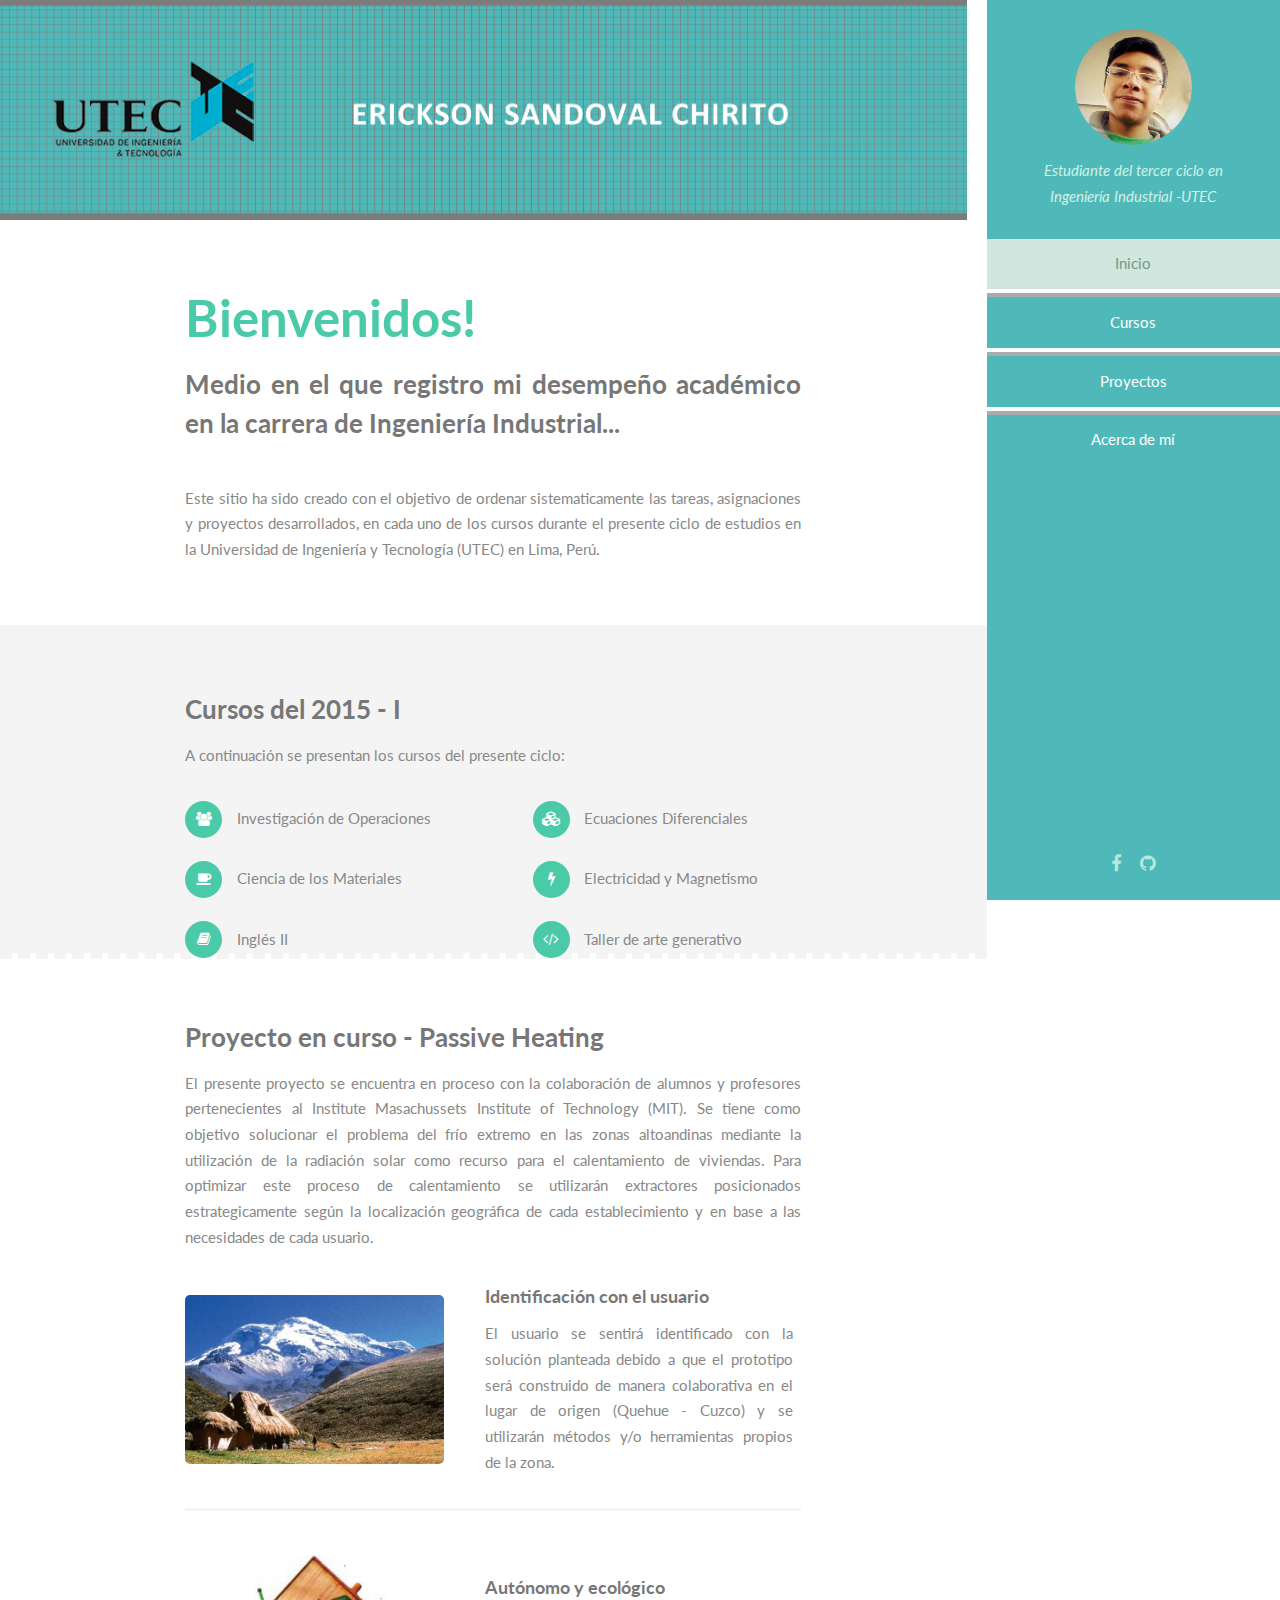
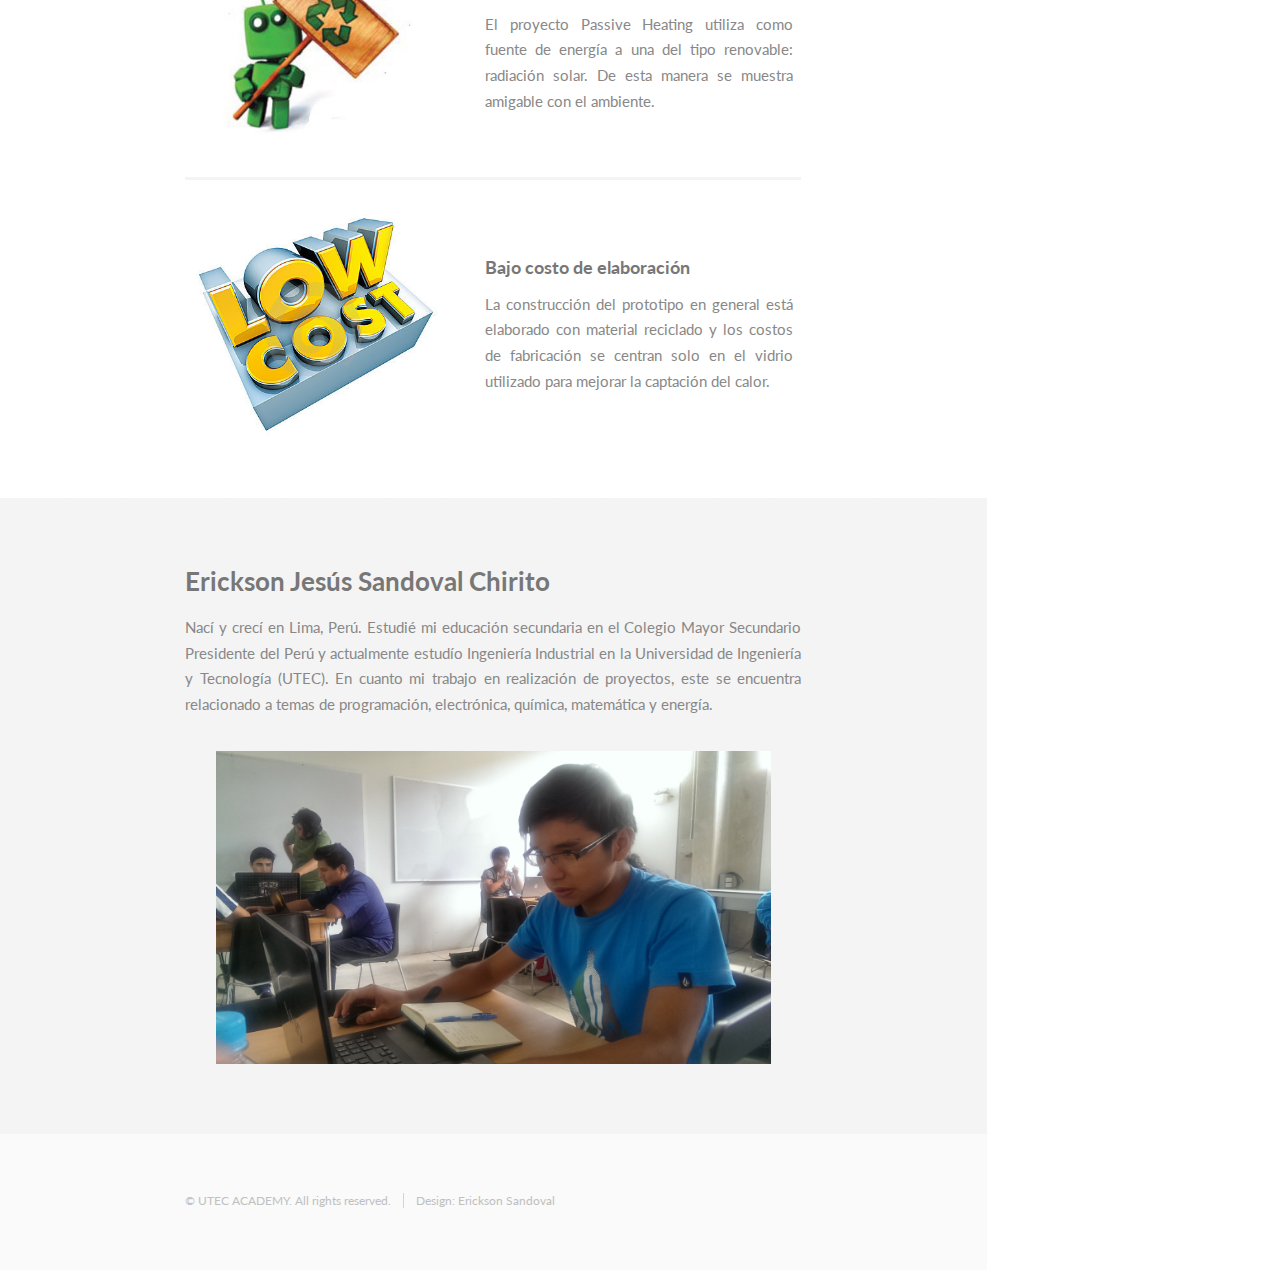
<file: UTEC_Academy/index.html>
<!DOCTYPE HTML>
<!--
	Read Only by HTML5 UP
	html5up.net | @n33co
	Free for personal and commercial use under the CCA 3.0 license (html5up.net/license)
-->
<html>
	<head>
		<title>UTEC Academy</title>
        <link rel="shortcut icon" href="images/icono.ico">
		<meta http-equiv="content-type" content="text/html; charset=utf-8" />
		<meta name="description" content="" />
		<meta name="keywords" content="" />
		<!--[if lte IE 8]><script src="css/ie/html5shiv.js"></script><![endif]-->
		<script src="js/jquery.min.js"></script>
		<script src="js/jquery.scrollzer.min.js"></script>
		<script src="js/jquery.scrolly.min.js"></script>
		<script src="js/skel.min.js"></script>
		<script src="js/skel-layers.min.js"></script>
		<script src="js/init.js"></script>
		<noscript>

			<link rel="stylesheet" href="css/skel.css" />
			<link rel="stylesheet" href="css/style.css" />
			<link rel="stylesheet" href="css/style-xlarge.css" />
		</noscript>
		<!--[if lte IE 8]><link rel="stylesheet" href="css/ie/v8.css" /><![endif]-->
	</head>
	<body>
		<div id="wrapper">

			<!-- Header -->
				<section id="header" class="skel-layers-fixed">
					<header>
						<span class="image avatar"><img src="images/perfil.jpg" alt="" /></span>
						
						<p style="margin-top:-20px;">Estudiante del tercer ciclo en Ingeniería Industrial -UTEC</p>
					</header>
					<nav id="nav">
						<ul>
							<li><a href="#one" class="active">Inicio</a></li>
							<li><a href="#two">Cursos</a></li>
							<li><a href="#three">Proyectos</a></li>
							<li><a href="#four">Acerca de mí</a></li>
						</ul>
					</nav>
					<footer>
						<ul class="icons">
							<li><a href="https://www.facebook.com/ericksch23" target="blank" class="icon fa-facebook"><span class="label">Facebook</span></a></li>
							<li><a href="https://github.com/Erick2397" target="blank" class="icon fa-github"><span class="label">Github</span></a></li>
						</ul>
					</footer>
				</section>

			<!-- Main -->
				<div id="main">

					<!-- One -->
						<section id="one">
							<div class="container">
								<header class="major">
									<h2>Bienvenidos!</h2>
									<p style="text-align:justify;">Medio en el que registro mi desempeño académico en la carrera de Ingeniería Industrial...</p>
								</header>
								<p style="text-align:justify;">Este sitio ha sido creado con el objetivo de ordenar sistematicamente las tareas, asignaciones y proyectos desarrollados, en cada uno de los cursos durante el presente ciclo de estudios en la Universidad de Ingeniería y Tecnología (UTEC) en Lima, Perú.</p>
							</div>
						</section>

					<!-- Two -->
						<section id="two" style="background-color:#f4f4f4">
							<div class="container">
								<h3>Cursos del 2015 - I</h3>
								<p>A continuación se presentan los cursos del presente ciclo:</p>
								<ul class="feature-icons">
									<li class="fa-users"><a href="1.Investigacion_de_Operaciones.html">Investigación de Operaciones</a></li>
									<li class="fa-cubes"><a href="">Ecuaciones Diferenciales</a></li>
									<li class="fa-coffee"><a href="">Ciencia de los Materiales</a></li>
									<li class="fa-bolt">Electricidad y Magnetismo</li>
									<li class="fa-book">Inglés II</li>
									<li class="fa-code">Taller de arte generativo</li>
								</ul>
							</div>
						</section>

					<!-- Three -->
						<section id="three">
							<div class="container">
								<h3>Proyecto en curso  -  Passive Heating</h3>
								<p style="text-align: justify;">El presente proyecto se encuentra en proceso con la colaboración de alumnos y profesores pertenecientes al Institute Masachussets Institute of Technology (MIT). Se tiene como objetivo solucionar el problema del frío extremo en las zonas altoandinas mediante la utilización de la radiación solar como recurso para el calentamiento de viviendas. Para optimizar este proceso de calentamiento se utilizarán extractores posicionados estrategicamente según la localización geográfica de cada establecimiento y en base a las necesidades de cada usuario.</p>
								<div class="features">
									<article>
										<a class="image"><img src="images/b1.jpg" alt="" /></a>
										<div class="inner">
											<h4>Identificación con el usuario</h4>
											<p style="text-align: justify;">El usuario se sentirá identificado con la solución planteada debido a que el prototipo será construido de manera colaborativa en el lugar de origen (Quehue - Cuzco) y se utilizarán métodos y/o herramientas propios de la zona.</p>
										</div>
									</article>
									<article>
										<a class="image"><img src="images/b2.jpg" alt="" /></a>
										<div class="inner">
											<h4>Autónomo y ecológico</h4>
											<p style="text-align: justify;">El proyecto Passive Heating utiliza como fuente de energía a una del tipo renovable: radiación solar. De esta manera se muestra amigable con el ambiente.</p>
										</div>
									</article>
									<article>
										<a class="image"><img src="images/b3.jpg" alt="" /></a>
										<div class="inner">
											<h4>Bajo costo de elaboración</h4>
											<p style="text-align: justify;">La construcción del prototipo en general está elaborado con material reciclado y los costos de fabricación se centran solo en el vidrio utilizado para mejorar la captación del calor.</p>
										</div>
									</article>
								</div>
							</div>
						</section>

					<!-- Four -->
						<section id="four" style="background-color:#f4f4f4">
							<div class="container">
								<h3>Erickson Jesús Sandoval Chirito</h3>
								<p style="text-align: justify;">Nací y crecí en Lima, Perú. Estudié mi educación secundaria en el Colegio Mayor Secundario Presidente del Perú y actualmente estudío Ingeniería Industrial en la Universidad de Ingeniería y Tecnología (UTEC). En cuanto mi trabajo en realización de proyectos, este se encuentra relacionado a temas de programación, electrónica, química, matemática y energía.</p>
								<a class="image1h"><p><img src="images/erick.jpg" alt=""/></p></a>
							</div>
						</section>

						

				</div>

			<!-- Footer -->
				<section id="footer">
					<div class="container">
						<ul class="copyright">
							<li>&copy; UTEC ACADEMY. All rights reserved.</li><li>Design: <a>Erickson Sandoval</a></li>
						</ul>
					</div>
				</section>

		</div>
	</body>
</html>
</file>
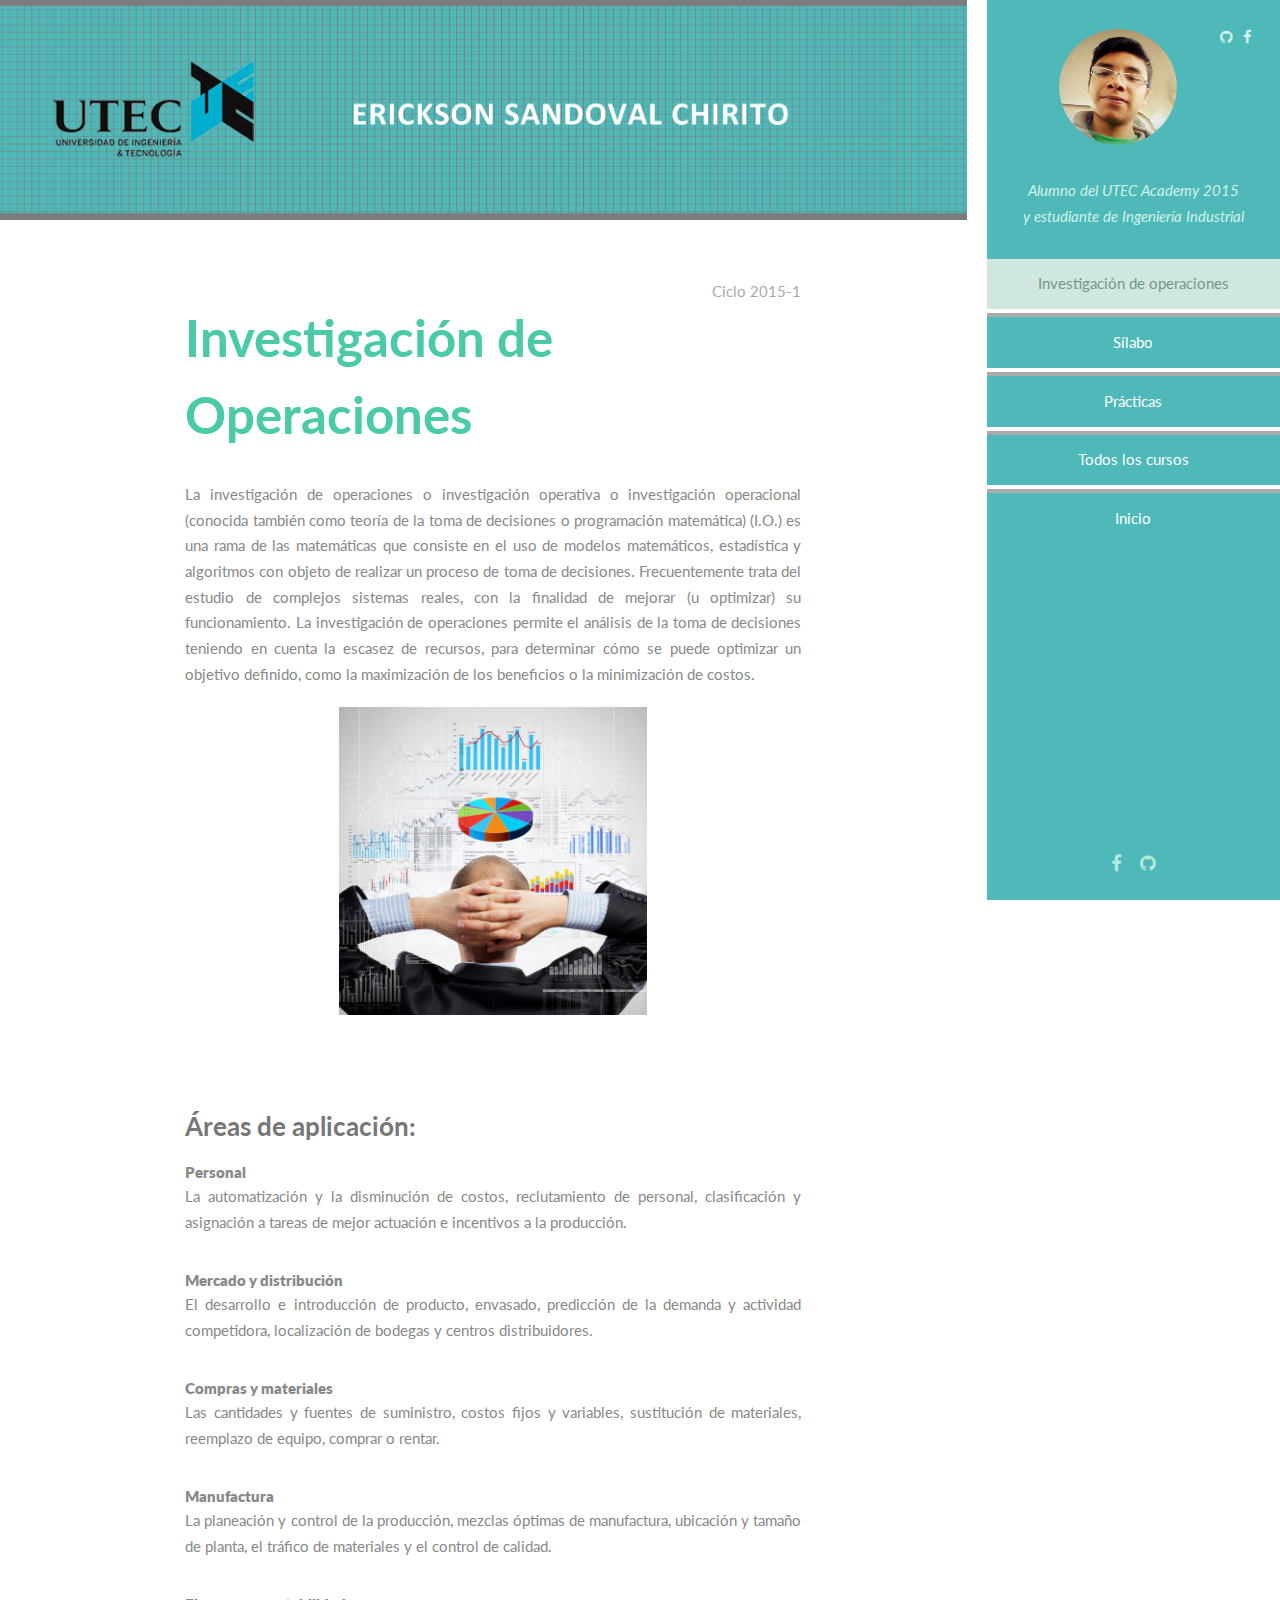
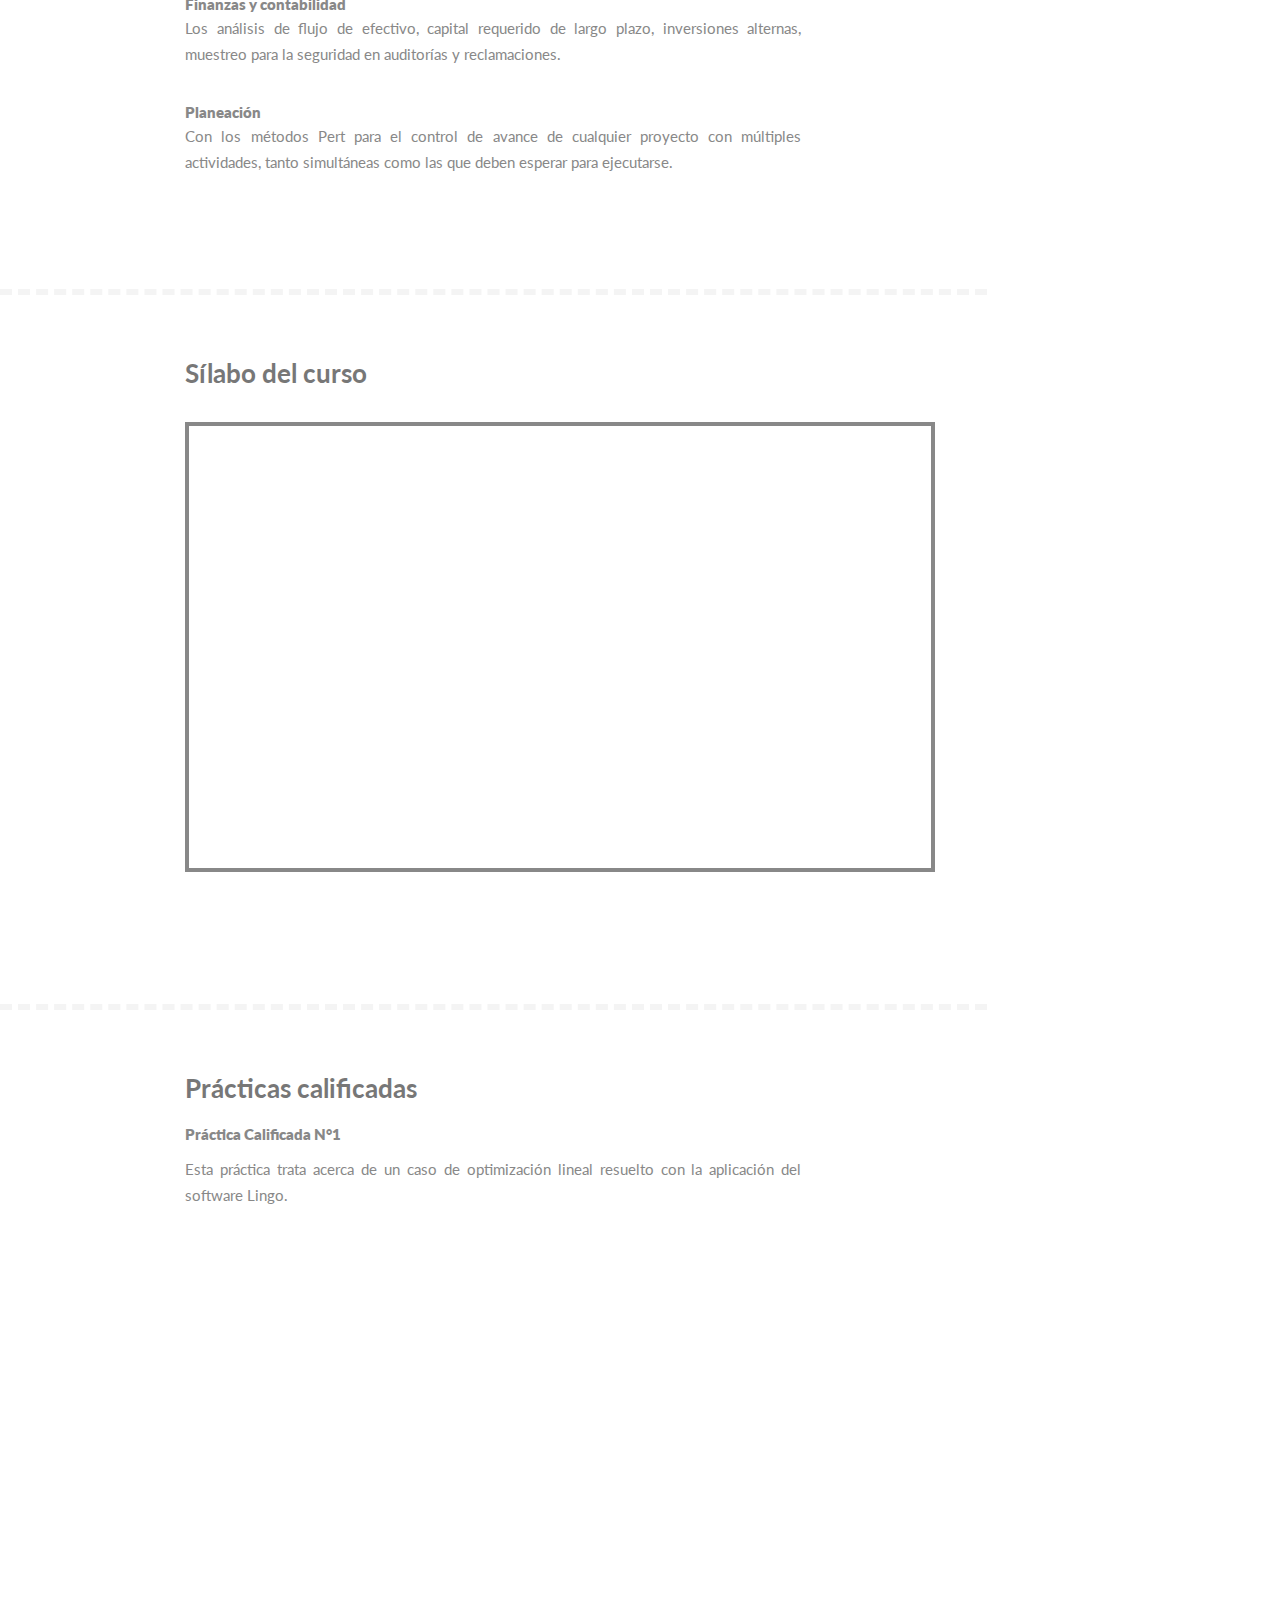
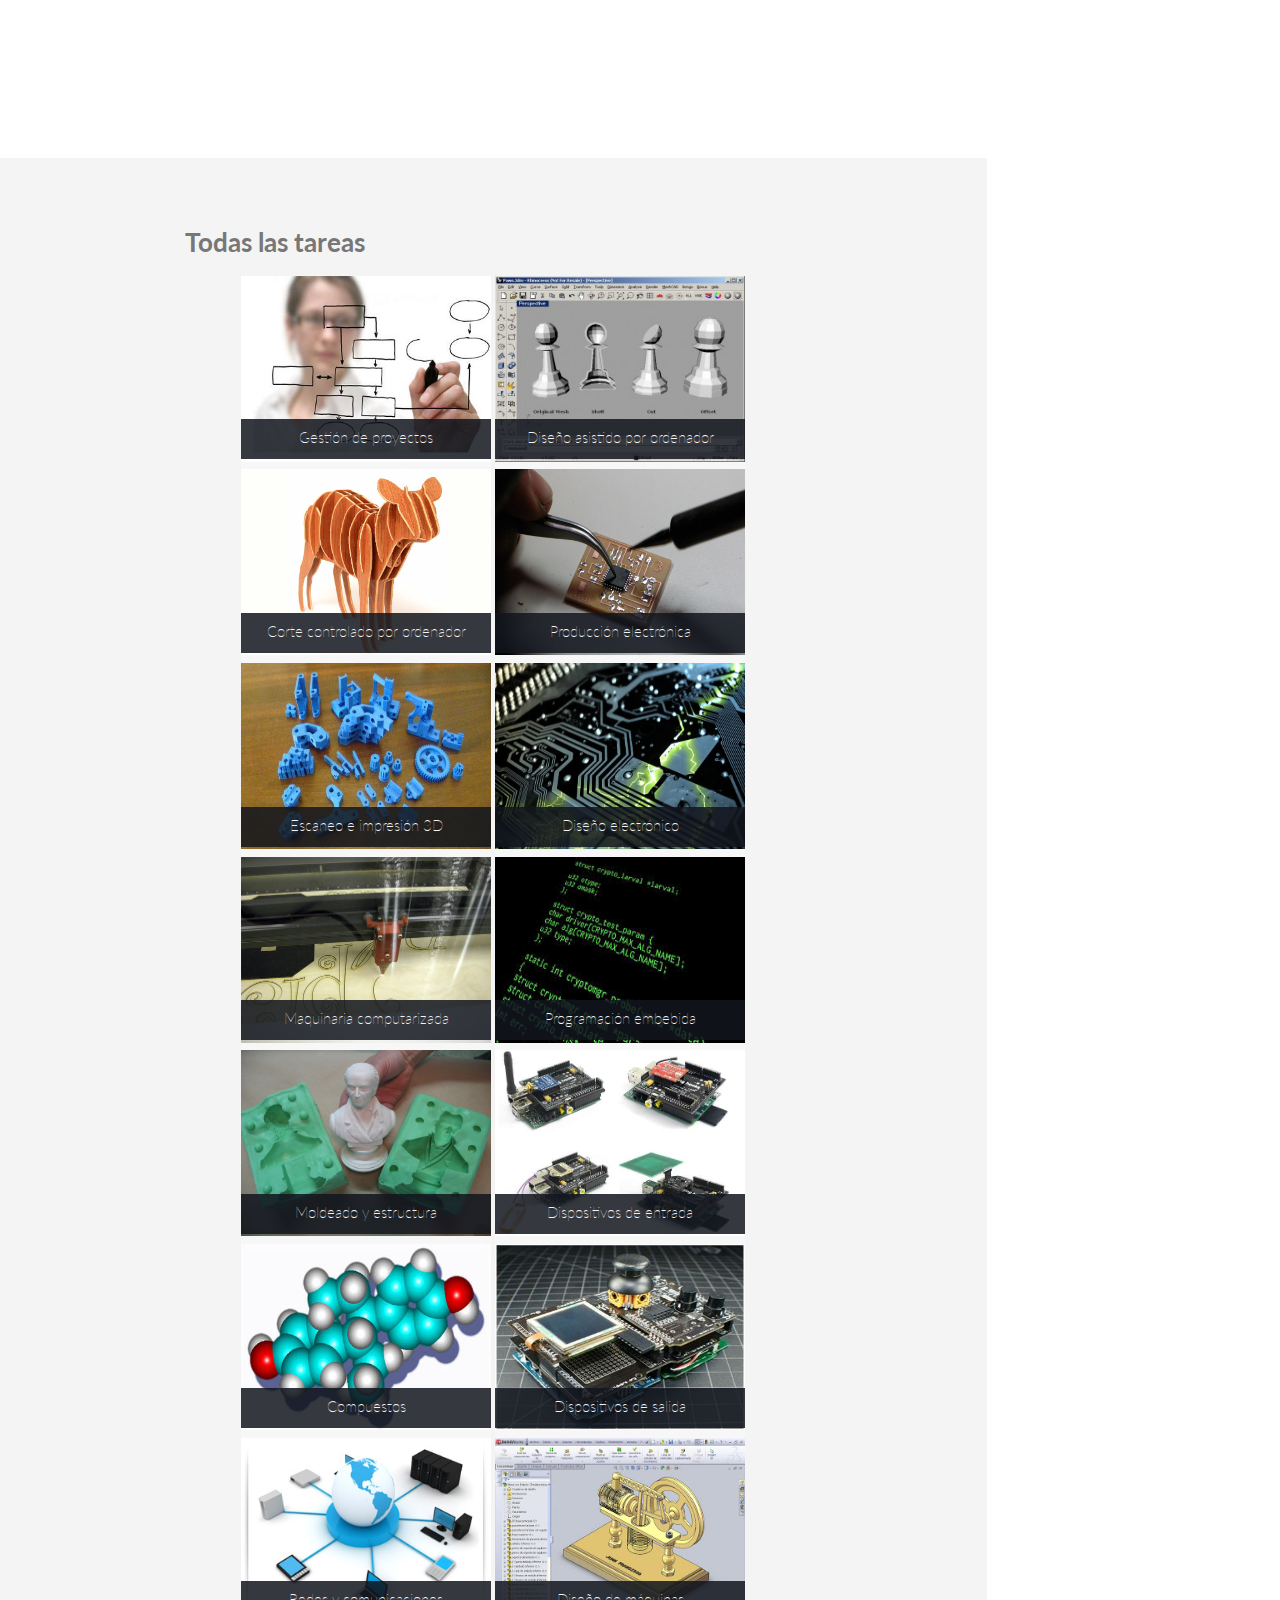
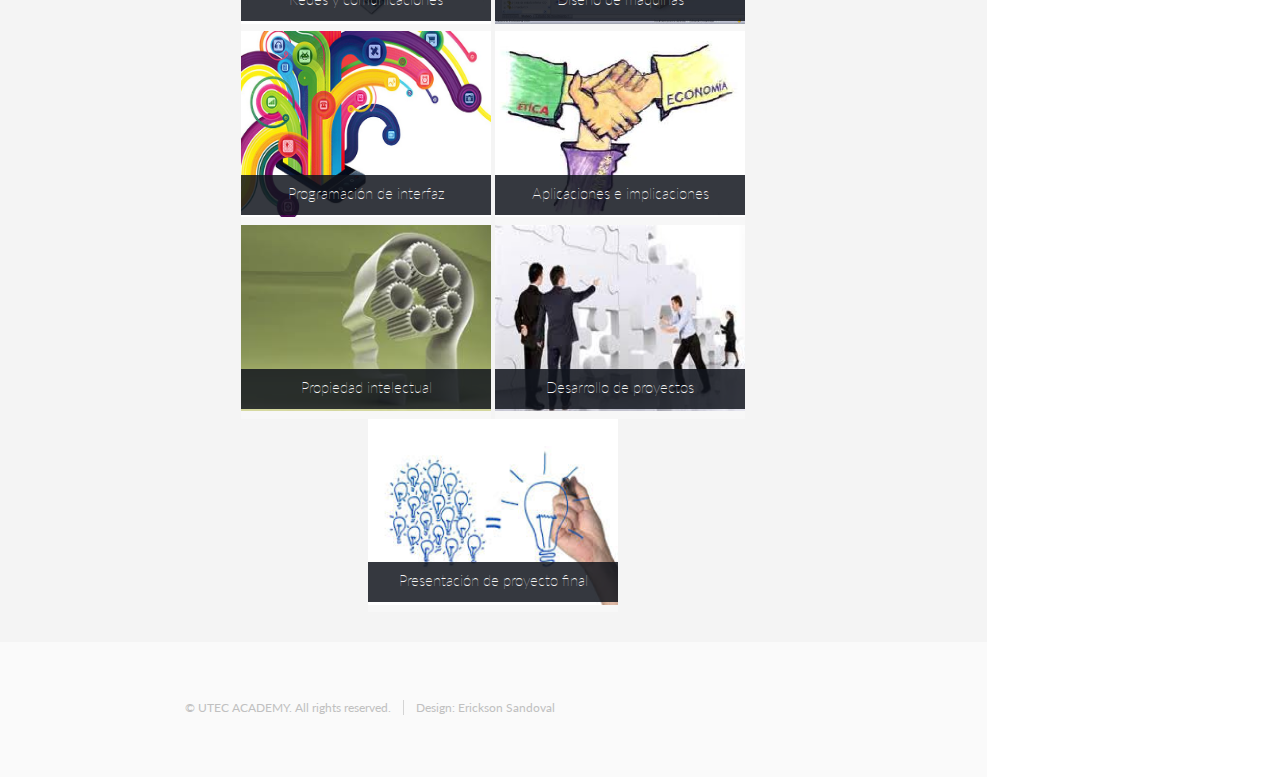
<file: UTEC_Academy/1.Investigacion_de_Operaciones.html>
<!DOCTYPE HTML>
<!--
	Read Only by HTML5 UP
	html5up.net | @n33co
	Free for personal and commercial use under the CCA 3.0 license (html5up.net/license)
-->
<html>
	<head>
		<title>Investigación de Operaciones</title>
        <link rel="shortcut icon" href="images/icono.ico">
		<meta http-equiv="content-type" content="text/html; charset=utf-8" />
		<meta name="description" content="" />
		<meta name="keywords" content="" />
		<!--[if lte IE 8]><script src="css/ie/html5shiv.js"></script><![endif]-->
		<script src="js/jquery.min.js"></script>
		<script src="js/jquery.scrollzer.min.js"></script>
		<script src="js/jquery.scrolly.min.js"></script>
		<script src="js/skel.min.js"></script>
		<script src="js/skel-layers.min.js"></script>
		<script src="js/init.js"></script>
		<noscript>

			<link rel="stylesheet" href="css/skel.css" />
			<link rel="stylesheet" href="css/style.css" />
			<link rel="stylesheet" href="css/style-xlarge.css" />
		</noscript>
		<!--[if lte IE 8]><link rel="stylesheet" href="css/ie/v8.css" /><![endif]-->
	</head>
	<body>
		<div id="wrapper">

			<!-- Header -->
				<section id="header" class="skel-layers-fixed">
					<header>
						<a style="float:right; margin-top:-5px; margin-left:10px" href="https://www.facebook.com/ericksch23" target="blank" class="icon fa-facebook"><span class="label">Facebook</span></a><a style="float:right; margin-top:-5px;" href="https://github.com/Erick2397" target="blank" class="icon fa-github"><span class="label">Github</span></a></li>
							
						<span class="image avatar" ><img src="images/perfil.jpg" alt="" /></span>
						
							
						<p>Alumno del UTEC Academy 2015<br/>
						y estudiante de Ingeniería Industrial</p>
					</header>
					<nav id="nav">
						<ul>
							<li><a href="#one">Investigación de operaciones</a></li>
							<li><a href="#four">Sílabo</a></li>
							<li><a href="#three">Prácticas</a></li>
							<li><a href="#two">Todos los cursos</a></li>
							<li><a href="index.html">Inicio</a></li>
						</ul>
					</nav>
					<footer>
						<ul class="icons">
							<li><a href="https://www.facebook.com/ericksch23" target="blank" class="icon fa-facebook"><span class="label">Facebook</span></a></li>
							<li><a href="https://github.com/Erick2397" target="blank" class="icon fa-github"><span class="label">Github</span></a></li>
						</ul>
					</footer>
				</section>

			<!-- Main -->
				<div id="main">

					<!-- One -->
						<section id="one">
							<div class="container">
								<header class="major">
									<p style="text-align:right;">Ciclo 2015-1</p>
									<h2 style="margin-top:-30px;">Investigación de Operaciones</h2>
								</header>
								<p style="text-align:justify; margin-bottom:20px;">La investigación de operaciones o investigación operativa o investigación operacional (conocida también como teoría de la toma de decisiones o programación matemática) (I.O.) es una rama de las matemáticas que consiste en el uso de modelos matemáticos, estadística y algoritmos con objeto de realizar un proceso de toma de decisiones. Frecuentemente trata del estudio de complejos sistemas reales, con la finalidad de mejorar (u optimizar) su funcionamiento. La investigación de operaciones permite el análisis de la toma de decisiones teniendo en cuenta la escasez de recursos, para determinar cómo se puede optimizar un objetivo definido, como la maximización de los beneficios o la minimización de costos.</p>

								<a class="image1h"><p><img src="images/io.jpg" style="width:50%; height:50%;" alt="" /></p></a>

								<br></br>
								<h3>Áreas de aplicación:</h3>

								<p style="text-align:left; font-weight:800; margin: 0px 0px -2px 0px;">Personal</p>
								<p style="text-align:justify;">La automatización y la disminución de costos, reclutamiento de personal, clasificación y asignación a tareas de mejor actuación e incentivos a la producción.</p>

								<p style="text-align:left; font-weight:800; margin: 0px 0px -2px 0px;">Mercado y distribución</p>
								<p style="text-align:justify;">El desarrollo e introducción de producto, envasado, predicción de la demanda y actividad competidora, localización de bodegas y centros distribuidores.</p>

								<p style="text-align:left; font-weight:800; margin: 0px 0px -2px 0px;">Compras y materiales</p>
								<p style="text-align:justify;">Las cantidades y fuentes de suministro, costos fijos y variables, sustitución de materiales, reemplazo de equipo, comprar o rentar.</p>

								<p style="text-align:left; font-weight:800; margin: 0px 0px -2px 0px;">Manufactura</p>
								<p style="text-align:justify;">La planeación y control de la producción, mezclas óptimas de manufactura, ubicación y tamaño de planta, el tráfico de materiales y el control de calidad.</p>

								<p style="text-align:left; font-weight:800; margin: 0px 0px -2px 0px;">Finanzas y contabilidad</p>
								<p style="text-align:justify;">Los análisis de flujo de efectivo, capital requerido de largo plazo, inversiones alternas, muestreo para la seguridad en auditorías y reclamaciones.</p>

								<p style="text-align:left; font-weight:800; margin: 0px 0px -2px 0px;">Planeación</p>
								<p style="text-align:justify;">Con los métodos Pert para el control de avance de cualquier proyecto con múltiples actividades, tanto simultáneas como las que deben esperar para ejecutarse.</p>
								<br></br>

							</div>
						</section>



						<section id="four">
							<div class="container">
								
								<h3>Sílabo del curso</h3>
								<p style="text-align:left; font-weight:800; margin: 0px 0px 30px 0px;"> </p>
								<iframe id="fred" style="border:4px solid #888" title="PDF in an i-Frame" src="doc/Silabo+Investigación+de+Operaciones+I.pdf" frameborder="1" scrolling="auto" height="1100" width="850"></iframe>
								<br></br>
								

							

						<br></br>

							</div>
						</section>



							<section id="three">
							<div class="container">
								<h3>Prácticas calificadas</h3>
								<p style="text-align:left; font-weight:800; margin: 0px 0px 10px 0px;">Práctica Calificada N°1</p>
								<p style="text-align:justify; margin-bottom:70px;">Esta práctica trata acerca de un caso de optimización lineal resuelto con la aplicación del software Lingo.</p>
								<iframe width="560" height="315" src="https://www.youtube.com/embed/hlZDW9micfk" frameborder="0" allowfullscreen></iframe>
							</div>
						</section>


			

					<!-- Four -->
						<section id="two" style="background-color:#f4f4f4">
							<div class="container">
								<h3>Todas las tareas</h3>
								<article align="center">
<article class="item thumb"><h2><a href="#two">Gestión de proyectos</h2></a><img src="images/tareas/01.jpg" alt=""></article>
<article class="item thumb"><h2><a href="2.Diseño_asistido_por_ordenador.html">Diseño asistido por ordenador</h2></a><img src="images/tareas/02.jpg" alt=""></article>
<article class="item thumb"><h2><a href="3.Corte_controlado_por_ordenador.html">Corte controlado por ordenador</h2></a><img src="images/tareas/03.jpg" alt=""></article>
<article class="item thumb"><h2><a href="#two">Producción electrónica</h2></a><img src="images/tareas/04.jpg" alt=""></article>
<article class="item thumb"><h2><a href="#two">Escaneo e impresión 3D</h2></a><img src="images/tareas/05.jpg" alt=""></article>
<article class="item thumb"><h2><a href="#two">Diseño electrónico</h2></a><img src="images/tareas/06.jpg" alt=""></article>
<article class="item thumb"><h2><a href="#two">Maquinaria computarizada</h2></a><img src="images/tareas/07.jpg" alt=""></article>
<article class="item thumb"><h2><a href="#two">Programación embebida</h2></a><img src="images/tareas/08.jpg" alt=""></article>
<article class="item thumb"><h2><a href="#two">Moldeado y estructura</h2></a><img src="images/tareas/09.jpg" alt=""></article>
<article class="item thumb"><h2><a href="#two">Dispositivos de entrada</h2></a><img src="images/tareas/10.jpg" alt=""></article>
<article class="item thumb"><h2><a href="#two">Compuestos</h2></a><img src="images/tareas/11.jpg" alt=""></article>
<article class="item thumb"><h2><a href="#two">Dispositivos de salida</h2></a><img src="images/tareas/12.jpg" alt=""></article>
<article class="item thumb"><h2><a href="#two">Redes y comunicaciones</h2></a><img src="images/tareas/13.jpg" alt=""></article>
<article class="item thumb"><h2><a href="#two">Diseño de máquinas</h2></a><img src="images/tareas/14.jpg" alt=""></article>
<article class="item thumb"><h2><a href="#two">Programación de interfaz</h2></a><img src="images/tareas/15.png" alt=""></article>
<article class="item thumb"><h2><a href="#two">Aplicaciones e implicaciones</h2></a><img src="images/tareas/16.jpg" alt=""></article>
<article class="item thumb"><h2><a href="#two">Propiedad intelectual</h2></a><img src="images/tareas/17.jpg" alt=""></article>
<article class="item thumb"><h2><a href="#two">Desarrollo de proyectos</h2></a><img src="images/tareas/18.jpg" alt=""></article>
<article class="item thumb"><h2><a href="#two">Presentación de proyecto final</h2></a><img src="images/tareas/19.jpg" alt=""></article>

           </article> 
							</div>
						</section>
				</div>

			<!-- Footer -->
				<section id="footer">
					<div class="container">
						<ul class="copyright">
							<li>&copy; UTEC ACADEMY. All rights reserved.</li><li>Design: <a>Erickson Sandoval</a></li>
						</ul>
					</div>
				</section>
		</div>
	</body>
</html>
</file>
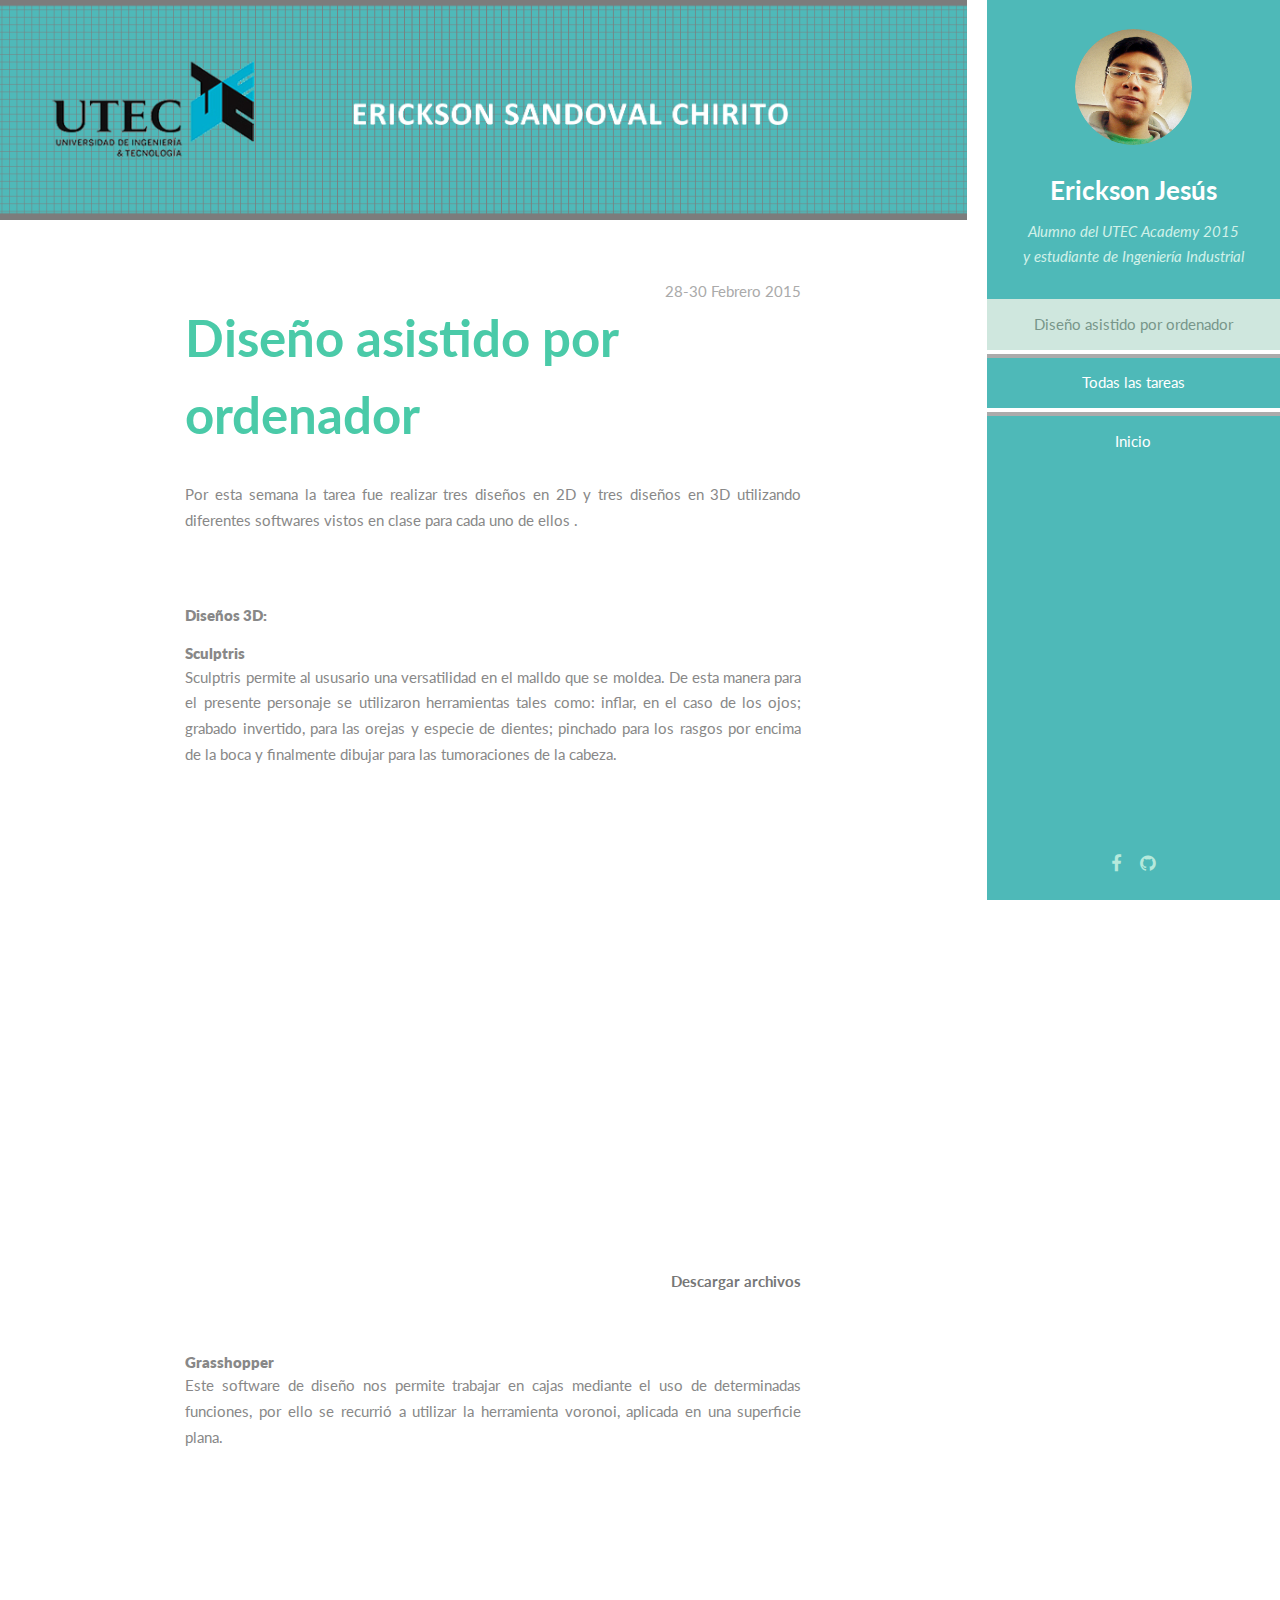
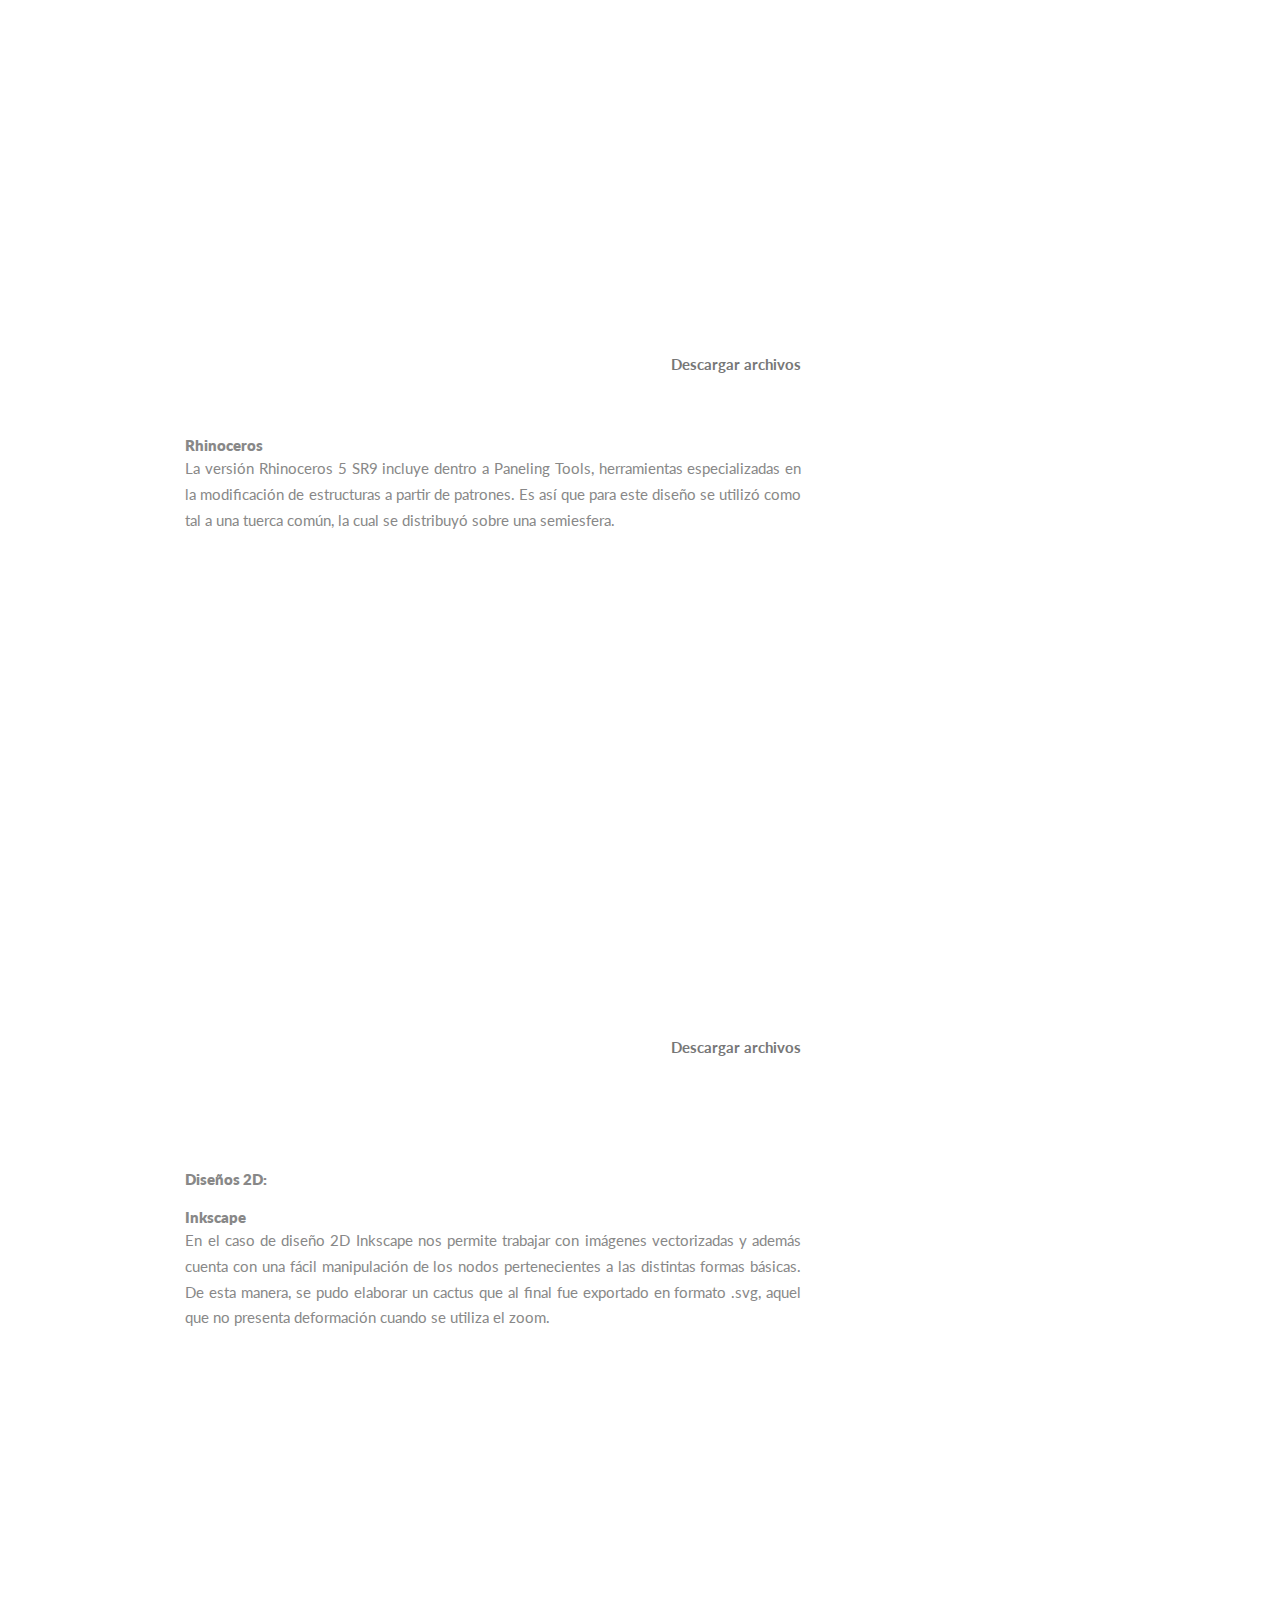
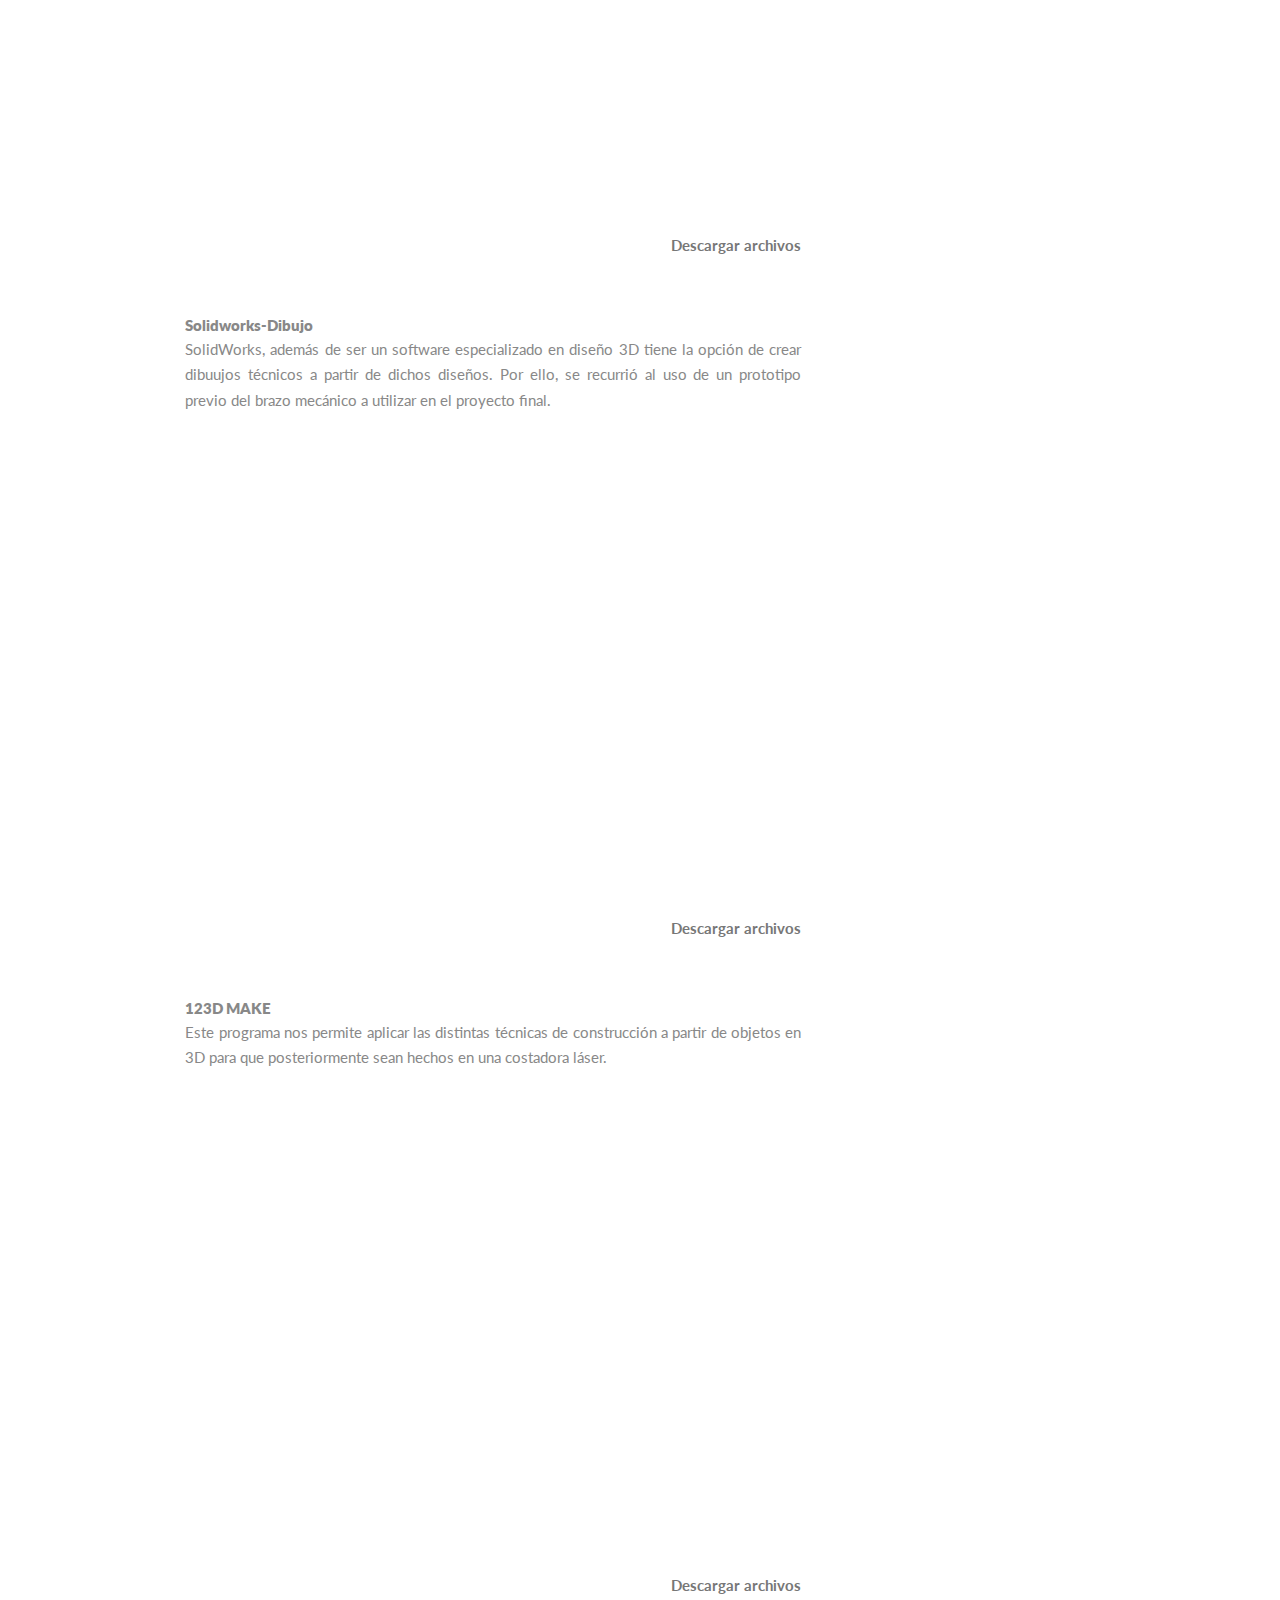
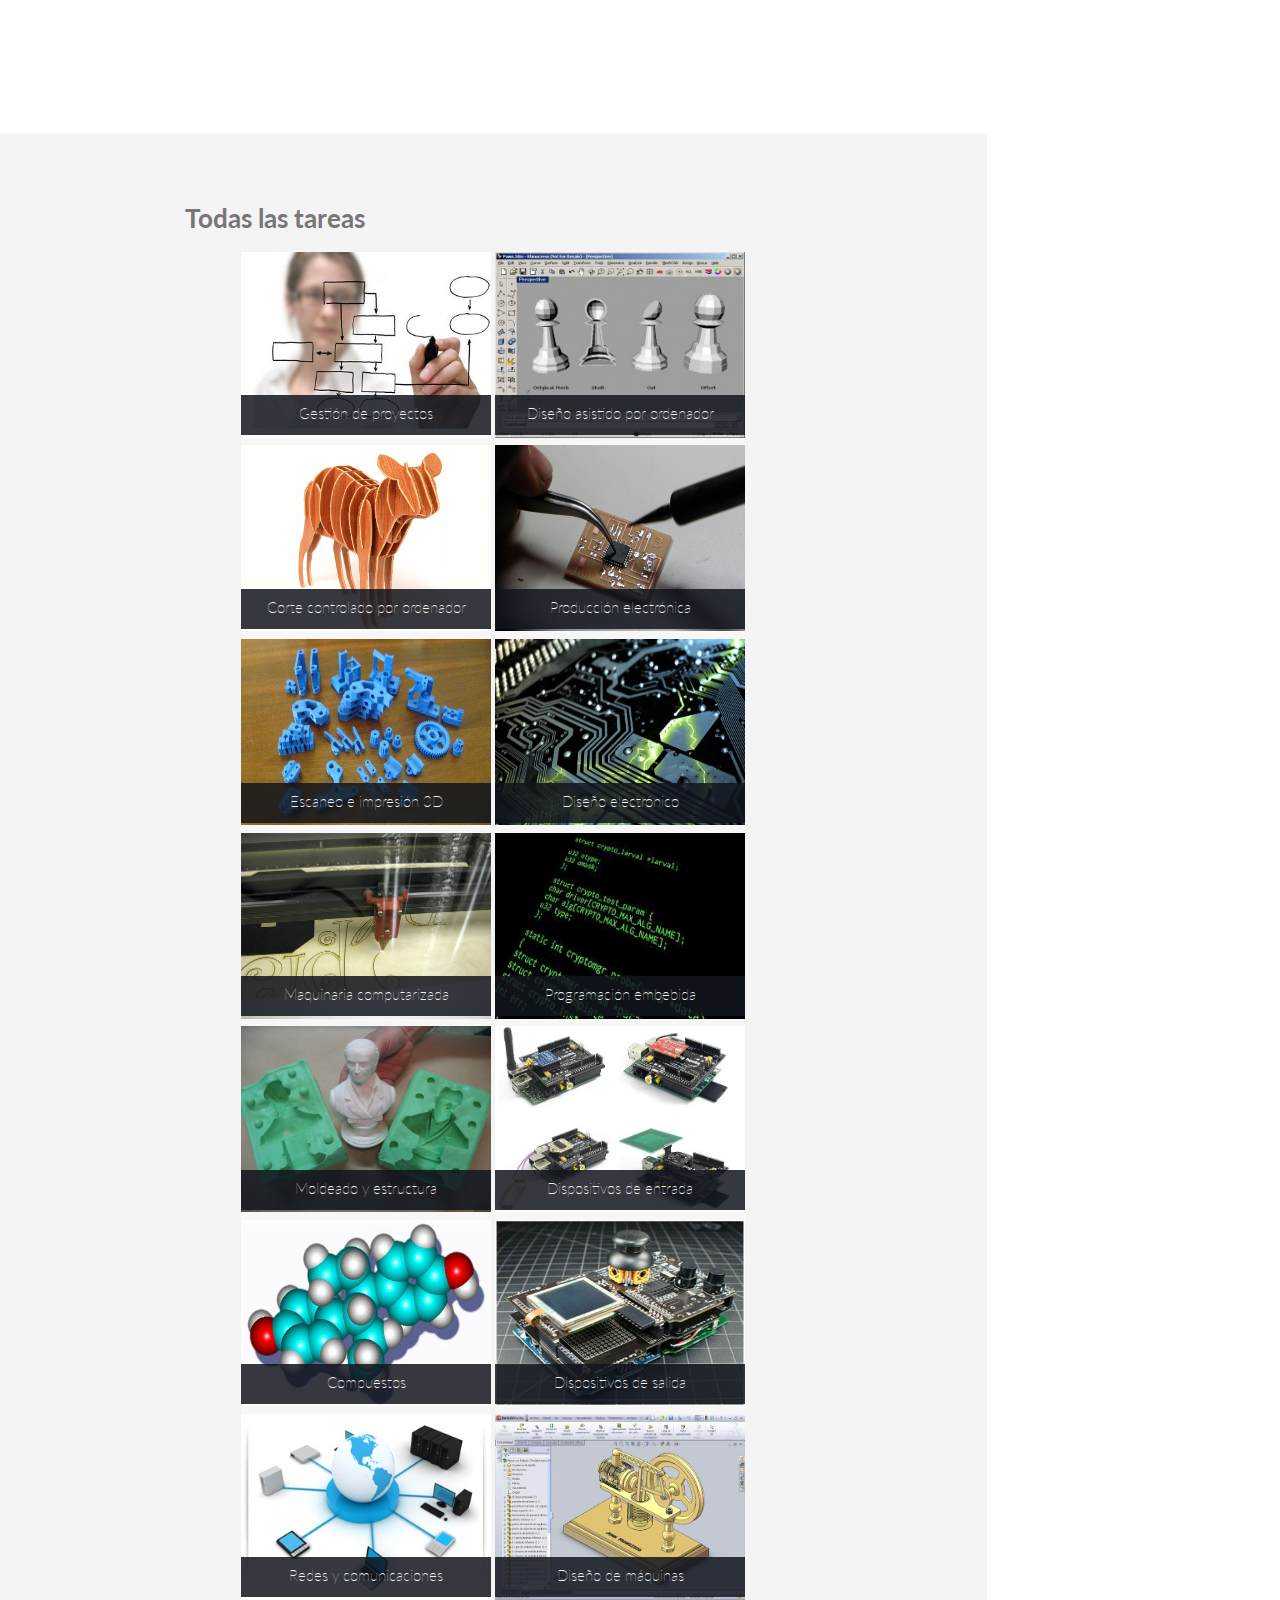
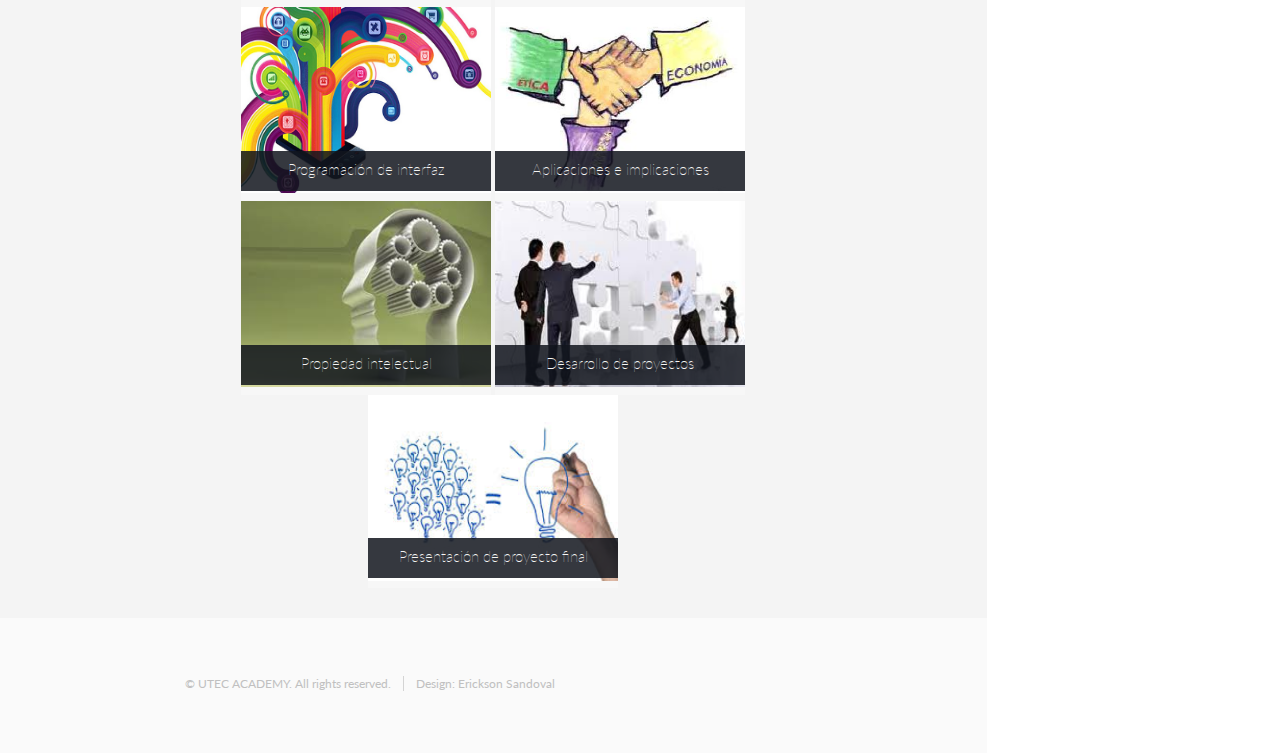
<file: UTEC_Academy/2.Diseño_asistido_por_ordenador - copia.html>
<!DOCTYPE HTML>
<!--
	Read Only by HTML5 UP
	html5up.net | @n33co
	Free for personal and commercial use under the CCA 3.0 license (html5up.net/license)
-->
<html>
	<head>
		<title>Diseño asistido por ordenador</title>
        <link rel="shortcut icon" href="images/icono.ico">
		<meta http-equiv="content-type" content="text/html; charset=utf-8" />
		<meta name="description" content="" />
		<meta name="keywords" content="" />
		<!--[if lte IE 8]><script src="css/ie/html5shiv.js"></script><![endif]-->
		<script src="js/jquery.min.js"></script>
		<script src="js/jquery.scrollzer.min.js"></script>
		<script src="js/jquery.scrolly.min.js"></script>
		<script src="js/skel.min.js"></script>
		<script src="js/skel-layers.min.js"></script>
		<script src="js/init.js"></script>
		<noscript>

			<link rel="stylesheet" href="css/skel.css" />
			<link rel="stylesheet" href="css/style.css" />
			<link rel="stylesheet" href="css/style-xlarge.css" />
		</noscript>
		<!--[if lte IE 8]><link rel="stylesheet" href="css/ie/v8.css" /><![endif]-->
	</head>
	<body>
		<div id="wrapper">

			<!-- Header -->
				<section id="header" class="skel-layers-fixed">
					<header>
						<span class="image avatar"><img src="images/perfil.jpg" alt="" /></span>
						<h1 id="logo"><a href="#">Erickson Jesús</a></h1>
						<p>Alumno del UTEC Academy 2015<br/>
						y estudiante de Ingeniería Industrial</p>
					</header>
					<nav id="nav">
						<ul>
							<li><a href="#one">Diseño asistido por ordenador</a></li>
							<li><a href="#two">Todas las tareas</a></li>
							<li><a href="index.html">Inicio</a></li>
						</ul>
					</nav>
					<footer>
						<ul class="icons">
							<li><a href="https://www.facebook.com/ericksch23" target="blank" class="icon fa-facebook"><span class="label">Facebook</span></a></li>
							<li><a href="https://github.com/Erick2397" target="blank" class="icon fa-github"><span class="label">Github</span></a></li>
						</ul>
					</footer>
				</section>

			<!-- Main -->
				<div id="main">

					<!-- One -->
						<section id="one">
							<div class="container">
								<header class="major">
									<p style="text-align:right;">28-30 Febrero 2015</p>
									<h2 style="margin-top:-30px;">Diseño asistido por ordenador</h2>
								</header>
								<p style="text-align:justify; margin-bottom:70px;">Por esta semana la tarea fue realizar tres diseños en 2D y tres diseños en 3D utilizando diferentes softwares vistos en clase para cada uno de ellos	.</p>

								<p style="text-align:left; font-weight:800; margin: 0px 0px 12px 0px;">Diseños 3D:</p>

								<p style="text-align:left; font-weight:800; margin: 0px 0px -2px 0px;">Sculptris</p>
								<p style="text-align:justify;">Sculptris permite al ususario una versatilidad en el malldo que se moldea. De esta manera para el presente personaje se utilizaron herramientas tales como: inflar, en el caso de los ojos; grabado invertido, para las orejas y especie de dientes; pinchado para los rasgos por encima de la boca y finalmente dibujar para las tumoraciones de la cabeza.</p>

							
								<iframe src="https://docs.google.com/presentation/d/1-1bMxVXcBkYGf2xIeGAohLCyHwUUbRfgAQ4ttGjPQuI/embed?start=false&loop=true&delayms=3000" frameborder="0" width="480" height="299" allowfullscreen="true" mozallowfullscreen="true" webkitallowfullscreen="true"></iframe>
								<article class="item thumb" style="margin-top:25px;"><h1 style="text-align:right;"><a href="https://drive.google.com/file/d/0B6moQ595viyCR2thUkNrNGFwV3c/view" target="blank">Descargar archivos</h1></a></article>

								<br></br>

								<p style="text-align:left; font-weight:800; margin: 0px 0px -2px 0px;">Grasshopper</p>
								<p style="text-align:justify;">Este software de diseño nos permite trabajar en cajas mediante el uso de determinadas funciones, por ello se recurrió a utilizar la herramienta voronoi, aplicada en una superficie plana.</p>

								<iframe src="https://docs.google.com/presentation/d/1kbFq7FwtFxwdSRnQj3K6lrBCNX05Ka7E5YOcG2ANr30/embed?start=false&loop=true&delayms=3000" frameborder="0" width="480" height="299" allowfullscreen="true" mozallowfullscreen="true" webkitallowfullscreen="true"></iframe>
								<article class="item thumb" style="margin-top:25px;"><h1 style="text-align:right;"><a href="https://drive.google.com/file/d/0B6moQ595viyCWXB0QUc5enFsbDg/view" target="blank">Descargar archivos</h1></a></article>

								<br></br>


								<p style="text-align:left; font-weight:800; margin: 0px 0px -2px 0px;">Rhinoceros</p>
								<p style="text-align:justify;">La versión Rhinoceros 5 SR9 incluye dentro a Paneling Tools, herramientas especializadas en la modificación de estructuras a partir de patrones. Es así que para este diseño se utilizó como tal a una tuerca común, la cual se distribuyó sobre una semiesfera.</p>

								<iframe src="https://docs.google.com/presentation/d/16gj1MA_FoDP12__e0xgp1yOuv4EugP_yZGRxCiBHM1I/embed?start=false&loop=true&delayms=3000" frameborder="0" width="480" height="299" allowfullscreen="true" mozallowfullscreen="true" webkitallowfullscreen="true"></iframe>
								<article class="item thumb" style="margin-top:25px;"><h1 style="text-align:right;"><a href="#aqui" target="blank">Descargar archivos</h1></a></article>
								<br></br>
								<br></br>

								<p style="text-align:left; font-weight:800; margin: 0px 0px 12px 0px;">Diseños 2D:</p>

								<p style="text-align:left; font-weight:800; margin: 0px 0px -2px 0px;">Inkscape</p>
								<p style="text-align:justify;">En el caso de diseño 2D Inkscape nos permite trabajar con imágenes vectorizadas y además cuenta con una fácil manipulación de los nodos pertenecientes a las distintas formas básicas. De esta manera, se pudo elaborar un cactus que al final fue exportado en formato .svg, aquel que no presenta deformación cuando se utiliza el zoom.</p>
								
							    <iframe src="https://docs.google.com/presentation/d/18K1eqKjBS6z6h0cvusCbb_g-DclA45a-G5eJwKAO_C0/embed?start=false&loop=true&delayms=3000" frameborder="0" width="480" height="299" allowfullscreen="true" mozallowfullscreen="true" webkitallowfullscreen="true"></iframe>
							    <article class="item thumb" style="margin-top:25px;"><h1 style="text-align:right;"><a href="https://drive.google.com/file/d/0B6moQ595viyCcGRlcGo1WEgzbUk/view" target="blank">Descargar archivos</h1></a></article>
							    <br></br>


								<p style="text-align:left; font-weight:800; margin: 0px 0px -2px 0px;">Solidworks-Dibujo</p>
								<p style="text-align:justify;">SolidWorks, además de ser un software especializado en diseño 3D tiene la opción de crear dibuujos técnicos a partir de dichos diseños. Por ello, se recurrió al uso de un prototipo previo del brazo mecánico a utilizar en el proyecto final.</p>

								<iframe src="https://docs.google.com/presentation/d/1Lg1eoTvq_VOFXTQ-eKxbmB_eHfpS8s27l-3eU_MnCDo/embed?start=false&loop=true&delayms=3000" frameborder="0" width="480" height="299" allowfullscreen="true" mozallowfullscreen="true" webkitallowfullscreen="true"></iframe>
								<article class="item thumb" style="margin-top:25px;"><h1 style="text-align:right;"><a href="https://drive.google.com/folderview?id=0B6moQ595viyCOEtkTDNCZHBfcTA&usp=sharing" target="blank">Descargar archivos</h1></a></article>
								<br></br>

								<p style="text-align:left; font-weight:800; margin: 0px 0px -2px 0px;">123D MAKE</p>
								<p style="text-align:justify;">Este programa nos permite aplicar las distintas técnicas de construcción a partir de objetos en 3D para que posteriormente sean hechos en una costadora láser.</p>

								<iframe src="https://docs.google.com/presentation/d/1yxY_deXhUEyGBDru0PSJ2Q799xzVxg_W-G0nUSb07_w/embed?start=false&loop=true&delayms=3000" frameborder="0" width="480" height="299" allowfullscreen="true" mozallowfullscreen="true" webkitallowfullscreen="true"></iframe>
								<article class="item thumb" style="margin-top:25px;"><h1 style="text-align:right;"><a href="https://drive.google.com/folderview?id=0B6moQ595viyCTHc5Yk1NbmZ1QlE&usp=sharing" target="blank">Descargar archivos</h1></a></article>
								<br></br>
								<br></br>

							
							</div>
						</section>

					<!-- Two -->
						<section id="two" style="background-color:#f4f4f4">
							<div class="container">
								<h3>Todas las tareas</h3>
								<article align="center">
<article class="item thumb"><h2><a href="1.Gestion_de_proyectos.html">Gestión de proyectos</h2></a><img src="images/tareas/01.jpg" alt=""></article>
<article class="item thumb"><h2><a href="#two">Diseño asistido por ordenador</h2></a><img src="images/tareas/02.jpg" alt=""></article>
<article class="item thumb"><h2><a href="#two">Corte controlado por ordenador</h2></a><img src="images/tareas/03.jpg" alt=""></article>
<article class="item thumb"><h2><a href="#two">Producción electrónica</h2></a><img src="images/tareas/04.jpg" alt=""></article>
<article class="item thumb"><h2><a href="#two">Escaneo e impresión 3D</h2></a><img src="images/tareas/05.jpg" alt=""></article>
<article class="item thumb"><h2><a href="#two">Diseño electrónico</h2></a><img src="images/tareas/06.jpg" alt=""></article>
<article class="item thumb"><h2><a href="#two">Maquinaria computarizada</h2></a><img src="images/tareas/07.jpg" alt=""></article>
<article class="item thumb"><h2><a href="#two">Programación embebida</h2></a><img src="images/tareas/08.jpg" alt=""></article>
<article class="item thumb"><h2><a href="#two">Moldeado y estructura</h2></a><img src="images/tareas/09.jpg" alt=""></article>
<article class="item thumb"><h2><a href="#two">Dispositivos de entrada</h2></a><img src="images/tareas/10.jpg" alt=""></article>
<article class="item thumb"><h2><a href="#two">Compuestos</h2></a><img src="images/tareas/11.jpg" alt=""></article>
<article class="item thumb"><h2><a href="#two">Dispositivos de salida</h2></a><img src="images/tareas/12.jpg" alt=""></article>
<article class="item thumb"><h2><a href="#two">Redes y comunicaciones</h2></a><img src="images/tareas/13.jpg" alt=""></article>
<article class="item thumb"><h2><a href="#two">Diseño de máquinas</h2></a><img src="images/tareas/14.jpg" alt=""></article>
<article class="item thumb"><h2><a href="#two">Programación de interfaz</h2></a><img src="images/tareas/15.png" alt=""></article>
<article class="item thumb"><h2><a href="#two">Aplicaciones e implicaciones</h2></a><img src="images/tareas/16.jpg" alt=""></article>
<article class="item thumb"><h2><a href="#two">Propiedad intelectual</h2></a><img src="images/tareas/17.jpg" alt=""></article>
<article class="item thumb"><h2><a href="#two">Desarrollo de proyectos</h2></a><img src="images/tareas/18.jpg" alt=""></article>
<article class="item thumb"><h2><a href="#two">Presentación de proyecto final</h2></a><img src="images/tareas/19.jpg" alt=""></article>

           </article> 
							</div>
						</section>
				</div>

			<!-- Footer -->
				<section id="footer">
					<div class="container">
						<ul class="copyright">
							<li>&copy; UTEC ACADEMY. All rights reserved.</li><li>Design: <a>Erickson Sandoval</a></li>
						</ul>
					</div>
				</section>
		</div>
	</body>
</html>
</file>
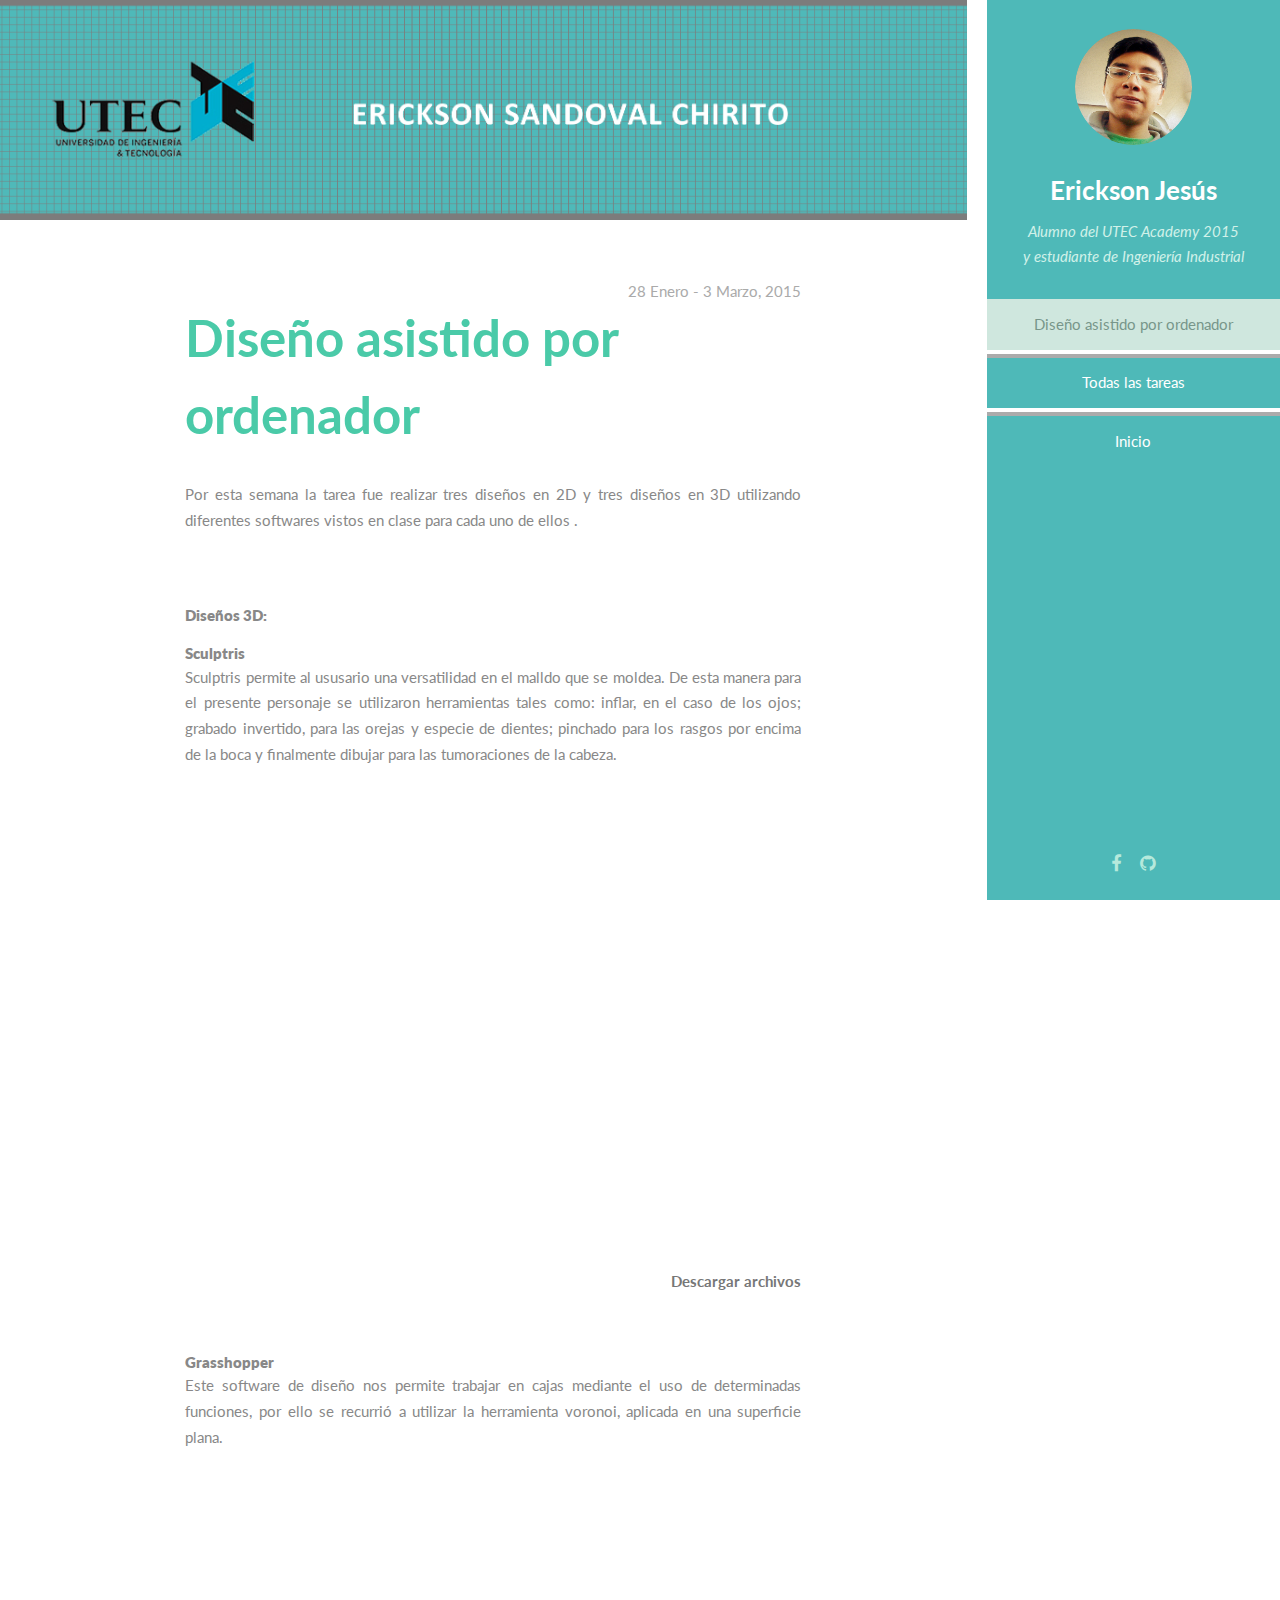
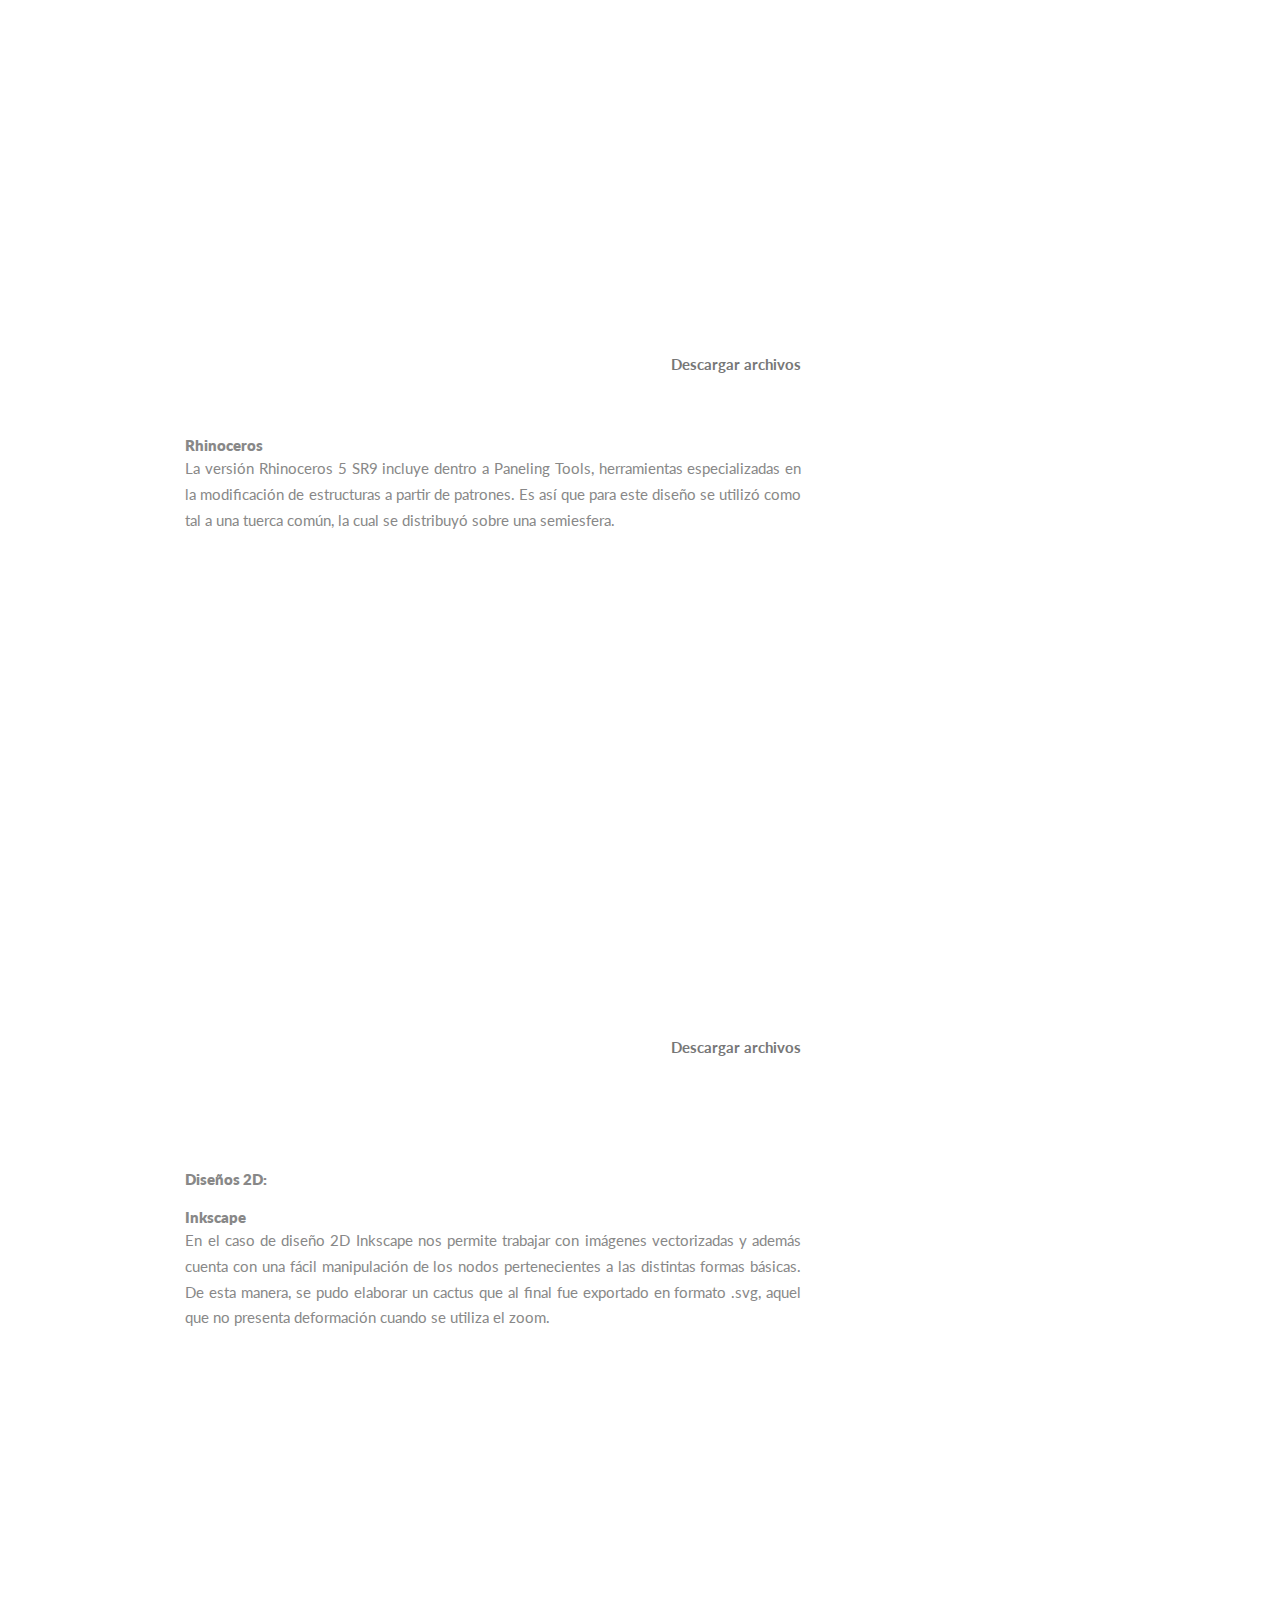
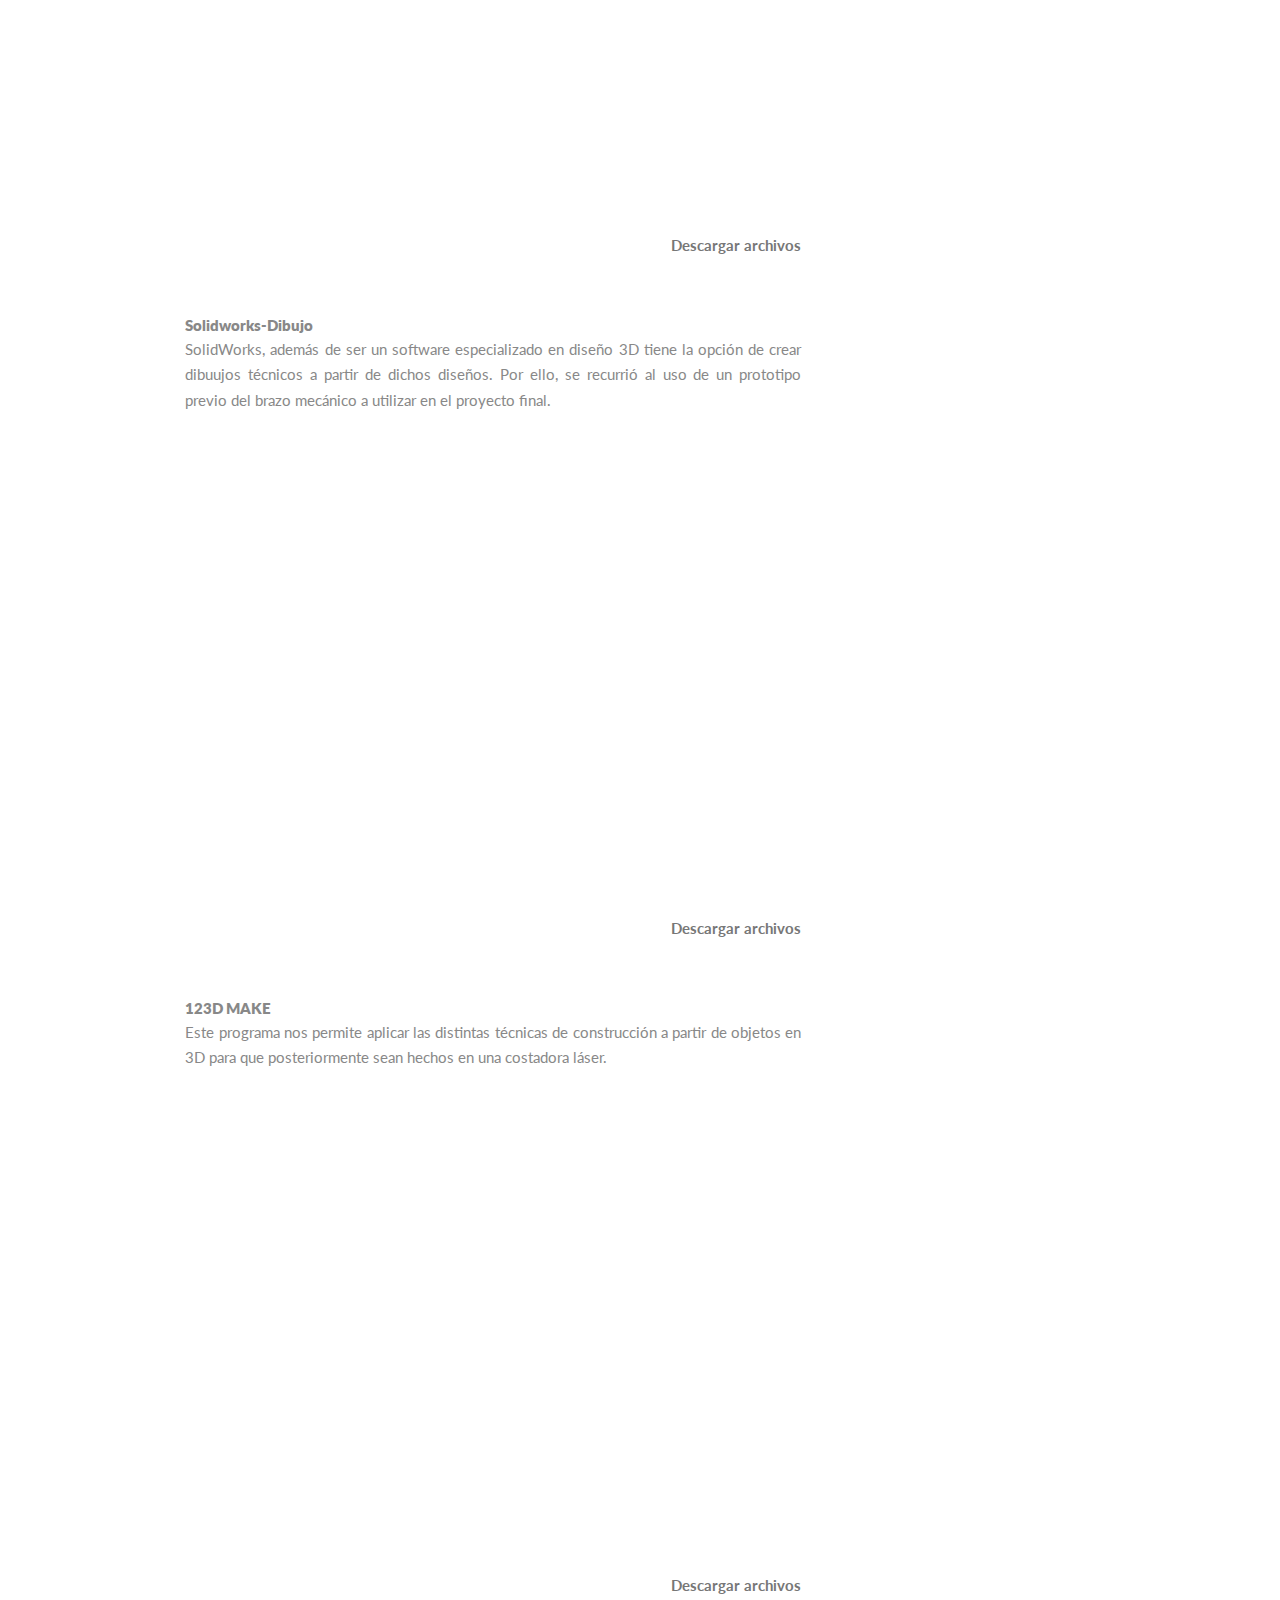
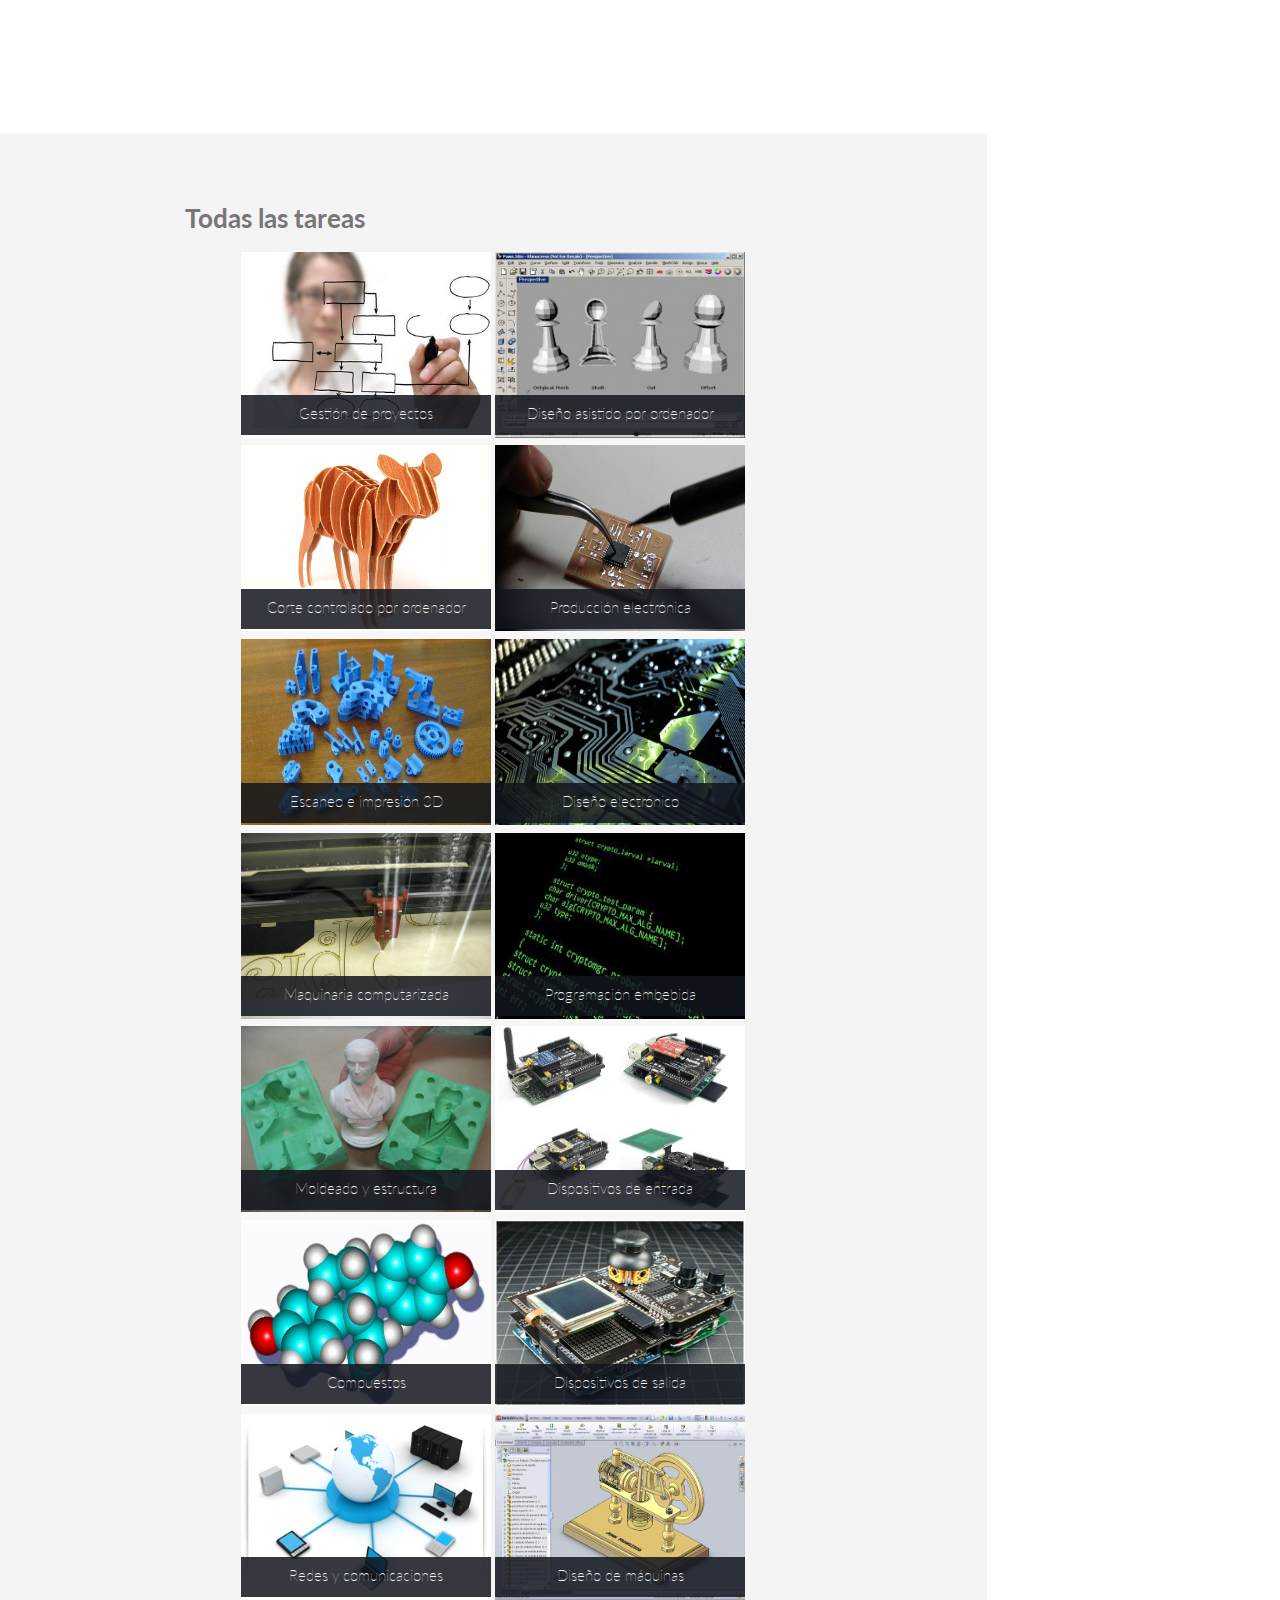
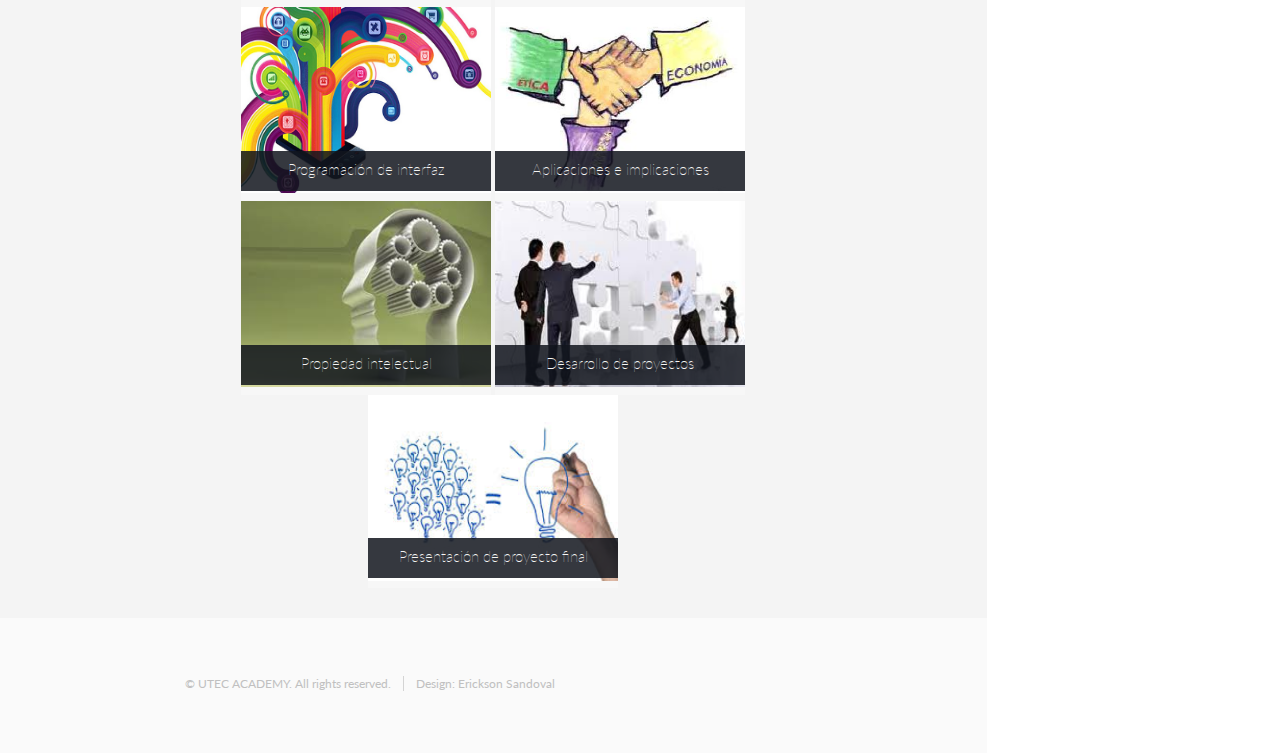
<file: UTEC_Academy/2.Diseño_asistido_por_ordenador.html>
<!DOCTYPE HTML>
<!--
	Read Only by HTML5 UP
	html5up.net | @n33co
	Free for personal and commercial use under the CCA 3.0 license (html5up.net/license)
-->
<html>
	<head>
		<title>Diseño asistido por ordenador</title>
        <link rel="shortcut icon" href="images/icono.ico">
		<meta http-equiv="content-type" content="text/html; charset=utf-8" />
		<meta name="description" content="" />
		<meta name="keywords" content="" />
		<!--[if lte IE 8]><script src="css/ie/html5shiv.js"></script><![endif]-->
		<script src="js/jquery.min.js"></script>
		<script src="js/jquery.scrollzer.min.js"></script>
		<script src="js/jquery.scrolly.min.js"></script>
		<script src="js/skel.min.js"></script>
		<script src="js/skel-layers.min.js"></script>
		<script src="js/init.js"></script>
		<noscript>

			<link rel="stylesheet" href="css/skel.css" />
			<link rel="stylesheet" href="css/style.css" />
			<link rel="stylesheet" href="css/style-xlarge.css" />
		</noscript>
		<!--[if lte IE 8]><link rel="stylesheet" href="css/ie/v8.css" /><![endif]-->
	</head>
	<body>
		<div id="wrapper">

			<!-- Header -->
				<section id="header" class="skel-layers-fixed">
					<header>
						<span class="image avatar"><img src="images/perfil.jpg" alt="" /></span>
						<h1 id="logo"><a href="#">Erickson Jesús</a></h1>
						<p>Alumno del UTEC Academy 2015<br/>
						y estudiante de Ingeniería Industrial</p>
					</header>
					<nav id="nav">
						<ul>
							<li><a href="#one">Diseño asistido por ordenador</a></li>
							<li><a href="#two">Todas las tareas</a></li>
							<li><a href="index.html">Inicio</a></li>
						</ul>
					</nav>
					<footer>
						<ul class="icons">
							<li><a href="https://www.facebook.com/ericksch23" target="blank" class="icon fa-facebook"><span class="label">Facebook</span></a></li>
							<li><a href="https://github.com/Erick2397" target="blank" class="icon fa-github"><span class="label">Github</span></a></li>
						</ul>
					</footer>
				</section>

			<!-- Main -->
				<div id="main">

					<!-- One -->
						<section id="one">
							<div class="container">
								<header class="major">
									<p style="text-align:right;">28 Enero - 3 Marzo, 2015</p>
									<h2 style="margin-top:-30px;">Diseño asistido por ordenador</h2>
								</header>
								<p style="text-align:justify; margin-bottom:70px;">Por esta semana la tarea fue realizar tres diseños en 2D y tres diseños en 3D utilizando diferentes softwares vistos en clase para cada uno de ellos	.</p>

								<p style="text-align:left; font-weight:800; margin: 0px 0px 12px 0px;">Diseños 3D:</p>

								<p style="text-align:left; font-weight:800; margin: 0px 0px -2px 0px;">Sculptris</p>
								<p style="text-align:justify;">Sculptris permite al ususario una versatilidad en el malldo que se moldea. De esta manera para el presente personaje se utilizaron herramientas tales como: inflar, en el caso de los ojos; grabado invertido, para las orejas y especie de dientes; pinchado para los rasgos por encima de la boca y finalmente dibujar para las tumoraciones de la cabeza.</p>

							
								<iframe src="https://docs.google.com/presentation/d/1-1bMxVXcBkYGf2xIeGAohLCyHwUUbRfgAQ4ttGjPQuI/embed?start=false&loop=true&delayms=3000" frameborder="0" width="480" height="299" allowfullscreen="true" mozallowfullscreen="true" webkitallowfullscreen="true"></iframe>
								<article class="item thumb" style="margin-top:25px;"><h1 style="text-align:right;"><a href="https://drive.google.com/file/d/0B6moQ595viyCR2thUkNrNGFwV3c/view" target="blank">Descargar archivos</h1></a></article>

								<br></br>

								<p style="text-align:left; font-weight:800; margin: 0px 0px -2px 0px;">Grasshopper</p>
								<p style="text-align:justify;">Este software de diseño nos permite trabajar en cajas mediante el uso de determinadas funciones, por ello se recurrió a utilizar la herramienta voronoi, aplicada en una superficie plana.</p>

								<iframe src="https://docs.google.com/presentation/d/1kbFq7FwtFxwdSRnQj3K6lrBCNX05Ka7E5YOcG2ANr30/embed?start=false&loop=true&delayms=3000" frameborder="0" width="480" height="299" allowfullscreen="true" mozallowfullscreen="true" webkitallowfullscreen="true"></iframe>
								<article class="item thumb" style="margin-top:25px;"><h1 style="text-align:right;"><a href="https://drive.google.com/file/d/0B6moQ595viyCWXB0QUc5enFsbDg/view" target="blank">Descargar archivos</h1></a></article>

								<br></br>


								<p style="text-align:left; font-weight:800; margin: 0px 0px -2px 0px;">Rhinoceros</p>
								<p style="text-align:justify;">La versión Rhinoceros 5 SR9 incluye dentro a Paneling Tools, herramientas especializadas en la modificación de estructuras a partir de patrones. Es así que para este diseño se utilizó como tal a una tuerca común, la cual se distribuyó sobre una semiesfera.</p>

								<iframe src="https://docs.google.com/presentation/d/16gj1MA_FoDP12__e0xgp1yOuv4EugP_yZGRxCiBHM1I/embed?start=false&loop=true&delayms=3000" frameborder="0" width="480" height="299" allowfullscreen="true" mozallowfullscreen="true" webkitallowfullscreen="true"></iframe>
								<article class="item thumb" style="margin-top:25px;"><h1 style="text-align:right;"><a href="#aqui" target="blank">Descargar archivos</h1></a></article>
								<br></br>
								<br></br>

								<p style="text-align:left; font-weight:800; margin: 0px 0px 12px 0px;">Diseños 2D:</p>

								<p style="text-align:left; font-weight:800; margin: 0px 0px -2px 0px;">Inkscape</p>
								<p style="text-align:justify;">En el caso de diseño 2D Inkscape nos permite trabajar con imágenes vectorizadas y además cuenta con una fácil manipulación de los nodos pertenecientes a las distintas formas básicas. De esta manera, se pudo elaborar un cactus que al final fue exportado en formato .svg, aquel que no presenta deformación cuando se utiliza el zoom.</p>
								
							    <iframe src="https://docs.google.com/presentation/d/18K1eqKjBS6z6h0cvusCbb_g-DclA45a-G5eJwKAO_C0/embed?start=false&loop=true&delayms=3000" frameborder="0" width="480" height="299" allowfullscreen="true" mozallowfullscreen="true" webkitallowfullscreen="true"></iframe>
							    <article class="item thumb" style="margin-top:25px;"><h1 style="text-align:right;"><a href="https://drive.google.com/file/d/0B6moQ595viyCcGRlcGo1WEgzbUk/view" target="blank">Descargar archivos</h1></a></article>
							    <br></br>


								<p style="text-align:left; font-weight:800; margin: 0px 0px -2px 0px;">Solidworks-Dibujo</p>
								<p style="text-align:justify;">SolidWorks, además de ser un software especializado en diseño 3D tiene la opción de crear dibuujos técnicos a partir de dichos diseños. Por ello, se recurrió al uso de un prototipo previo del brazo mecánico a utilizar en el proyecto final.</p>

								<iframe src="https://docs.google.com/presentation/d/1Lg1eoTvq_VOFXTQ-eKxbmB_eHfpS8s27l-3eU_MnCDo/embed?start=false&loop=true&delayms=3000" frameborder="0" width="480" height="299" allowfullscreen="true" mozallowfullscreen="true" webkitallowfullscreen="true"></iframe>
								<article class="item thumb" style="margin-top:25px;"><h1 style="text-align:right;"><a href="https://drive.google.com/folderview?id=0B6moQ595viyCOEtkTDNCZHBfcTA&usp=sharing" target="blank">Descargar archivos</h1></a></article>
								<br></br>

								<p style="text-align:left; font-weight:800; margin: 0px 0px -2px 0px;">123D MAKE</p>
								<p style="text-align:justify;">Este programa nos permite aplicar las distintas técnicas de construcción a partir de objetos en 3D para que posteriormente sean hechos en una costadora láser.</p>

								<iframe src="https://docs.google.com/presentation/d/1yxY_deXhUEyGBDru0PSJ2Q799xzVxg_W-G0nUSb07_w/embed?start=false&loop=true&delayms=3000" frameborder="0" width="480" height="299" allowfullscreen="true" mozallowfullscreen="true" webkitallowfullscreen="true"></iframe>
								<article class="item thumb" style="margin-top:25px;"><h1 style="text-align:right;"><a href="https://drive.google.com/folderview?id=0B6moQ595viyCTHc5Yk1NbmZ1QlE&usp=sharing" target="blank">Descargar archivos</h1></a></article>
								<br></br>
								<br></br>

							
							</div>
						</section>

					<!-- Two -->
						<section id="two" style="background-color:#f4f4f4">
							<div class="container">
								<h3>Todas las tareas</h3>
								<article align="center">
<article class="item thumb"><h2><a href="1.Gestion_de_proyectos.html">Gestión de proyectos</h2></a><img src="images/tareas/01.jpg" alt=""></article>
<article class="item thumb"><h2><a href="#two">Diseño asistido por ordenador</h2></a><img src="images/tareas/02.jpg" alt=""></article>
<article class="item thumb"><h2><a href="3.Corte_controlado_por_ordenador.html">Corte controlado por ordenador</h2></a><img src="images/tareas/03.jpg" alt=""></article>
<article class="item thumb"><h2><a href="#two">Producción electrónica</h2></a><img src="images/tareas/04.jpg" alt=""></article>
<article class="item thumb"><h2><a href="#two">Escaneo e impresión 3D</h2></a><img src="images/tareas/05.jpg" alt=""></article>
<article class="item thumb"><h2><a href="#two">Diseño electrónico</h2></a><img src="images/tareas/06.jpg" alt=""></article>
<article class="item thumb"><h2><a href="#two">Maquinaria computarizada</h2></a><img src="images/tareas/07.jpg" alt=""></article>
<article class="item thumb"><h2><a href="#two">Programación embebida</h2></a><img src="images/tareas/08.jpg" alt=""></article>
<article class="item thumb"><h2><a href="#two">Moldeado y estructura</h2></a><img src="images/tareas/09.jpg" alt=""></article>
<article class="item thumb"><h2><a href="#two">Dispositivos de entrada</h2></a><img src="images/tareas/10.jpg" alt=""></article>
<article class="item thumb"><h2><a href="#two">Compuestos</h2></a><img src="images/tareas/11.jpg" alt=""></article>
<article class="item thumb"><h2><a href="#two">Dispositivos de salida</h2></a><img src="images/tareas/12.jpg" alt=""></article>
<article class="item thumb"><h2><a href="#two">Redes y comunicaciones</h2></a><img src="images/tareas/13.jpg" alt=""></article>
<article class="item thumb"><h2><a href="#two">Diseño de máquinas</h2></a><img src="images/tareas/14.jpg" alt=""></article>
<article class="item thumb"><h2><a href="#two">Programación de interfaz</h2></a><img src="images/tareas/15.png" alt=""></article>
<article class="item thumb"><h2><a href="#two">Aplicaciones e implicaciones</h2></a><img src="images/tareas/16.jpg" alt=""></article>
<article class="item thumb"><h2><a href="#two">Propiedad intelectual</h2></a><img src="images/tareas/17.jpg" alt=""></article>
<article class="item thumb"><h2><a href="#two">Desarrollo de proyectos</h2></a><img src="images/tareas/18.jpg" alt=""></article>
<article class="item thumb"><h2><a href="#two">Presentación de proyecto final</h2></a><img src="images/tareas/19.jpg" alt=""></article>

           </article> 
							</div>
						</section>
				</div>

			<!-- Footer -->
				<section id="footer">
					<div class="container">
						<ul class="copyright">
							<li>&copy; UTEC ACADEMY. All rights reserved.</li><li>Design: <a>Erickson Sandoval</a></li>
						</ul>
					</div>
				</section>
		</div>
	</body>
</html>
</file>
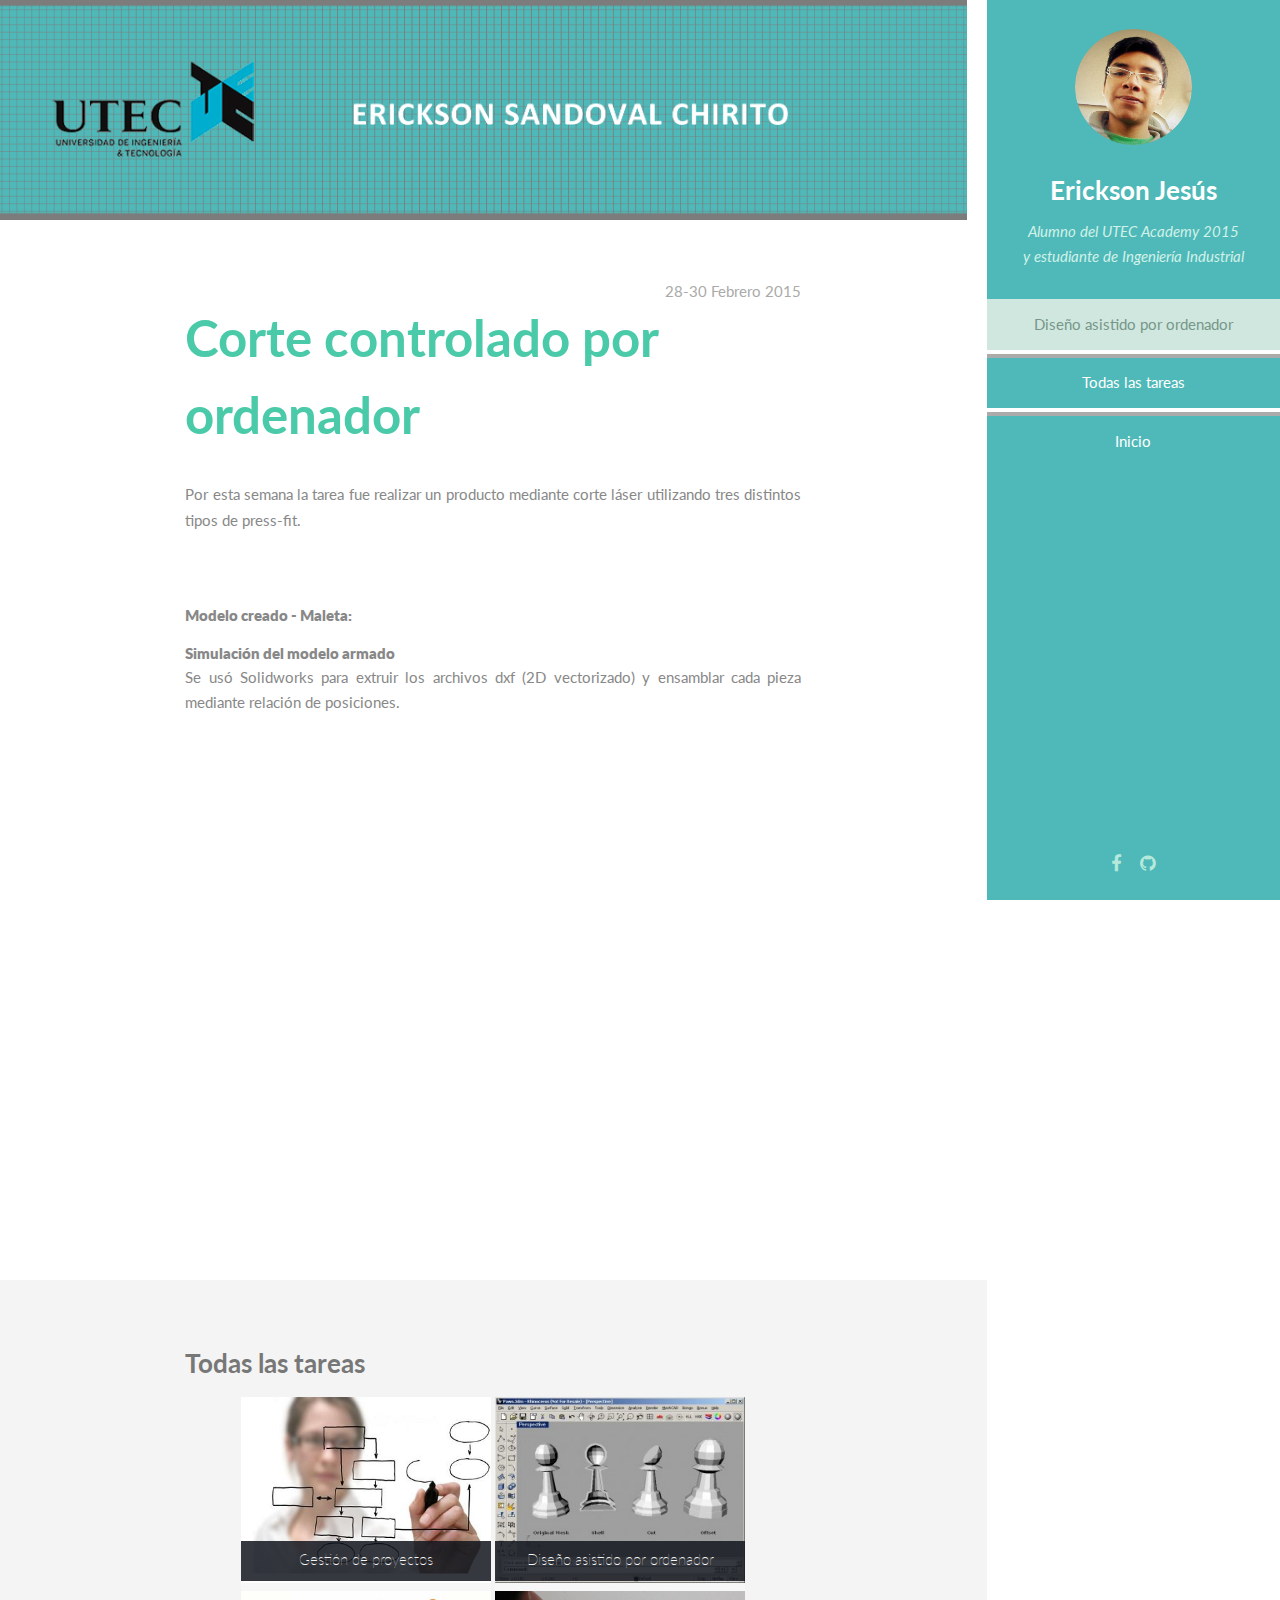
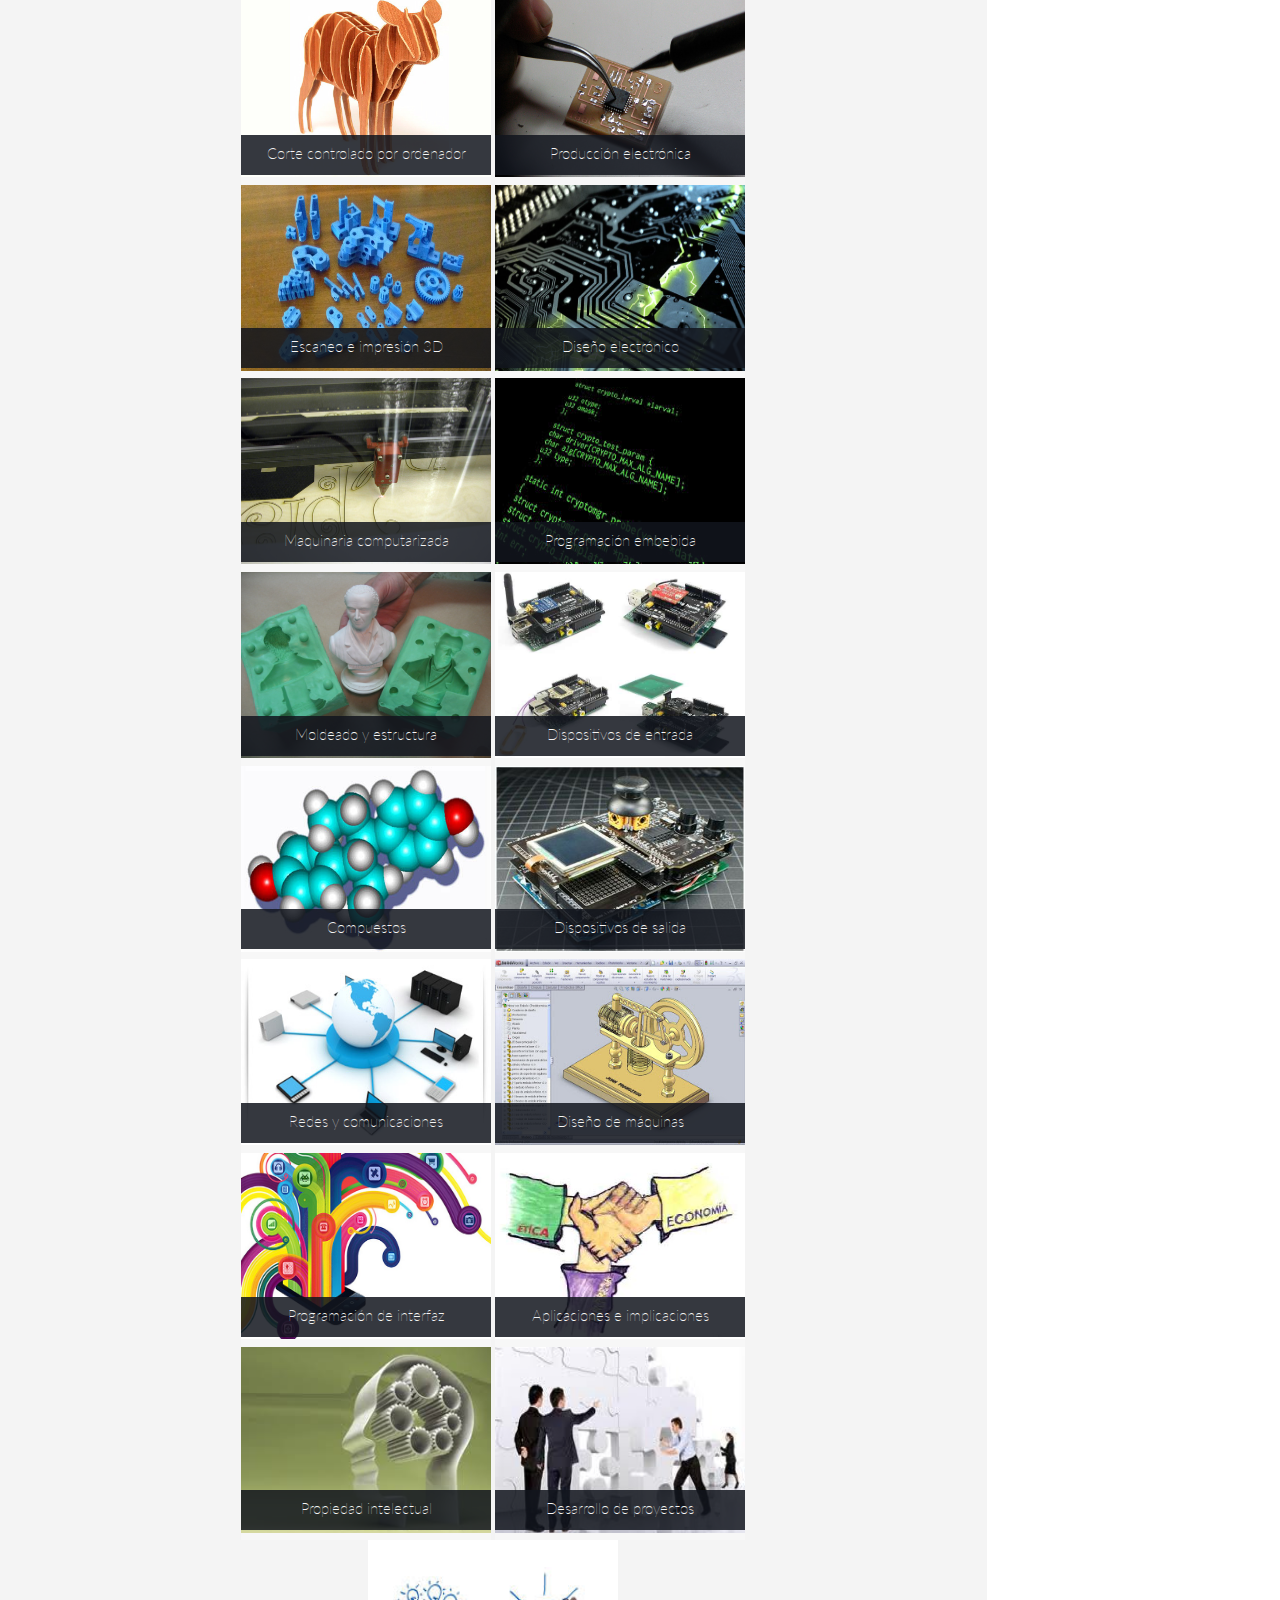
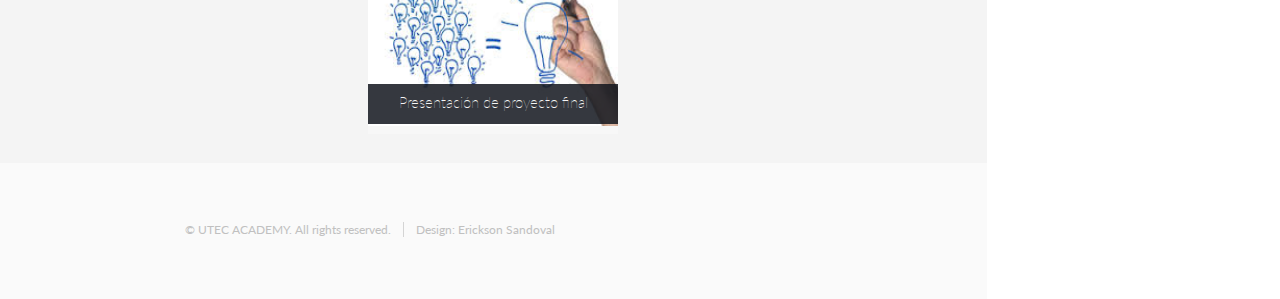
<file: UTEC_Academy/3.Corte_controlado_por ordenador.html>
<!DOCTYPE HTML>
<!--
	Read Only by HTML5 UP
	html5up.net | @n33co
	Free for personal and commercial use under the CCA 3.0 license (html5up.net/license)
-->
<html>
	<head>
		<title>Corte controlado por ordenador</title>
        <link rel="shortcut icon" href="images/icono.ico">
		<meta http-equiv="content-type" content="text/html; charset=utf-8" />
		<meta name="description" content="" />
		<meta name="keywords" content="" />
		<!--[if lte IE 8]><script src="css/ie/html5shiv.js"></script><![endif]-->
		<script src="js/jquery.min.js"></script>
		<script src="js/jquery.scrollzer.min.js"></script>
		<script src="js/jquery.scrolly.min.js"></script>
		<script src="js/skel.min.js"></script>
		<script src="js/skel-layers.min.js"></script>
		<script src="js/init.js"></script>
		<noscript>

			<link rel="stylesheet" href="css/skel.css" />
			<link rel="stylesheet" href="css/style.css" />
			<link rel="stylesheet" href="css/style-xlarge.css" />
		</noscript>
		<!--[if lte IE 8]><link rel="stylesheet" href="css/ie/v8.css" /><![endif]-->
	</head>
	<body>
		<div id="wrapper">

			<!-- Header -->
				<section id="header" class="skel-layers-fixed">
					<header>
						<span class="image avatar"><img src="images/perfil.jpg" alt="" /></span>
						<h1 id="logo"><a href="#">Erickson Jesús</a></h1>
						<p>Alumno del UTEC Academy 2015<br/>
						y estudiante de Ingeniería Industrial</p>
					</header>
					<nav id="nav">
						<ul>
							<li><a href="#one">Diseño asistido por ordenador</a></li>
							<li><a href="#two">Todas las tareas</a></li>
							<li><a href="index.html">Inicio</a></li>
						</ul>
					</nav>
					<footer>
						<ul class="icons">
							<li><a href="https://www.facebook.com/ericksch23" target="blank" class="icon fa-facebook"><span class="label">Facebook</span></a></li>
							<li><a href="https://github.com/Erick2397" target="blank" class="icon fa-github"><span class="label">Github</span></a></li>
						</ul>
					</footer>
				</section>

			<!-- Main -->
				<div id="main">

					<!-- One -->
						<section id="one">
							<div class="container">
								<header class="major">
									<p style="text-align:right;">28-30 Febrero 2015</p>
									<h2 style="margin-top:-30px;">Corte controlado por ordenador</h2>
								</header>
								<p style="text-align:justify; margin-bottom:70px;">Por esta semana la tarea fue realizar un producto mediante corte láser utilizando tres distintos tipos de press-fit.</p>

								<p style="text-align:left; font-weight:800; margin: 0px 0px 12px 0px;">Modelo creado - Maleta:</p>

								<p style="text-align:left; font-weight:800; margin: 0px 0px -2px 0px;">Simulación del modelo armado</p>
								<p style="text-align:justify;">Se usó Solidworks para extruir los archivos dxf (2D vectorizado) y ensamblar cada pieza mediante relación de posiciones.</p>

								<iframe width="640" height="480" src="https://sketchfab.com/models/4dd35bbb86b043afa7dd933b072260ad/embed" frameborder="0" allowfullscreen mozallowfullscreen="true" webkitallowfullscreen="true" onmousewheel=""></iframe>

								<br></br>

							
							</div>
						</section>

					<!-- Two -->
						<section id="two" style="background-color:#f4f4f4">
							<div class="container">
								<h3>Todas las tareas</h3>
								<article align="center">
<article class="item thumb"><h2><a href="1.Gestion_de_proyectos.html">Gestión de proyectos</h2></a><img src="images/tareas/01.jpg" alt=""></article>
<article class="item thumb"><h2><a href="2.Diseño_asistido_por_ordenador.html">Diseño asistido por ordenador</h2></a><img src="images/tareas/02.jpg" alt=""></article>
<article class="item thumb"><h2><a href="#two">Corte controlado por ordenador</h2></a><img src="images/tareas/03.jpg" alt=""></article>
<article class="item thumb"><h2><a href="#two">Producción electrónica</h2></a><img src="images/tareas/04.jpg" alt=""></article>
<article class="item thumb"><h2><a href="#two">Escaneo e impresión 3D</h2></a><img src="images/tareas/05.jpg" alt=""></article>
<article class="item thumb"><h2><a href="#two">Diseño electrónico</h2></a><img src="images/tareas/06.jpg" alt=""></article>
<article class="item thumb"><h2><a href="#two">Maquinaria computarizada</h2></a><img src="images/tareas/07.jpg" alt=""></article>
<article class="item thumb"><h2><a href="#two">Programación embebida</h2></a><img src="images/tareas/08.jpg" alt=""></article>
<article class="item thumb"><h2><a href="#two">Moldeado y estructura</h2></a><img src="images/tareas/09.jpg" alt=""></article>
<article class="item thumb"><h2><a href="#two">Dispositivos de entrada</h2></a><img src="images/tareas/10.jpg" alt=""></article>
<article class="item thumb"><h2><a href="#two">Compuestos</h2></a><img src="images/tareas/11.jpg" alt=""></article>
<article class="item thumb"><h2><a href="#two">Dispositivos de salida</h2></a><img src="images/tareas/12.jpg" alt=""></article>
<article class="item thumb"><h2><a href="#two">Redes y comunicaciones</h2></a><img src="images/tareas/13.jpg" alt=""></article>
<article class="item thumb"><h2><a href="#two">Diseño de máquinas</h2></a><img src="images/tareas/14.jpg" alt=""></article>
<article class="item thumb"><h2><a href="#two">Programación de interfaz</h2></a><img src="images/tareas/15.png" alt=""></article>
<article class="item thumb"><h2><a href="#two">Aplicaciones e implicaciones</h2></a><img src="images/tareas/16.jpg" alt=""></article>
<article class="item thumb"><h2><a href="#two">Propiedad intelectual</h2></a><img src="images/tareas/17.jpg" alt=""></article>
<article class="item thumb"><h2><a href="#two">Desarrollo de proyectos</h2></a><img src="images/tareas/18.jpg" alt=""></article>
<article class="item thumb"><h2><a href="#two">Presentación de proyecto final</h2></a><img src="images/tareas/19.jpg" alt=""></article>

           </article> 
							</div>
						</section>
				</div>

			<!-- Footer -->
				<section id="footer">
					<div class="container">
						<ul class="copyright">
							<li>&copy; UTEC ACADEMY. All rights reserved.</li><li>Design: <a>Erickson Sandoval</a></li>
						</ul>
					</div>
				</section>
		</div>
	</body>
</html>
</file>
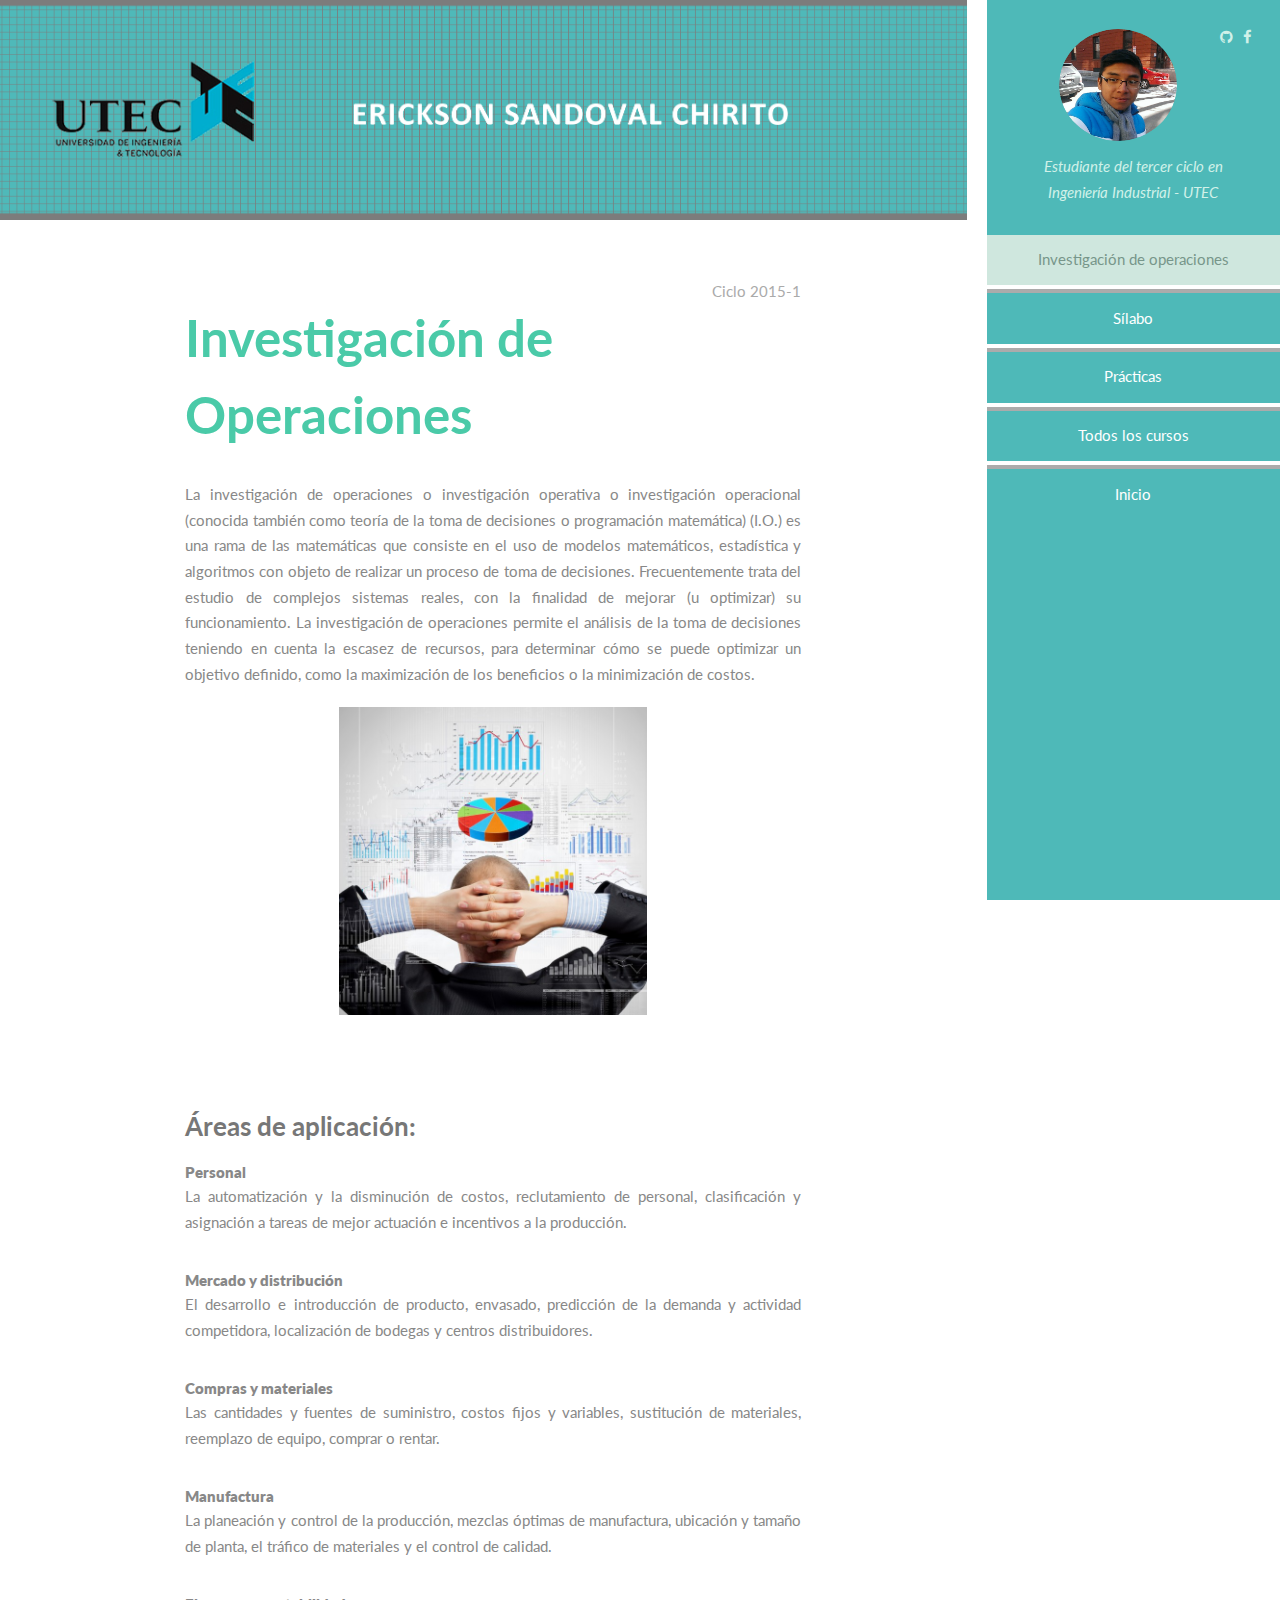
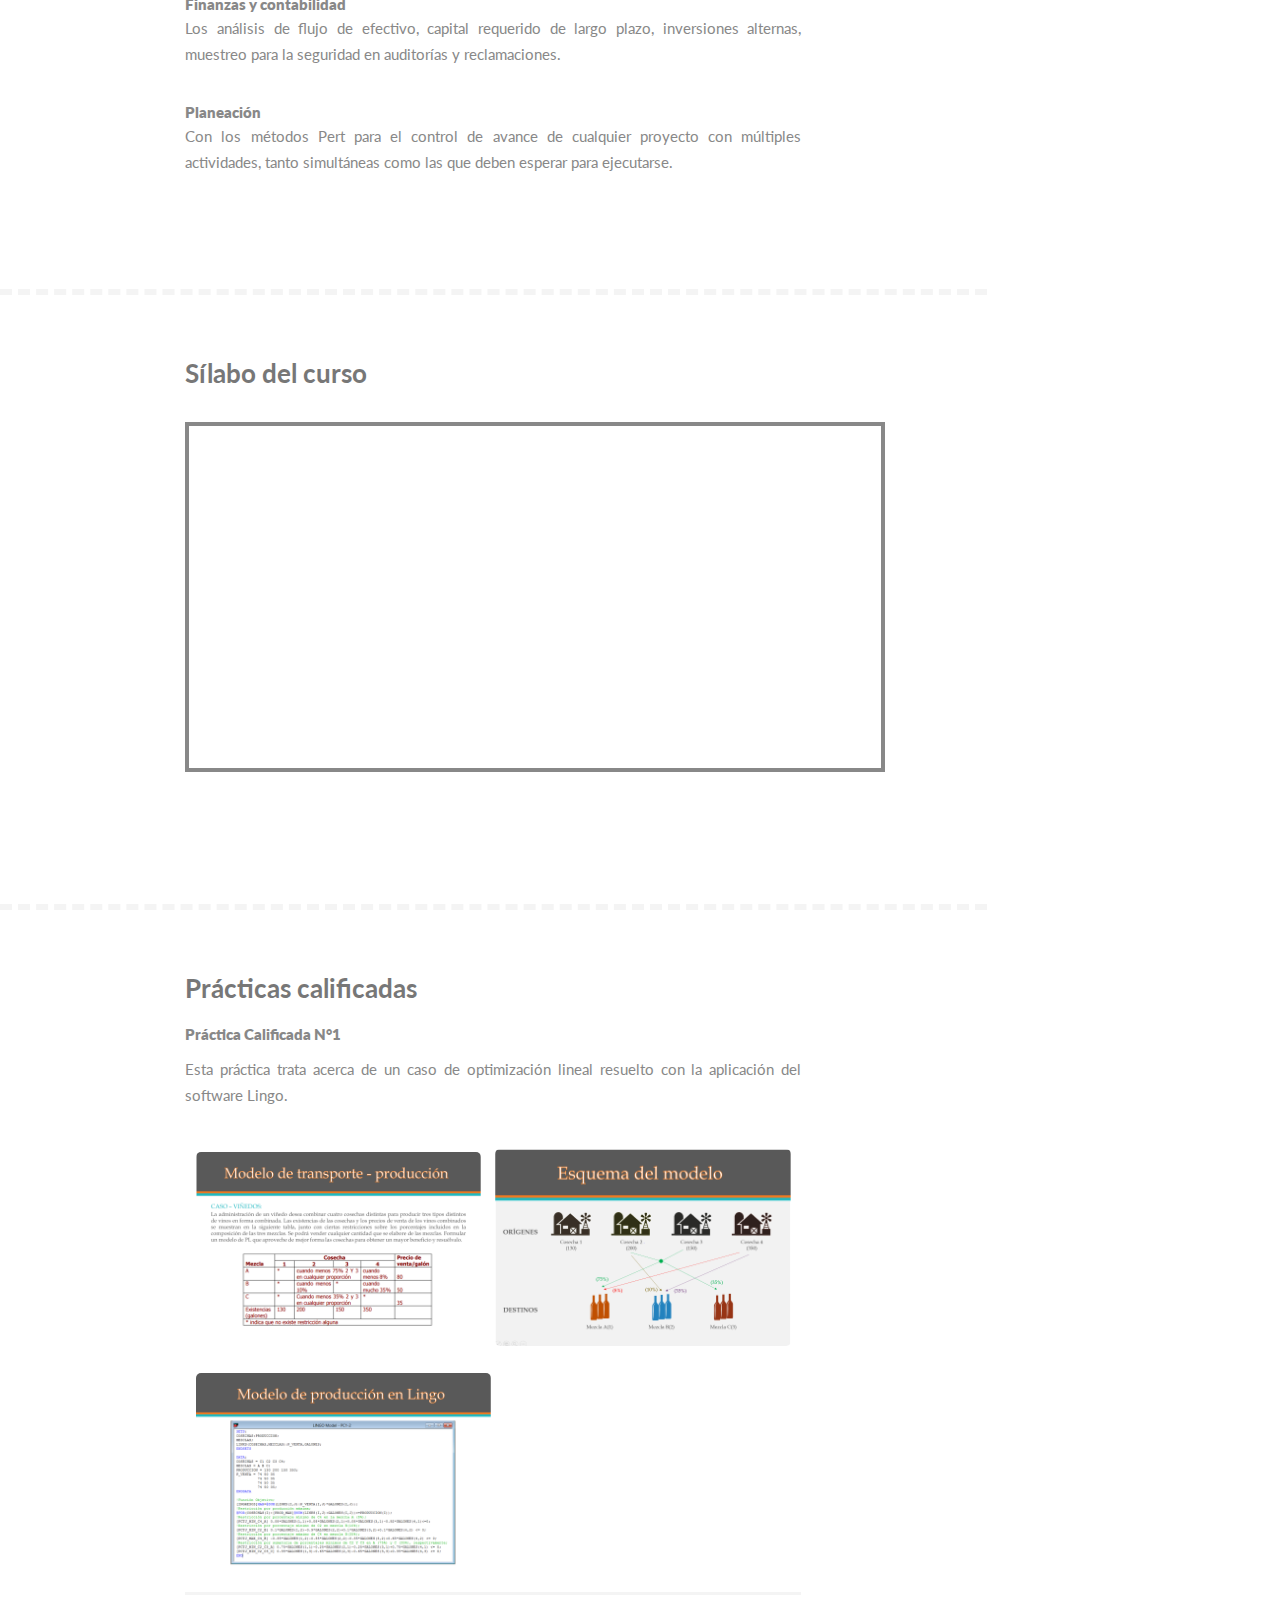
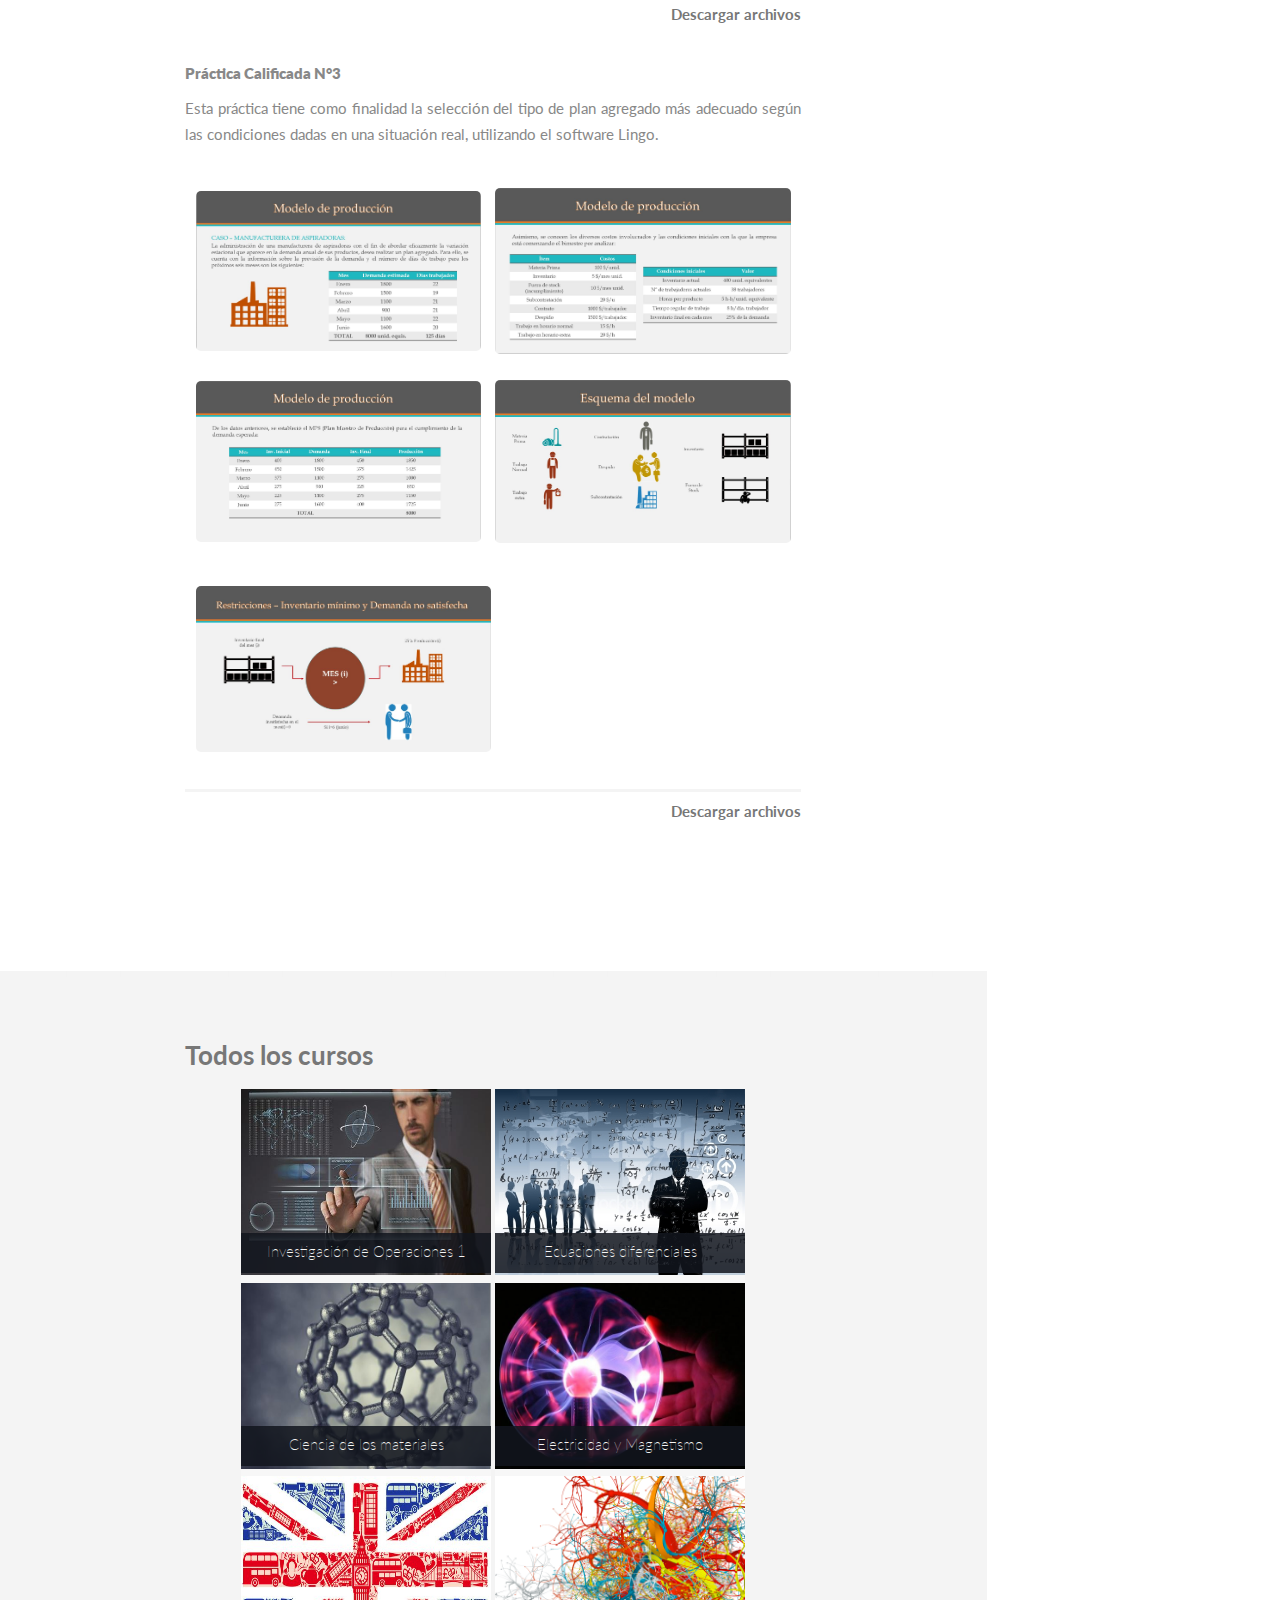
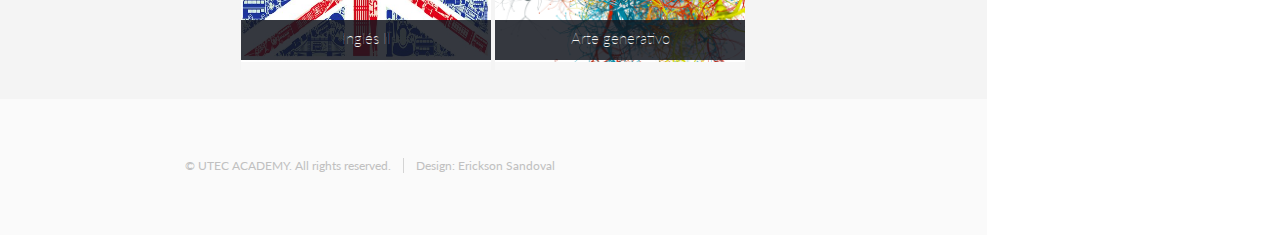
<file: Webpage/1.Investigacion_de_Operaciones_I.html>
<!DOCTYPE HTML>
<!--
	Read Only by HTML5 UP
	html5up.net | @n33co
	Free for personal and commercial use under the CCA 3.0 license (html5up.net/license)
-->
<html>
	<head>
		<title>Investigación de Operaciones</title>
        <link rel="shortcut icon" href="images/icono.ico">
		<meta http-equiv="content-type" content="text/html; charset=utf-8" />
		<meta name="description" content="" />
		<meta name="keywords" content="" />
		<!--[if lte IE 8]><script src="css/ie/html5shiv.js"></script><![endif]-->
		<script src="js/jquery.min.js"></script>
		<script src="js/jquery.scrollzer.min.js"></script>
		<script src="js/jquery.scrolly.min.js"></script>
		<script src="js/skel.min.js"></script>
		<script src="js/skel-layers.min.js"></script>
		<script src="js/init.js"></script>
		<noscript>

			<link rel="stylesheet" href="css/skel.css" />
			<link rel="stylesheet" href="css/style.css" />
			<link rel="stylesheet" href="css/style-xlarge.css" />
		</noscript>
		<!--[if lte IE 8]><link rel="stylesheet" href="css/ie/v8.css" /><![endif]-->
	</head>
	<body>
		<div id="wrapper">

			<!-- Header -->
				<section id="header" class="skel-layers-fixed">
					<header>
						<a style="float:right; margin-top:-5px; margin-left:10px" href="https://www.facebook.com/ericksch23" target="blank" class="icon fa-facebook"><span class="label">Facebook</span></a><a style="float:right; margin-top:-5px;" href="https://github.com/Erick2397" target="blank" class="icon fa-github"><span class="label">Github</span></a></li>
							
						<span class="image avatar" ><img src="images/perfil.jpg" alt="" /></span>
						
							
						<p style="margin-top:-20px;">Estudiante del tercer ciclo en Ingeniería Industrial - UTEC</p>
					</header>
					<nav id="nav">
						<ul>
							<li><a href="#one">Investigación de operaciones</a></li>
							<li><a href="#four">Sílabo</a></li>
							<li><a href="#three">Prácticas</a></li>
							<li><a href="#two">Todos los cursos</a></li>
							<li><a href="index.html">Inicio</a></li>
						</ul>
					</nav>
					
				</section>

			<!-- Main -->
				<div id="main">

					<!-- One -->
						<section id="one">
							<div class="container">
								<header class="major">
									<p style="text-align:right;">Ciclo 2015-1</p>
									<h2 style="margin-top:-30px;">Investigación de Operaciones</h2>
								</header>
								<p style="text-align:justify; margin-bottom:20px;">La investigación de operaciones o investigación operativa o investigación operacional (conocida también como teoría de la toma de decisiones o programación matemática) (I.O.) es una rama de las matemáticas que consiste en el uso de modelos matemáticos, estadística y algoritmos con objeto de realizar un proceso de toma de decisiones. Frecuentemente trata del estudio de complejos sistemas reales, con la finalidad de mejorar (u optimizar) su funcionamiento. La investigación de operaciones permite el análisis de la toma de decisiones teniendo en cuenta la escasez de recursos, para determinar cómo se puede optimizar un objetivo definido, como la maximización de los beneficios o la minimización de costos.</p>

								<a class="image1h"><p><img src="images/io.jpg" style="width:50%; height:50%;" alt="" /></p></a>

								<br></br>
								<h3>Áreas de aplicación:</h3>

								<p style="text-align:left; font-weight:800; margin: 0px 0px -2px 0px;">Personal</p>
								<p style="text-align:justify;">La automatización y la disminución de costos, reclutamiento de personal, clasificación y asignación a tareas de mejor actuación e incentivos a la producción.</p>

								<p style="text-align:left; font-weight:800; margin: 0px 0px -2px 0px;">Mercado y distribución</p>
								<p style="text-align:justify;">El desarrollo e introducción de producto, envasado, predicción de la demanda y actividad competidora, localización de bodegas y centros distribuidores.</p>

								<p style="text-align:left; font-weight:800; margin: 0px 0px -2px 0px;">Compras y materiales</p>
								<p style="text-align:justify;">Las cantidades y fuentes de suministro, costos fijos y variables, sustitución de materiales, reemplazo de equipo, comprar o rentar.</p>

								<p style="text-align:left; font-weight:800; margin: 0px 0px -2px 0px;">Manufactura</p>
								<p style="text-align:justify;">La planeación y control de la producción, mezclas óptimas de manufactura, ubicación y tamaño de planta, el tráfico de materiales y el control de calidad.</p>

								<p style="text-align:left; font-weight:800; margin: 0px 0px -2px 0px;">Finanzas y contabilidad</p>
								<p style="text-align:justify;">Los análisis de flujo de efectivo, capital requerido de largo plazo, inversiones alternas, muestreo para la seguridad en auditorías y reclamaciones.</p>

								<p style="text-align:left; font-weight:800; margin: 0px 0px -2px 0px;">Planeación</p>
								<p style="text-align:justify;">Con los métodos Pert para el control de avance de cualquier proyecto con múltiples actividades, tanto simultáneas como las que deben esperar para ejecutarse.</p>
								<br></br>

							</div>
						</section>



						<section id="four">
							<div class="container">
								
								<h3>Sílabo del curso</h3>
								<p style="text-align:left; font-weight:800; margin: 0px 0px 30px 0px;"> </p>
								<iframe id="fred" style="border:4px solid #888" title="PDF in an i-Frame" src="doc/Silabo+Investigación+de+Operaciones+I.pdf" frameborder="1" scrolling="auto" height="1100" width="850"></iframe>
								<br></br>
								

							

						<br></br>

							</div>
						</section>



							<section id="three">
							<div class="container">
								<h3>Prácticas calificadas</h3>
								<p style="text-align:left; font-weight:800; margin: 0px 0px 10px 0px;">Práctica Calificada N°1</p>
								<p style="text-align:justify; margin-bottom:40px;">Esta práctica trata acerca de un caso de optimización lineal resuelto con la aplicación del software Lingo.</p>


								<div class="features">
									<article style="text-align:center;">
										<a class="image" style="padding-right:10px;"><img src="images/Diapo1.1.jpg" alt="" /></a>
										<a class="image" style="padding-right:0px;"><img src="images/Diap1.2.jpg" alt="" /></a>
										<br></br>
										<a class="image" style="padding-right:0px;"><img src="images/Diapo1.3.jpg" alt="" /></a>
										<a class="image" style="padding-right:0px;"><iframe width="560 !important" height="315" src="https://www.youtube.com/embed/Qs_VEBa1SIE" frameborder="0" allowfullscreen></iframe></a>
										<article class="item thumb" style="margin-top:20px;"><h1 style="text-align:right; margin-top:-20px;"><a href="https://drive.google.com/folderview?id=0B6moQ595viyCfjRIMEFITWFVeXNXVWIwVVJxQXBLeVUySGFleHVQZlNXTV9MZ1Q0ZEZDblk&usp=sharing" target="blank">Descargar archivos</h1></a></article>
																		
									</article>
								</div>

								<p style="text-align:left; font-weight:800; margin: 0px 0px 10px 0px;">Práctica Calificada N°3</p>
								<p style="text-align:justify; margin-bottom:40px;">Esta práctica tiene como finalidad la selección del tipo de plan agregado más adecuado según las condiciones dadas en una situación real, utilizando el software Lingo.</p>


								<div class="features">
									<article style="text-align:center;">
										<a class="image" style="padding-right:10px;"><img src="images/Diapo2.1.JPG" alt="" /></a>
										<a class="image" style="padding-right:0px;"><img src="images/Diapo2.2.JPG" alt="" /></a>
										<br></br>
										<a class="image" style="padding-right:10px;"><img src="images/Diapo2.3.JPG" alt="" /></a>
										<a class="image" style="padding-right:0px;"><img src="images/Diapo2.4.JPG" alt="" /></a>
										<br></br>
										<a class="image" style="padding-right:0px;"><img src="images/Diapo2.5.JPG" alt="" /></a>
										<a class="image" style="padding-right:0px;"><iframe width="560 !important" height="315" src="https://www.youtube.com/embed/jBAXtWhi0iw" frameborder="0" allowfullscreen></iframe></a>
										<article class="item thumb" style="margin-top:20px;"><h1 style="text-align:right; margin-top:-20px;"><a href="https://drive.google.com/folderview?id=0B6moQ595viyCfjNfTjAzODc1LWJfT0QtMGp5Q1BEeTA0Wm10MUxYT0h1b09rMU5xd3FFQ0U&usp=sharing" target="blank">Descargar archivos</h1></a></article>
								<br></br>
										
									</article>
								</div>


							</div>
						</section>


					
					

			

					<!-- Four -->
						<section id="two" style="background-color:#f4f4f4">
							<div class="container">
								<h3>Todos los cursos</h3>
								<article align="center">
<article class="item thumb"><h2><a href="#one">Investigación de Operaciones 1</h2></a><img src="images/tareas/io1.jpg" alt=""></article>
<article class="item thumb"><h2><a href="#two">Ecuaciones diferenciales</h2></a><img src="images/tareas/ed.jpg" alt=""></article>
<article class="item thumb"><h2><a href="#two">Ciencia de los materiales</h2></a><img src="images/tareas/cm.jpg" alt=""></article>
<article class="item thumb"><h2><a href="#two">Electricidad y Magnetismo</h2></a><img src="images/tareas/em.jpg" alt=""></article>
<article class="item thumb"><h2><a href="#two">Inglés II</h2></a><img src="images/tareas/i.jpg" alt=""></article>
<article class="item thumb"><h2><a href="#two">Arte generativo</h2></a><img src="images/tareas/ag.png" alt=""></article>

           </article> 
							</div>
						</section>
				</div>

			<!-- Footer -->
				<section id="footer">
					<div class="container">
						<ul class="copyright">
							<li>&copy; UTEC ACADEMY. All rights reserved.</li><li>Design: <a>Erickson Sandoval</a></li>
						</ul>
					</div>
				</section>
		</div>
	</body>
</html>
</file>
<file: UTEC_Academy/css/style-xlarge.css>
/*
	Read Only by HTML5 UP
	html5up.net | @n33co
	Free for personal and commercial use under the CCA 3.0 license (html5up.net/license)
*/

/* Basic */

	body, input, select, textarea {
		font-size: 13pt;
	}

/* Header */

	#header {
		width: 21em;
	}

		#header > header {
			padding: 2em;
		}

		#header > footer {
			padding: 1.5em;
		}

/* Wrapper */

	#wrapper {
		padding-right: 21em;
	}

/* Main */

	#main > section > .container {
		padding: 4em 0 2em 0;
	}
</file>
<file: UTEC_Academy/css/ie/v8.css>
/*
	Read Only by HTML5 UP
	html5up.net | @n33co
	Free for personal and commercial use under the CCA 3.0 license (html5up.net/license)
*/

/* Basic */

	code,
	input[type="text"],
	input[type="password"],
	input[type="email"],
	select,
	textarea,
	.box,
	.image,
	.image img,
	input[type="submit"],
	input[type="reset"],
	input[type="button"],
	.button {
		position: relative;
		-ms-behavior: url("css/ie/PIE.htc");
	}

/* Form */

	input[type="text"],
	input[type="password"],
	input[type="email"],
	select {
		line-height: 2.75em;
	}

	input[type="checkbox"],
	input[type="radio"] {
		-moz-appearance: normal;
		-webkit-appearance: normal;
		-o-appearance: normal;
		-ms-appearance: normal;
		appearance: normal;
	}

		input[type="checkbox"] + label,
		input[type="radio"] + label {
			padding: 0 0 0 1.5em;
		}

			input[type="checkbox"] + label:before,
			input[type="radio"] + label:before {
				display: none;
			}

/* Button */

	input[type="submit"].alt,
	input[type="reset"].alt,
	input[type="button"].alt,
	.button.alt {
		border: solid 2px #e4e4e4;
	}
</file>
<file: Webpage/css/style-xlarge.css>
/*
	Read Only by HTML5 UP
	html5up.net | @n33co
	Free for personal and commercial use under the CCA 3.0 license (html5up.net/license)
*/

/* Basic */

	body, input, select, textarea {
		font-size: 13pt;
	}

	iframe{
		
		}

		.image iframe{

		height: 250px !important;
		width: 370px !important;
	}

#one:before {
	background-position: 0px;
}
/* Header */

	#header {
		width: 21em;
	}

		#header > header {
			padding: 2em;
		}

		#header > footer {
			padding: 1.5em;
		}

/* Wrapper */

	#wrapper {
		padding-right: 21em;
	}

/* Main */

	#main > section > .container {
		padding: 4em 0 2em 0;
	}
</file>
<file: Webpage/css/ie/v8.css>
/*
	Read Only by HTML5 UP
	html5up.net | @n33co
	Free for personal and commercial use under the CCA 3.0 license (html5up.net/license)
*/

/* Basic */

	code,
	input[type="text"],
	input[type="password"],
	input[type="email"],
	select,
	textarea,
	.box,
	.image,
	.image img,
	input[type="submit"],
	input[type="reset"],
	input[type="button"],
	.button {
		position: relative;
		-ms-behavior: url("css/ie/PIE.htc");
	}

/* Form */

	input[type="text"],
	input[type="password"],
	input[type="email"],
	select {
		line-height: 2.75em;
	}

	input[type="checkbox"],
	input[type="radio"] {
		-moz-appearance: normal;
		-webkit-appearance: normal;
		-o-appearance: normal;
		-ms-appearance: normal;
		appearance: normal;
	}

		input[type="checkbox"] + label,
		input[type="radio"] + label {
			padding: 0 0 0 1.5em;
		}

			input[type="checkbox"] + label:before,
			input[type="radio"] + label:before {
				display: none;
			}

/* Button */

	input[type="submit"].alt,
	input[type="reset"].alt,
	input[type="button"].alt,
	.button.alt {
		border: solid 2px #e4e4e4;
	}
</file>
<file: UTEC_Academy/css/skel.css>
/* Resets (http://meyerweb.com/eric/tools/css/reset/ | v2.0 | 20110126 | License: none (public domain)) */

	html,body,div,span,applet,object,iframe,h1,h2,h3,h4,h5,h6,p,blockquote,pre,a,abbr,acronym,address,big,cite,code,del,dfn,em,img,ins,kbd,q,s,samp,small,strike,strong,sub,sup,tt,var,b,u,i,center,dl,dt,dd,ol,ul,li,fieldset,form,label,legend,table,caption,tbody,tfoot,thead,tr,th,td,article,aside,canvas,details,embed,figure,figcaption,footer,header,hgroup,menu,nav,output,ruby,section,summary,time,mark,audio,video{margin:0;padding:0;border:0;font-size:100%;font:inherit;vertical-align:baseline;}article,aside,details,figcaption,figure,footer,header,hgroup,menu,nav,section{display:block;}body{line-height:1;}ol,ul{list-style:none;}blockquote,q{quotes:none;}blockquote:before,blockquote:after,q:before,q:after{content:'';content:none;}table{border-collapse:collapse;border-spacing:0;}body{-webkit-text-size-adjust:none}

/* Box Model */

	*, *:before, *:after {
		-moz-box-sizing: border-box;
		-webkit-box-sizing: border-box;
		box-sizing: border-box;
	}

/* Container */

	.container {
		margin-left: auto;
		margin-right: auto;

		/* width: (containers) */
		width: 45em;
	}

	/* Modifiers */

		/* 125% */
			.container.\31 25\25 {
				width: 100%;

				/* max-width: (containers * 1.25) */
				max-width: 56.25em;

				/* min-width: (containers) */
				min-width: 45em;
			}

		/* 75% */
			.container.\37 5\25 {

				/* width: (containers * 0.75) */
				width: 33.75em;

			}

		/* 50% */
			.container.\35 0\25 {

				/* width: (containers * 0.50) */
				width: 22.5em;

			}

		/* 25% */
			.container.\32 5\25 {

				/* width: (containers * 0.25) */
				width: 11.25em;

			}

/* Grid */

	.row {
		border-bottom: solid 1px transparent;
	}

	.row > * {
		float: left;
	}

	.row:after, .row:before {
		content: '';
		display: block;
		clear: both;
		height: 0;
	}

	.row.uniform > * > :first-child {
		margin-top: 0;
	}

	.row.uniform > * > :last-child {
		margin-bottom: 0;
	}

	/* Gutters */

		/* Normal */

			.row > * {
				/* padding: (gutters.horizontal) 0 0 (gutters.vertical) */
				padding: 0 0 0 2em;
			}

			.row {
				/* margin: -(gutters.horizontal) 0 -1px -(gutters.vertical) */
				margin: 0 0 -1px -2em;
			}

			.row.uniform > * {
				/* padding: (gutters.vertical) 0 0 (gutters.vertical) */
				padding: 2em 0 0 2em;
			}

			.row.uniform {
				/* margin: -(gutters.vertical) 0 -1px -(gutters.vertical) */
				margin: -2em 0 -1px -2em;
			}

		/* 200% */

			.row.\32 00\25 > * {
				/* padding: (gutters.horizontal) 0 0 (gutters.vertical) */
				padding: 0 0 0 4em;
			}

			.row.\32 00\25 {
				/* margin: -(gutters.horizontal) 0 -1px -(gutters.vertical) */
				margin: 0 0 -1px -4em;
			}

			.row.uniform.\32 00\25 > * {
				/* padding: (gutters.vertical) 0 0 (gutters.vertical) */
				padding: 4em 0 0 4em;
			}

			.row.uniform.\32 00\25 {
				/* margin: -(gutters.vertical) 0 -1px -(gutters.vertical) */
				margin: -4em 0 -1px -4em;
			}

		/* 150% */

			.row.\31 50\25 > * {
				/* padding: (gutters.horizontal) 0 0 (gutters.vertical) */
				padding: 0 0 0 1.5em;
			}

			.row.\31 50\25 {
				/* margin: -(gutters.horizontal) 0 -1px -(gutters.vertical) */
				margin: 0 0 -1px -1.5em;
			}

			.row.uniform.\31 50\25 > * {
				/* padding: (gutters.vertical) 0 0 (gutters.vertical) */
				padding: 1.5em 0 0 1.5em;
			}

			.row.uniform.\31 50\25 {
				/* margin: -(gutters.vertical) 0 -1px -(gutters.vertical) */
				margin: -1.5em 0 -1px -1.5em;
			}

		/* 50% */

			.row.\35 0\25 > * {
				/* padding: (gutters.horizontal) 0 0 (gutters.vertical) */
				padding: 0 0 0 1em;
			}

			.row.\35 0\25 {
				/* margin: -(gutters.horizontal) 0 -1px -(gutters.vertical) */
				margin: 0 0 -1px -1em;
			}

			.row.uniform.\35 0\25 > * {
				/* padding: (gutters.vertical) 0 0 (gutters.vertical) */
				padding: 1em 0 0 1em;
			}

			.row.uniform.\35 0\25 {
				/* margin: -(gutters.vertical) 0 -1px -(gutters.vertical) */
				margin: -1em 0 -1px -1em;
			}

		/* 25% */

			.row.\32 5\25 > * {
				/* padding: (gutters.horizontal) 0 0 (gutters.vertical) */
				padding: 0 0 0 0.5em;
			}

			.row.\32 5\25 {
				/* margin: -(gutters.horizontal) 0 -1px -(gutters.vertical) */
				margin: 0 0 -1px -0.5em;
			}

			.row.uniform.\32 5\25 > * {
				/* padding: (gutters.vertical) 0 0 (gutters.vertical) */
				padding: 0.5em 0 0 0.5em;
			}

			.row.uniform.\32 5\25 {
				/* margin: -(gutters.vertical) 0 -1px -(gutters.vertical) */
				margin: -0.5em 0 -1px -0.5em;
			}

		/* 0% */

			.row.\30 \25 > * {
				padding: 0;
			}

			.row.\30 \25 {
				margin: 0 0 -1px 0;
			}

	/* Cells */

		.\31 2u, .\31 2u\24 { width: 100%; clear: none; margin-left: 0; }
		.\31 1u, .\31 1u\24 { width: 91.6666666667%; clear: none; margin-left: 0; }
		.\31 0u, .\31 0u\24 { width: 83.3333333333%; clear: none; margin-left: 0; }
		.\39 u, .\39 u\24 { width: 75%; clear: none; margin-left: 0; }
		.\38 u, .\38 u\24 { width: 66.6666666667%; clear: none; margin-left: 0; }
		.\37 u, .\37 u\24 { width: 58.3333333333%; clear: none; margin-left: 0; }
		.\36 u, .\36 u\24 { width: 50%; clear: none; margin-left: 0; }
		.\35 u, .\35 u\24 { width: 41.6666666667%; clear: none; margin-left: 0; }
		.\34 u, .\34 u\24 { width: 33.3333333333%; clear: none; margin-left: 0; }
		.\33 u, .\33 u\24 { width: 25%; clear: none; margin-left: 0; }
		.\32 u, .\32 u\24 { width: 16.6666666667%; clear: none; margin-left: 0; }
		.\31 u, .\31 u\24 { width: 8.3333333333%; clear: none; margin-left: 0; }

		.\31 2u\24 + *,
		.\31 1u\24 + *,
		.\31 0u\24 + *,
		.\39 u\24 + *,
		.\38 u\24 + *,
		.\37 u\24 + *,
		.\36 u\24 + *,
		.\35 u\24 + *,
		.\34 u\24 + *,
		.\33 u\24 + *,
		.\32 u\24 + *,
		.\31 u\24 + * {
			clear: left;
		}

		.\-11u { margin-left: 91.6666666667% }
		.\-10u { margin-left: 83.3333333333% }
		.\-9u { margin-left: 75% }
		.\-8u { margin-left: 66.6666666667% }
		.\-7u { margin-left: 58.3333333333% }
		.\-6u { margin-left: 50% }
		.\-5u { margin-left: 41.6666666667% }
		.\-4u { margin-left: 33.3333333333% }
		.\-3u { margin-left: 25% }
		.\-2u { margin-left: 16.6666666667% }
		.\-1u { margin-left: 8.3333333333% }
</file>
<file: UTEC_Academy/css/style.css>
@charset "UTF-8";
@import url(font-awesome.min.css);
@import url("http://fonts.googleapis.com/css?family=Lato:400,400italic,700,700italic|Source+Code+Pro:400");

/*
	Read Only by HTML5 UP
	html5up.net | @n33co
	Free for personal and commercial use under the CCA 3.0 license (html5up.net/license)
*/

/* Basic */

	body {
		background: #fff;
	}

	body, input, select, textarea {
		color: #888;
		font-family: "Lato", sans-serif;
		font-size: 16pt;
		font-weight: 400;
		line-height: 1.75em;
	}

		a:hover {
			border-bottom-color: transparent;
			color: #4acaa8 !important;
		}

	strong, b {
		color: #777;
		font-weight: 700;
	}

	em, i {
		font-style: italic;
	}

	p {
		margin: 0 0 2.25em 0;
	}

	h1, h2, h3, h4, h5, h6 {
		color: #777;
		font-weight: 700;
		line-height: 1em;
		margin: 0 0 0.5625em 0;
	}

		h1 a, h2 a, h3 a, h4 a, h5 a, h6 a {
			border: 0;
			color: inherit;
			text-decoration: none;
		}

	h2 {
		font-size: 2em;
		line-height: 1.5em;
	}

	h3 {
		font-size: 1.75em;
		line-height: 1.5em;
	}

	h4 {
		font-size: 1.25em;
		line-height: 1.5em;
	}

	h5 {
		font-size: 0.9em;
		line-height: 1.5em;
	}

	h6 {
		font-size: 0.7em;
		line-height: 1.5em;
	}

	sub {
		font-size: 0.8em;
		position: relative;
		top: 0.5em;
	}

	sup {
		font-size: 0.8em;
		position: relative;
		top: -0.5em;
	}

	hr {
		border: 0;
		border-bottom: solid 2px #f4f4f4;
		margin: 2.25em 0;
	}

		hr.major {
			margin: 3.375em 0;
		}

	blockquote {
		border-left: solid 8px #e4e4e4;
		font-style: italic;
		margin: 0 0 2.25em 0;
		padding: 0.5em 0 0.5em 2em;
	}

	code {
		background: #555;
		border-radius: 5px;
		color: #fff;
		font-family: "Source Code Pro", monospace;
		font-size: 0.9em;
		margin: 0 0.25em;
		padding: 0.25em 0.65em;
	}

	pre {
		font-family: "Source Code Pro", monospace;
		font-size: 0.9em;
		margin: 0 0 2.25em 0;
	}

		pre code {
			-webkit-overflow-scrolling: touch;
			display: block;
			line-height: 1.5em;
			overflow-x: auto;
			padding: 1em 1.5em;
		}

	.align-left {
		text-align: left;
	}

	.align-center {
		text-align: center;
	}

	.align-right {
		text-align: right;
	}
	.image1h p{
	text-align: center;
}
		.image1h p img{
		width: 90%;		
	}

	.image1v p{
	text-align: center;
}
		.image1v p img{
		width: 70%;		
	}

/* Section/Article */

	section.special, article.special {
		text-align: center;
	}

	header p {
		color: #aaa;
		position: relative;
		margin: 0 0 1.6875em 0;
	}

	header h2 + p {
		font-size: 1.25em;
		margin-top: -0.5em;
		line-height: 1.5em;
	}

	header h3 + p {
		font-size: 1.1em;
		margin-top: -0.35em;
		line-height: 1.5em;
	}

	header h4 + p,
	header h5 + p,
	header h6 + p {
		font-size: 0.9em;
		margin-top: -0.25em;
		line-height: 1.5em;
	}

	header.major h2 {
		color: #4acaa8;
		font-size: 3.5em;
	}

		header.major h2 + p {
			color: #777;
			font-size: 1.75em;
			font-weight: 700;
			margin-top: -0.75em;
		}

		iframe{
			 width: 700px;
   			 height: 350px;
   			 margin: 0 auto;
   			 display:block;
		}

/* Form */

	form {
		margin: 0 0 2.25em 0;
	}

	label {
		color: #777;
		display: block;
		font-size: 0.9em;
		font-weight: 700;
		margin: 0 0 1.125em 0;
	}

	input::-moz-focus-inner {
		border: 0;
		padding: 0;
	}

	input[type="text"],
	input[type="password"],
	input[type="email"],
	select,
	textarea {
		-moz-appearance: none;
		-webkit-appearance: none;
		-o-appearance: none;
		-ms-appearance: none;
		appearance: none;
		border-radius: 5px;
		border: none;
		border: solid 2px #e4e4e4;
		color: inherit;
		display: block;
		outline: 0;
		padding: 0 1em;
		text-decoration: none;
		width: 100%;
	}

		input[type="text"]:invalid,
		input[type="password"]:invalid,
		input[type="email"]:invalid,
		select:invalid,
		textarea:invalid {
			box-shadow: none;
		}

		input[type="text"]:focus,
		input[type="password"]:focus,
		input[type="email"]:focus,
		select:focus,
		textarea:focus {
			border-color: #4acaa8;
		}

	.select-wrapper {
		text-decoration: none;
		display: block;
		position: relative;
	}

		.select-wrapper:before {
			content: '\f078';
			-moz-osx-font-smoothing: grayscale;
			-webkit-font-smoothing: antialiased;
			font-family: FontAwesome;
			font-style: normal;
			font-weight: normal;
			text-transform: none !important;
		}

		.select-wrapper:before {
			color: #e4e4e4;
			display: block;
			height: 2.75em;
			line-height: 2.75em;
			pointer-events: none;
			position: absolute;
			right: 0;
			text-align: center;
			top: 0;
			width: 2.75em;
		}

		.select-wrapper select::-ms-expand {
			display: none;
		}

	input[type="text"],
	input[type="password"],
	input[type="email"],
	select {
		height: 2.75em;
	}

	textarea {
		padding: 0.75em 1em;
	}

	input[type="checkbox"],
	input[type="radio"] {
		-moz-appearance: none;
		-webkit-appearance: none;
		-o-appearance: none;
		-ms-appearance: none;
		appearance: none;
		display: block;
		float: left;
		margin-right: -2em;
		opacity: 0;
		width: 1em;
		z-index: -1;
	}

		input[type="checkbox"] + label,
		input[type="radio"] + label {
			text-decoration: none;
			color: #888;
			cursor: pointer;
			display: inline-block;
			font-size: 1em;
			font-weight: 400;
			padding-left: 2.4em;
			padding-right: 0.75em;
			position: relative;
		}

			input[type="checkbox"] + label:before,
			input[type="radio"] + label:before {
				-moz-osx-font-smoothing: grayscale;
				-webkit-font-smoothing: antialiased;
				font-family: FontAwesome;
				font-style: normal;
				font-weight: normal;
				text-transform: none !important;
			}

			input[type="checkbox"] + label:before,
			input[type="radio"] + label:before {
				background: #fafafa;
				border-radius: 5px;
				border: solid 2px #e4e4e4;
				content: '';
				display: inline-block;
				height: 1.65em;
				left: 0;
				line-height: 1.58125em;
				position: absolute;
				text-align: center;
				top: 0;
				width: 1.65em;
			}

		input[type="checkbox"]:checked + label:before,
		input[type="radio"]:checked + label:before {
			background: #989898;
			border-color: #989898;
			color: #ffffff;
			content: '\f00c';
		}

		input[type="checkbox"]:focus + label:before,
		input[type="radio"]:focus + label:before {
			border-color: #4acaa8;
		}

	input[type="checkbox"] + label:before {
		border-radius: 5px;
	}

	input[type="radio"] + label:before {
		border-radius: 100%;
	}

	::-webkit-input-placeholder {
		color: #aaa !important;
		font-style: italic;
		opacity: 1.0;
	}

	:-moz-placeholder {
		color: #aaa !important;
		font-style: italic;
		opacity: 1.0;
	}

	::-moz-placeholder {
		color: #aaa !important;
		font-style: italic;
		opacity: 1.0;
	}

	:-ms-input-placeholder {
		color: #aaa !important;
		font-style: italic;
		opacity: 1.0;
	}

	.formerize-placeholder {
		color: #aaa !important;
		font-style: italic;
		opacity: 1.0;
	}

/* Box */

	.box {
		border-radius: 5px;
		border: solid 2px #e4e4e4;
		margin-bottom: 2.25em;
		padding: 1.5em;
	}

		.box > :last-child,
		.box > :last-child > :last-child,
		.box > :last-child > :last-child > :last-child {
			margin-bottom: 0;
		}

		.box.alt {
			border: 0;
			border-radius: 0;
			padding: 0;
		}

/* Icon */

	.icon {
		text-decoration: none;
		border-bottom: none;
		position: relative;
	}

		.icon:before {
			-moz-osx-font-smoothing: grayscale;
			-webkit-font-smoothing: antialiased;
			font-family: FontAwesome;
			font-style: normal;
			font-weight: normal;
			text-transform: none !important;
		}

		.icon > .label {
			display: none;
		}

/* Image */
	
		.image {
		border-radius: 5px;
		border: 0;
		display: inline-block;
		position: relative;
	}

		.image img {
			border-radius: 5px;
			display: block;
		}

		.image.left {
			float: left;
			margin: 0 2.5em 2em 0;
			top: 0.25em;
		}

		.image.right {
			float: right;
			margin: 0 0 2em 2.5em;
			top: 0.25em;
		}

		.image.fit {
			display: block;
			margin: 0 0 2.25em 0;
			width: 100%;
		}

			.image.fit img {
				display: block;
				width: 100%;
			}

		.image.avatar {
			border-radius: 100%;
			overflow: hidden;
		}

			.image.avatar img {
				border-radius: 100%;
				display: block;
				width: 100%;
			}

/* List */

	ul {
		list-style: disc;
		margin: 0 0 2.25em 0;
		padding-left: 1em;
	}

		ul li {
			padding-left: 0.5em;
		}

		ul.alt {
			list-style: none;
			padding-left: 0;
		}

			ul.alt li {
				border-top: solid 2px #f4f4f4;
				padding: 0.5em 0;
			}

				ul.alt li:first-child {
					border-top: 0;
					padding-top: 0;
				}

		ul.feature-icons {
			list-style: none;
			padding-left: 0;
			margin: 0 0 1em -4em;
		    width: 1200px;
		    height: 108px;
		}

			ul.feature-icons li {
				text-decoration: none;
				display: inline-flex;
				margin: 0 0 1.6875em 0;
				padding: 0.35em 0 0 3.5em;
				position: relative;
				width: 33%;
			}

			#two > div ul li a {
						color: #888 !important;
						text-decoration: none;
					}

			#two > div ul li a:hover {
						border-bottom-color: transparent;
						color: #4acaa8 !important;
					}

				ul.feature-icons li:before {
					-moz-osx-font-smoothing: grayscale;
					-webkit-font-smoothing: antialiased;
					font-family: FontAwesome;
					font-style: normal;
					font-weight: normal;
					text-transform: none !important;
				}

				ul.feature-icons li:before {
					background: #4acaa8;
					border-radius: 100%;
					color: #ffffff;
					display: block;
					height: 2.5em;
					left: 0;
					line-height: 2.5em;
					position: absolute;
					text-align: center;
					top: 0;
					width: 2.5em;
				}

		ul.icons {
			cursor: default;
			list-style: none;
			padding-left: 0;
			padding-top: 0;
		}

			ul.icons li {
				display: inline-block;
				padding: 0 1em 0 0;
			}

				ul.icons li:last-child {
					padding-right: 0 !important;
				}

				ul.icons li .icon:before {
					font-size: 1.25em;
				}

		ul.actions {
			cursor: default;
			list-style: none;
			padding-left: 0;
		}

			ul.actions li {
				display: inline-block;
				padding: 0 1.125em 0 0;
				vertical-align: middle;
			}

				ul.actions li:last-child {
					padding-right: 0;
				}

			ul.actions.small li {
				padding: 0 0.5625em 0 0;
			}

			ul.actions.vertical li {
				display: block;
				padding: 1.125em 0 0 0;
			}

				ul.actions.vertical li:first-child {
					padding-top: 0;
				}

				ul.actions.vertical li > * {
					margin-bottom: 0;
				}

			ul.actions.vertical.small li {
				padding: 0.5625em 0 0 0;
			}

				ul.actions.vertical.small li:first-child {
					padding-top: 0;
				}

			ul.actions.fit {
				display: table;
				margin-left: -1.125em;
				padding: 0;
				table-layout: fixed;
				width: calc(100% + 1.125em);
			}

				ul.actions.fit li {
					display: table-cell;
					padding: 0 0 0 1.125em;
				}

					ul.actions.fit li > * {
						margin-bottom: 0;
					}

				ul.actions.fit.small {
					margin-left: -0.5625em;
					width: calc(100% + 0.5625em);
				}

					ul.actions.fit.small li {
						padding: 0 0 0 0.5625em;
					}

	dl {
		margin: 0 0 2.25em 0;
	}

/* Table */

	.table-wrapper {
		-webkit-overflow-scrolling: touch;
		overflow-x: auto;
	}

	table {
		margin: 0 0 2.25em 0;
		width: 100%;
	}

		table tbody tr {
			border: solid 2px #f4f4f4;
			border-left: 0;
			border-right: 0;
		}

			table tbody tr:nth-child(2n + 1) {
				background-color: #fafafa;
			}

		table td {
			padding: 0.75em 0.75em;
		}

		table th {
			color: #777;
			font-size: 0.9em;
			font-weight: 700;
			padding: 0 0.75em 0.75em 0.75em;
			text-align: left;
		}

		table thead {
			border-bottom: solid 4px #e4e4e4;
		}

		table tfoot {
			border-top: solid 4px #e4e4e4;
		}

		table.alt {
			border-collapse: separate;
		}

			table.alt tbody tr td {
				border: solid 2px #e4e4e4;
				border-left-width: 0;
				border-top-width: 0;
			}

				table.alt tbody tr td:first-child {
					border-left-width: 2px;
				}

			table.alt tbody tr:first-child td {
				border-top-width: 2px;
			}

			table.alt thead {
				border-bottom: 0;
			}

			table.alt tfoot {
				border-top: 0;
			}


/* Features */

	.features article {
		border-top: solid 3px #f4f4f4;
		margin-bottom: 2.25em;
		padding-top: 2.25em;
	}

		.features article:first-child {
			border-top: 0;
			padding-top: 0;
		}

		.features article .image {
			display: inline-block;
			padding-right: 2.5em;
			vertical-align: middle;
			width: 48%;
		}

			.features article .image img {
				display: block;
				width: 100%;
			}

		.features article .inner {
			display: inline-block;
			vertical-align: middle;
			width: 50%;
		}

			.features article .inner > :last-child {
				margin-bottom: 0;
			}

/* Header */

	#header {
		background: #4eb9b8;
		color: #d1f1e9;
		height: 100%;
		position: fixed;
		text-align: center;
		top: 0;
		width: 23em;
		right: 0;
	}

		#header h1, #header h2, #header h3, #header h4, #header h5, #header h6 {
			color: #ffffff;
		}

			#header h1 a, #header h2 a, #header h3 a, #header h4 a, #header h5 a, #header h6 a {
				color: #ffffff;
			}

		#header header p {
			color: #b6e9dc;
		}

		#header a {
			color: #d1f1e9;
		}

			#header a:hover {
				color: #ffffff !important;
			}

		#header > header {
			padding: 2em;
		}

			#header > header .avatar {
				display: block;
				margin: 0 auto 2.25em auto;
				width: 8em;
			}

			#header > header h1 {
				font-size: 1.75em;
				margin: 0;
			}

			#header > header p {
				color: #d1f1e9;
				font-style: italic;
				margin: 1em 0 0 0;
			}

		#header > footer {
			bottom: 0;
			left: 0;
			padding: 2em;
			position: absolute;
			width: 100%;
		}

			#header > footer .icons {
				margin: 0;
			}

				#header > footer .icons li a {
					color: #b6e9dc;
				}

		#header > nav ul {
			list-style: none;
			margin: 0;
			padding: 0;
		}

			#header > nav ul li {
				border-top: ridge 8px white;
				display: block;
				padding: 0;
			}

				#header > nav ul li a {
					-moz-transition: none;
					-webkit-transition: none;
					-o-transition: none;
					-ms-transition: none;
					transition: none;
					border: 0;
					color: #ffffff !important;
					display: block;
					padding: 0.85em 0;
					text-decoration: none;
				}

					#header > nav ul li a.active {
						background: #cfe7de;
						color: #77968a !important;
					}

				#header > nav ul li:first-child {
					border-top: 0;
				}

/* Wrapper */

	#wrapper {
		background: #fff;
		padding-right: 23em;
	}

/* Main */

	iframe{
		min-height: 450px;
		min-width: 750px;
	}


	#main > section {
		border-top: dashed 6px #f4f4f4;
	}

		#main > section > .container {
			padding: 2.5em 0 4em 0;
		}

		#main > section:first-child {
			border-top: 0;
		}

/* One */

	#one:before {
		background-image: url("../images/banner.jpg");
		background-position: top right;
		background-repeat: no-repeat;
		background-size: cover;
		content: '';
		display: block;
		height: 15em;
		width: 100%;
	}

/* Footer */

	#footer {
		background: #fafafa;
		border-top: 0;
		color: #c0c0c0;
		overflow: hidden;
		padding: 4em 0 2em 0;
	}

		#footer .copyright {
			line-height: 1em;
			list-style: none;
			padding: 0;
		}

			#footer .copyright li {
				border-left: solid 1px #d4d4d4;
				display: inline-block;
				font-size: 0.8em;
				margin-left: 1em;
				padding-left: 1em;
			}

				#footer .copyright li:first-child {
					border-left: 0;
					margin-left: 0;
					padding-left: 0;
				}

				#footer .copyright li a {
					color: inherit;
				}



			section :hider{

			}


			#two .item.thumb
			{
				display: inline-block;
				position: relative;
				background: #1a1f2c;
				background: rgba(255,255,255,0.25);
				cursor: default;
				width: 250px;
			}
			
				#two .item.thumb h2
				{
					position: absolute;
					float:top;
					bottom: 0;
					left: 0;
					background: #1a1f2c;
					background: rgba(18,21,29,0.85);
					width: 100%;
					height:40px;
					padding: 0.2em;
					font-weight: 100;
					line-height: 2em;
					z-index: 2;
					font-size: 15px;
					margin-bottom: 10px;
					color: whitesmoke;
				}

				#two .item.thumb h2:hover
				{
						border-bottom-color: transparent;
						color: #4acaa8 !important;
				}
				
				#two .item.thumb img
				{
					display: inline-block;
					z-index: 1;
					width: 250px;
					height:186px;

				}

				table thead tr th{
					font-size: 15px;
					text-align: center;
					padding: 0 0 0 0;
				}

				table tbody tr th{
					font-size: 15px;
					text-align: center;
					padding: 0 0 0 0;
				}
</file>
<file: Webpage/css/skel.css>
/* Resets (http://meyerweb.com/eric/tools/css/reset/ | v2.0 | 20110126 | License: none (public domain)) */

	html,body,div,span,applet,object,iframe,h1,h2,h3,h4,h5,h6,p,blockquote,pre,a,abbr,acronym,address,big,cite,code,del,dfn,em,img,ins,kbd,q,s,samp,small,strike,strong,sub,sup,tt,var,b,u,i,center,dl,dt,dd,ol,ul,li,fieldset,form,label,legend,table,caption,tbody,tfoot,thead,tr,th,td,article,aside,canvas,details,embed,figure,figcaption,footer,header,hgroup,menu,nav,output,ruby,section,summary,time,mark,audio,video{margin:0;padding:0;border:0;font-size:100%;font:inherit;vertical-align:baseline;}article,aside,details,figcaption,figure,footer,header,hgroup,menu,nav,section{display:block;}body{line-height:1;}ol,ul{list-style:none;}blockquote,q{quotes:none;}blockquote:before,blockquote:after,q:before,q:after{content:'';content:none;}table{border-collapse:collapse;border-spacing:0;}body{-webkit-text-size-adjust:none}

/* Box Model */

	*, *:before, *:after {
		-moz-box-sizing: border-box;
		-webkit-box-sizing: border-box;
		box-sizing: border-box;
	}

/* Container */

	.container {
		margin-left: auto;
		margin-right: auto;

		/* width: (containers) */
		width: 45em;
	}

	/* Modifiers */

		/* 125% */
			.container.\31 25\25 {
				width: 100%;

				/* max-width: (containers * 1.25) */
				max-width: 56.25em;

				/* min-width: (containers) */
				min-width: 45em;
			}

		/* 75% */
			.container.\37 5\25 {

				/* width: (containers * 0.75) */
				width: 33.75em;

			}

		/* 50% */
			.container.\35 0\25 {

				/* width: (containers * 0.50) */
				width: 22.5em;

			}

		/* 25% */
			.container.\32 5\25 {

				/* width: (containers * 0.25) */
				width: 11.25em;

			}

/* Grid */

	.row {
		border-bottom: solid 1px transparent;
	}

	.row > * {
		float: left;
	}

	.row:after, .row:before {
		content: '';
		display: block;
		clear: both;
		height: 0;
	}

	.row.uniform > * > :first-child {
		margin-top: 0;
	}

	.row.uniform > * > :last-child {
		margin-bottom: 0;
	}

	/* Gutters */

		/* Normal */

			.row > * {
				/* padding: (gutters.horizontal) 0 0 (gutters.vertical) */
				padding: 0 0 0 2em;
			}

			.row {
				/* margin: -(gutters.horizontal) 0 -1px -(gutters.vertical) */
				margin: 0 0 -1px -2em;
			}

			.row.uniform > * {
				/* padding: (gutters.vertical) 0 0 (gutters.vertical) */
				padding: 2em 0 0 2em;
			}

			.row.uniform {
				/* margin: -(gutters.vertical) 0 -1px -(gutters.vertical) */
				margin: -2em 0 -1px -2em;
			}

		/* 200% */

			.row.\32 00\25 > * {
				/* padding: (gutters.horizontal) 0 0 (gutters.vertical) */
				padding: 0 0 0 4em;
			}

			.row.\32 00\25 {
				/* margin: -(gutters.horizontal) 0 -1px -(gutters.vertical) */
				margin: 0 0 -1px -0em;
			}

			.row.uniform.\32 00\25 > * {
				/* padding: (gutters.vertical) 0 0 (gutters.vertical) */
				padding: 4em 0 0 4em;
			}

			.row.uniform.\32 00\25 {
				/* margin: -(gutters.vertical) 0 -1px -(gutters.vertical) */
				margin: -4em 0 -1px -4em;
			}

		/* 150% */

			.row.\31 50\25 > * {
				/* padding: (gutters.horizontal) 0 0 (gutters.vertical) */
				padding: 0 0 0 1.5em;
			}

			.row.\31 50\25 {
				/* margin: -(gutters.horizontal) 0 -1px -(gutters.vertical) */
				margin: 0 0 -1px -1.5em;
			}

			.row.uniform.\31 50\25 > * {
				/* padding: (gutters.vertical) 0 0 (gutters.vertical) */
				padding: 1.5em 0 0 1.5em;
			}

			.row.uniform.\31 50\25 {
				/* margin: -(gutters.vertical) 0 -1px -(gutters.vertical) */
				margin: -1.5em 0 -1px -1.5em;
			}

		/* 50% */

			.row.\35 0\25 > * {
				/* padding: (gutters.horizontal) 0 0 (gutters.vertical) */
				padding: 0 0 0 1em;
			}

			.row.\35 0\25 {
				/* margin: -(gutters.horizontal) 0 -1px -(gutters.vertical) */
				margin: 0 0 -1px -1em;
			}

			.row.uniform.\35 0\25 > * {
				/* padding: (gutters.vertical) 0 0 (gutters.vertical) */
				padding: 1em 0 0 1em;
			}

			.row.uniform.\35 0\25 {
				/* margin: -(gutters.vertical) 0 -1px -(gutters.vertical) */
				margin: -1em 0 -1px -1em;
			}

		/* 25% */

			.row.\32 5\25 > * {
				/* padding: (gutters.horizontal) 0 0 (gutters.vertical) */
				padding: 0 0 0 0.5em;
			}

			.row.\32 5\25 {
				/* margin: -(gutters.horizontal) 0 -1px -(gutters.vertical) */
				margin: 0 0 -1px -0.5em;
			}

			.row.uniform.\32 5\25 > * {
				/* padding: (gutters.vertical) 0 0 (gutters.vertical) */
				padding: 0.5em 0 0 0.5em;
			}

			.row.uniform.\32 5\25 {
				/* margin: -(gutters.vertical) 0 -1px -(gutters.vertical) */
				margin: -0.5em 0 -1px -0.5em;
			}

		/* 0% */

			.row.\30 \25 > * {
				padding: 0;
			}

			.row.\30 \25 {
				margin: 0 0 -1px 0;
			}

	/* Cells */

		.\31 2u, .\31 2u\24 { width: 100%; clear: none; margin-left: 0; }
		.\31 1u, .\31 1u\24 { width: 91.6666666667%; clear: none; margin-left: 0; }
		.\31 0u, .\31 0u\24 { width: 83.3333333333%; clear: none; margin-left: 0; }
		.\39 u, .\39 u\24 { width: 75%; clear: none; margin-left: 0; }
		.\38 u, .\38 u\24 { width: 66.6666666667%; clear: none; margin-left: 0; }
		.\37 u, .\37 u\24 { width: 58.3333333333%; clear: none; margin-left: 0; }
		.\36 u, .\36 u\24 { width: 50%; clear: none; margin-left: 0; }
		.\35 u, .\35 u\24 { width: 41.6666666667%; clear: none; margin-left: 0; }
		.\34 u, .\34 u\24 { width: 33.3333333333%; clear: none; margin-left: 0; }
		.\33 u, .\33 u\24 { width: 25%; clear: none; margin-left: 0; }
		.\32 u, .\32 u\24 { width: 16.6666666667%; clear: none; margin-left: 0; }
		.\31 u, .\31 u\24 { width: 8.3333333333%; clear: none; margin-left: 0; }

		.\31 2u\24 + *,
		.\31 1u\24 + *,
		.\31 0u\24 + *,
		.\39 u\24 + *,
		.\38 u\24 + *,
		.\37 u\24 + *,
		.\36 u\24 + *,
		.\35 u\24 + *,
		.\34 u\24 + *,
		.\33 u\24 + *,
		.\32 u\24 + *,
		.\31 u\24 + * {
			clear: left;
		}

		.\-11u { margin-left: 91.6666666667% }
		.\-10u { margin-left: 83.3333333333% }
		.\-9u { margin-left: 75% }
		.\-8u { margin-left: 66.6666666667% }
		.\-7u { margin-left: 58.3333333333% }
		.\-6u { margin-left: 50% }
		.\-5u { margin-left: 41.6666666667% }
		.\-4u { margin-left: 33.3333333333% }
		.\-3u { margin-left: 25% }
		.\-2u { margin-left: 16.6666666667% }
		.\-1u { margin-left: 8.3333333333% }
</file>
<file: Webpage/css/style.css>
@charset "UTF-8";
@import url(font-awesome.min.css);
@import url("http://fonts.googleapis.com/css?family=Lato:400,400italic,700,700italic|Source+Code+Pro:400");

/*
	Read Only by HTML5 UP
	html5up.net | @n33co
	Free for personal and commercial use under the CCA 3.0 license (html5up.net/license)
*/

/* Basic */

	body {
		background: #fff;
	}

	body, input, select, textarea {
		color: #888;
		font-family: "Lato", sans-serif;
		font-size: 16pt;
		font-weight: 400;
		line-height: 1.75em;
	}

		a:hover {
			border-bottom-color: transparent;
			color: #4acaa8 !important;
		}

	strong, b {
		color: #777;
		font-weight: 700;
	}

	em, i {
		font-style: italic;
	}

	p {
		margin: 0 0 2.25em 0;
	}

	h1, h2, h3, h4, h5, h6 {
		color: #777;
		font-weight: 700;
		line-height: 1em;
		margin: 0 0 0.5625em 0;
	}

		h1 a, h2 a, h3 a, h4 a, h5 a, h6 a {
			border: 0;
			color: inherit;
			text-decoration: none;
		}

	h2 {
		font-size: 2em;
		line-height: 1.5em;
	}

	h3 {
		font-size: 1.75em;
		line-height: 1.5em;
	}

	h4 {
		font-size: 1.25em;
		line-height: 1.5em;
	}

	h5 {
		font-size: 0.9em;
		line-height: 1.5em;
	}

	h6 {
		font-size: 0.7em;
		line-height: 1.5em;
	}

	sub {
		font-size: 0.8em;
		position: relative;
		top: 0.5em;
	}

	sup {
		font-size: 0.8em;
		position: relative;
		top: -0.5em;
	}

	hr {
		border: 0;
		border-bottom: solid 2px #f4f4f4;
		margin: 2.25em 0;
	}

		hr.major {
			margin: 3.375em 0;
		}

	blockquote {
		border-left: solid 8px #e4e4e4;
		font-style: italic;
		margin: 0 0 2.25em 0;
		padding: 0.5em 0 0.5em 2em;
	}

	code {
		background: #555;
		border-radius: 5px;
		color: #fff;
		font-family: "Source Code Pro", monospace;
		font-size: 0.9em;
		margin: 0 0.25em;
		padding: 0.25em 0.65em;
	}

	pre {
		font-family: "Source Code Pro", monospace;
		font-size: 0.9em;
		margin: 0 0 2.25em 0;
	}

		pre code {
			-webkit-overflow-scrolling: touch;
			display: block;
			line-height: 1.5em;
			overflow-x: auto;
			padding: 1em 1.5em;
		}

	.align-left {
		text-align: left;
	}

	.align-center {
		text-align: center;
	}

	.align-right {
		text-align: right;
	}
	.image1h p{
	text-align: center;
}
		.image1h p img{
		width: 90%;		
	}

	.image1v p{
	text-align: center;
}
		.image1v p img{
		width: 70%;		
	}

/* Section/Article */

	section.special, article.special {
		text-align: center;
	}

	header p {
		color: #aaa;
		position: relative;
		margin: 0 0 1.6875em 0;
	}

	header h2 + p {
		font-size: 1.25em;
		margin-top: -0.5em;
		line-height: 1.5em;
	}

	header h3 + p {
		font-size: 1.1em;
		margin-top: -0.35em;
		line-height: 1.5em;
	}

	header h4 + p,
	header h5 + p,
	header h6 + p {
		font-size: 0.9em;
		margin-top: -0.25em;
		line-height: 1.5em;
	}

	header.major h2 {
		color: #4acaa8;
		font-size: 3.5em;
	}

		header.major h2 + p {
			color: #777;
			font-size: 1.75em;
			font-weight: 700;
			margin-top: -0.75em;
		}

		iframe{
			 width: 700px;
   			 height: 350px;
   			 margin: 0 auto;
   			 display:block;
		}

/* Form */

	form {
		margin: 0 0 2.25em 0;
	}

	label {
		color: #777;
		display: block;
		font-size: 0.9em;
		font-weight: 700;
		margin: 0 0 1.125em 0;
	}

	input::-moz-focus-inner {
		border: 0;
		padding: 0;
	}

	input[type="text"],
	input[type="password"],
	input[type="email"],
	select,
	textarea {
		-moz-appearance: none;
		-webkit-appearance: none;
		-o-appearance: none;
		-ms-appearance: none;
		appearance: none;
		border-radius: 5px;
		border: none;
		border: solid 2px #e4e4e4;
		color: inherit;
		display: block;
		outline: 0;
		padding: 0 1em;
		text-decoration: none;
		width: 100%;
	}

		input[type="text"]:invalid,
		input[type="password"]:invalid,
		input[type="email"]:invalid,
		select:invalid,
		textarea:invalid {
			box-shadow: none;
		}

		input[type="text"]:focus,
		input[type="password"]:focus,
		input[type="email"]:focus,
		select:focus,
		textarea:focus {
			border-color: #4acaa8;
		}

	.select-wrapper {
		text-decoration: none;
		display: block;
		position: relative;
	}

		.select-wrapper:before {
			content: '\f078';
			-moz-osx-font-smoothing: grayscale;
			-webkit-font-smoothing: antialiased;
			font-family: FontAwesome;
			font-style: normal;
			font-weight: normal;
			text-transform: none !important;
		}

		.select-wrapper:before {
			color: #e4e4e4;
			display: block;
			height: 2.75em;
			line-height: 2.75em;
			pointer-events: none;
			position: absolute;
			right: 0;
			text-align: center;
			top: 0;
			width: 2.75em;
		}

		.select-wrapper select::-ms-expand {
			display: none;
		}

	input[type="text"],
	input[type="password"],
	input[type="email"],
	select {
		height: 2.75em;
	}

	textarea {
		padding: 0.75em 1em;
	}

	input[type="checkbox"],
	input[type="radio"] {
		-moz-appearance: none;
		-webkit-appearance: none;
		-o-appearance: none;
		-ms-appearance: none;
		appearance: none;
		display: block;
		float: left;
		margin-right: -2em;
		opacity: 0;
		width: 1em;
		z-index: -1;
	}

		input[type="checkbox"] + label,
		input[type="radio"] + label {
			text-decoration: none;
			color: #888;
			cursor: pointer;
			display: inline-block;
			font-size: 1em;
			font-weight: 400;
			padding-left: 2.4em;
			padding-right: 0.75em;
			position: relative;
		}

			input[type="checkbox"] + label:before,
			input[type="radio"] + label:before {
				-moz-osx-font-smoothing: grayscale;
				-webkit-font-smoothing: antialiased;
				font-family: FontAwesome;
				font-style: normal;
				font-weight: normal;
				text-transform: none !important;
			}

			input[type="checkbox"] + label:before,
			input[type="radio"] + label:before {
				background: #fafafa;
				border-radius: 5px;
				border: solid 2px #e4e4e4;
				content: '';
				display: inline-block;
				height: 1.65em;
				left: 0;
				line-height: 1.58125em;
				position: absolute;
				text-align: center;
				top: 0;
				width: 1.65em;
			}

		input[type="checkbox"]:checked + label:before,
		input[type="radio"]:checked + label:before {
			background: #989898;
			border-color: #989898;
			color: #ffffff;
			content: '\f00c';
		}

		input[type="checkbox"]:focus + label:before,
		input[type="radio"]:focus + label:before {
			border-color: #4acaa8;
		}

	input[type="checkbox"] + label:before {
		border-radius: 5px;
	}

	input[type="radio"] + label:before {
		border-radius: 100%;
	}

	::-webkit-input-placeholder {
		color: #aaa !important;
		font-style: italic;
		opacity: 1.0;
	}

	:-moz-placeholder {
		color: #aaa !important;
		font-style: italic;
		opacity: 1.0;
	}

	::-moz-placeholder {
		color: #aaa !important;
		font-style: italic;
		opacity: 1.0;
	}

	:-ms-input-placeholder {
		color: #aaa !important;
		font-style: italic;
		opacity: 1.0;
	}

	.formerize-placeholder {
		color: #aaa !important;
		font-style: italic;
		opacity: 1.0;
	}

/* Box */

	.box {
		border-radius: 5px;
		border: solid 2px #e4e4e4;
		margin-bottom: 2.25em;
		padding: 1.5em;
	}

		.box > :last-child,
		.box > :last-child > :last-child,
		.box > :last-child > :last-child > :last-child {
			margin-bottom: 0;
		}

		.box.alt {
			border: 0;
			border-radius: 0;
			padding: 0;
		}

/* Icon */

	.icon {
		text-decoration: none;
		border-bottom: none;
		position: relative;
	}

		.icon:before {
			-moz-osx-font-smoothing: grayscale;
			-webkit-font-smoothing: antialiased;
			font-family: FontAwesome;
			font-style: normal;
			font-weight: normal;
			text-transform: none !important;
		}

		.icon > .label {
			display: none;
		}

/* Image */
	
		.image {
		border-radius: 5px;
		border: 0;
		display: inline-block;
		position: relative;
	}

		.image img {
			border-radius: 5px;
			display: block;
		}

		.image.left {
			float: left;
			margin: 0 2.5em 2em 0;
			top: 0.25em;
		}

		.image.right {
			float: right;
			margin: 0 0 2em 2.5em;
			top: 0.25em;
		}

		.image.fit {
			display: block;
			margin: 0 0 2.25em 0;
			width: 100%;
		}

			.image.fit img {
				display: block;
				width: 100%;
			}

		.image.avatar {
			border-radius: 100%;
			overflow: hidden;
		}

			.image.avatar img {
				border-radius: 100%;
				display: block;
				width: 100%;
			}

					.image iframe{

		width: 450px;
		height: 290px;
	}

/* List */

	ul {
		list-style: disc;
		margin: 0 0 2.25em 0;
		padding-left: 1em;
	}

		ul li {
			padding-left: 0.5em;
		}

		ul.alt {
			list-style: none;
			padding-left: 0;
		}

			ul.alt li {
				border-top: solid 2px #f4f4f4;
				padding: 0.5em 0;
			}

				ul.alt li:first-child {
					border-top: 0;
					padding-top: 0;
				}

		ul.feature-icons {
			list-style: none;
			padding-left: 0;
			margin: 0 0 1em -4em;
		    width: 1200px;
		    height: 108px;
		}

			ul.feature-icons li {
				text-decoration: none;
				display: inline-flex;
				margin: 0 0 1.6875em 0;
				padding: 0.35em 0 0 3.5em;
				position: relative;
				width: 33%;
			}

			#two > div ul li a {
						color: #888 !important;
						text-decoration: none;
					}

			#two > div ul li a:hover {
						border-bottom-color: transparent;
						color: #4acaa8 !important;
					}

				ul.feature-icons li:before {
					-moz-osx-font-smoothing: grayscale;
					-webkit-font-smoothing: antialiased;
					font-family: FontAwesome;
					font-style: normal;
					font-weight: normal;
					text-transform: none !important;
				}

				ul.feature-icons li:before {
					background: #4acaa8;
					border-radius: 100%;
					color: #ffffff;
					display: block;
					height: 2.5em;
					left: 0;
					line-height: 2.5em;
					position: absolute;
					text-align: center;
					top: 0;
					width: 2.5em;
				}

		ul.icons {
			cursor: default;
			list-style: none;
			padding-left: 0;
			padding-top: 0;
		}

			ul.icons li {
				display: inline-block;
				padding: 0 1em 0 0;
			}

				ul.icons li:last-child {
					padding-right: 0 !important;
				}

				ul.icons li .icon:before {
					font-size: 1.25em;
				}

		ul.actions {
			cursor: default;
			list-style: none;
			padding-left: 0;
		}

			ul.actions li {
				display: inline-block;
				padding: 0 1.125em 0 0;
				vertical-align: middle;
			}

				ul.actions li:last-child {
					padding-right: 0;
				}

			ul.actions.small li {
				padding: 0 0.5625em 0 0;
			}

			ul.actions.vertical li {
				display: block;
				padding: 1.125em 0 0 0;
			}

				ul.actions.vertical li:first-child {
					padding-top: 0;
				}

				ul.actions.vertical li > * {
					margin-bottom: 0;
				}

			ul.actions.vertical.small li {
				padding: 0.5625em 0 0 0;
			}

				ul.actions.vertical.small li:first-child {
					padding-top: 0;
				}

			ul.actions.fit {
				display: table;
				margin-left: -1.125em;
				padding: 0;
				table-layout: fixed;
				width: calc(100% + 1.125em);
			}

				ul.actions.fit li {
					display: table-cell;
					padding: 0 0 0 1.125em;
				}

					ul.actions.fit li > * {
						margin-bottom: 0;
					}

				ul.actions.fit.small {
					margin-left: -0.5625em;
					width: calc(100% + 0.5625em);
				}

					ul.actions.fit.small li {
						padding: 0 0 0 0.5625em;
					}

	dl {
		margin: 0 0 2.25em 0;
	}

/* Table */

	.table-wrapper {
		-webkit-overflow-scrolling: touch;
		overflow-x: auto;
	}

	table {
		margin: 0 0 2.25em 0;
		width: 100%;
	}

		table tbody tr {
			border: solid 2px #f4f4f4;
			border-left: 0;
			border-right: 0;
		}

			table tbody tr:nth-child(2n + 1) {
				background-color: #fafafa;
			}

		table td {
			padding: 0.75em 0.75em;
		}

		table th {
			color: #777;
			font-size: 0.9em;
			font-weight: 700;
			padding: 0 0.75em 0.75em 0.75em;
			text-align: left;
		}

		table thead {
			border-bottom: solid 4px #e4e4e4;
		}

		table tfoot {
			border-top: solid 4px #e4e4e4;
		}

		table.alt {
			border-collapse: separate;
		}

			table.alt tbody tr td {
				border: solid 2px #e4e4e4;
				border-left-width: 0;
				border-top-width: 0;
			}

				table.alt tbody tr td:first-child {
					border-left-width: 2px;
				}

			table.alt tbody tr:first-child td {
				border-top-width: 2px;
			}

			table.alt thead {
				border-bottom: 0;
			}

			table.alt tfoot {
				border-top: 0;
			}


/* Features */

	.features article {
		border-top: solid 3px #f4f4f4;
		margin-bottom: 2.25em;
		padding-top: 2.25em;
	}

		.features article:first-child {
			border-top: 0;
			padding-top: 0;
		}

		.features article .image {
			display: inline-block;
			padding-right: 2.5em;
			vertical-align: middle;
			width: 48%;
		}

			.features article .image img {
				display: block;
				width: 100%;
			}

		.features article .inner {
			display: inline-block;
			vertical-align: middle;
			width: 50%;
		}

			.features article .inner > :last-child {
				margin-bottom: 0;
			}

/* Header */

	#header {
		background: #4eb9b8;
		color: #d1f1e9;
		height: 100%;
		position: fixed;
		text-align: center;
		top: 0;
		width: 23em;
		right: 0;
	}

		#header h1, #header h2, #header h3, #header h4, #header h5, #header h6 {
			color: #ffffff;
		}

			#header h1 a, #header h2 a, #header h3 a, #header h4 a, #header h5 a, #header h6 a {
				color: #ffffff;
			}

		#header header p {
			color: #b6e9dc;
		}

		#header a {
			color: #d1f1e9;
		}

			#header a:hover {
				color: #ffffff !important;
			}

		#header > header {
			padding: 2em;
		}

			#header > header .avatar {
				display: block;
				margin: 0 auto 2.25em auto;
				width: 8em;
			}

			#header > header h1 {
				font-size: 1.75em;
				margin: 0;
			}

			#header > header p {
				color: #d1f1e9;
				font-style: italic;
				margin: 1em 0 0 0;
			}

		#header > footer {
			bottom: 0;
			left: 0;
			padding: 2em;
			position: absolute;
			width: 100%;
		}

			#header > footer .icons {
				margin: 0;
			}

				#header > footer .icons li a {
					color: #b6e9dc;
				}

		#header > nav ul {
			list-style: none;
			margin: 0;
			padding: 0;
		}

			#header > nav ul li {
				border-top: ridge 8px white;
				display: block;
				padding: 0;
			}

				#header > nav ul li a {
					-moz-transition: none;
					-webkit-transition: none;
					-o-transition: none;
					-ms-transition: none;
					transition: none;
					border: 0;
					color: #ffffff !important;
					display: block;
					padding: 0.85em 0;
					text-decoration: none;
				}

					#header > nav ul li a.active {
						background: #cfe7de;
						color: #77968a !important;
					}

				#header > nav ul li:first-child {
					border-top: 0;
				}

/* Wrapper */

	#wrapper {
		background: #fff;
		padding-right: 23em;
	}

/* Main */

	iframe{
		
	}


	#main > section {
		border-top: dashed 6px #f4f4f4;
	}

		#main > section > .container {
			padding: 2.5em 0 4em 0;
		}

		#main > section:first-child {
			border-top: 0;
		}

/* One */

	#one:before {
		background-image: url("../images/banner.jpg");
		background-position: top right;
		background-repeat: no-repeat;
		background-size: cover;
		content: '';
		display: block;
		height: 15em;
		width: 100%;
	}

/* Footer */

	#footer {
		background: #fafafa;
		border-top: 0;
		color: #c0c0c0;
		overflow: hidden;
		padding: 4em 0 2em 0;
	}

		#footer .copyright {
			line-height: 1em;
			list-style: none;
			padding: 0;
		}

			#footer .copyright li {
				border-left: solid 1px #d4d4d4;
				display: inline-block;
				font-size: 0.8em;
				margin-left: 1em;
				padding-left: 1em;
			}

				#footer .copyright li:first-child {
					border-left: 0;
					margin-left: 0;
					padding-left: 0;
				}

				#footer .copyright li a {
					color: inherit;
				}



			section :hider{

			}


			#two .item.thumb
			{
				display: inline-block;
				position: relative;
				background: #1a1f2c;
				background: rgba(255,255,255,0.25);
				cursor: default;
				width: 250px;
			}
			
				#two .item.thumb h2
				{
					position: absolute;
					float:top;
					bottom: 0;
					left: 0;
					background: #1a1f2c;
					background: rgba(18,21,29,0.85);
					width: 100%;
					height:40px;
					padding: 0.2em;
					font-weight: 100;
					line-height: 2em;
					z-index: 2;
					font-size: 15px;
					margin-bottom: 10px;
					color: whitesmoke;
				}

				#two .item.thumb h2:hover
				{
						border-bottom-color: transparent;
						color: #4acaa8 !important;
				}
				
				#two .item.thumb img
				{
					display: inline-block;
					z-index: 1;
					width: 250px;
					height:186px;

				}

				table thead tr th{
					font-size: 15px;
					text-align: center;
					padding: 0 0 0 0;
				}

				table tbody tr th{
					font-size: 15px;
					text-align: center;
					padding: 0 0 0 0;
				}
</file>
